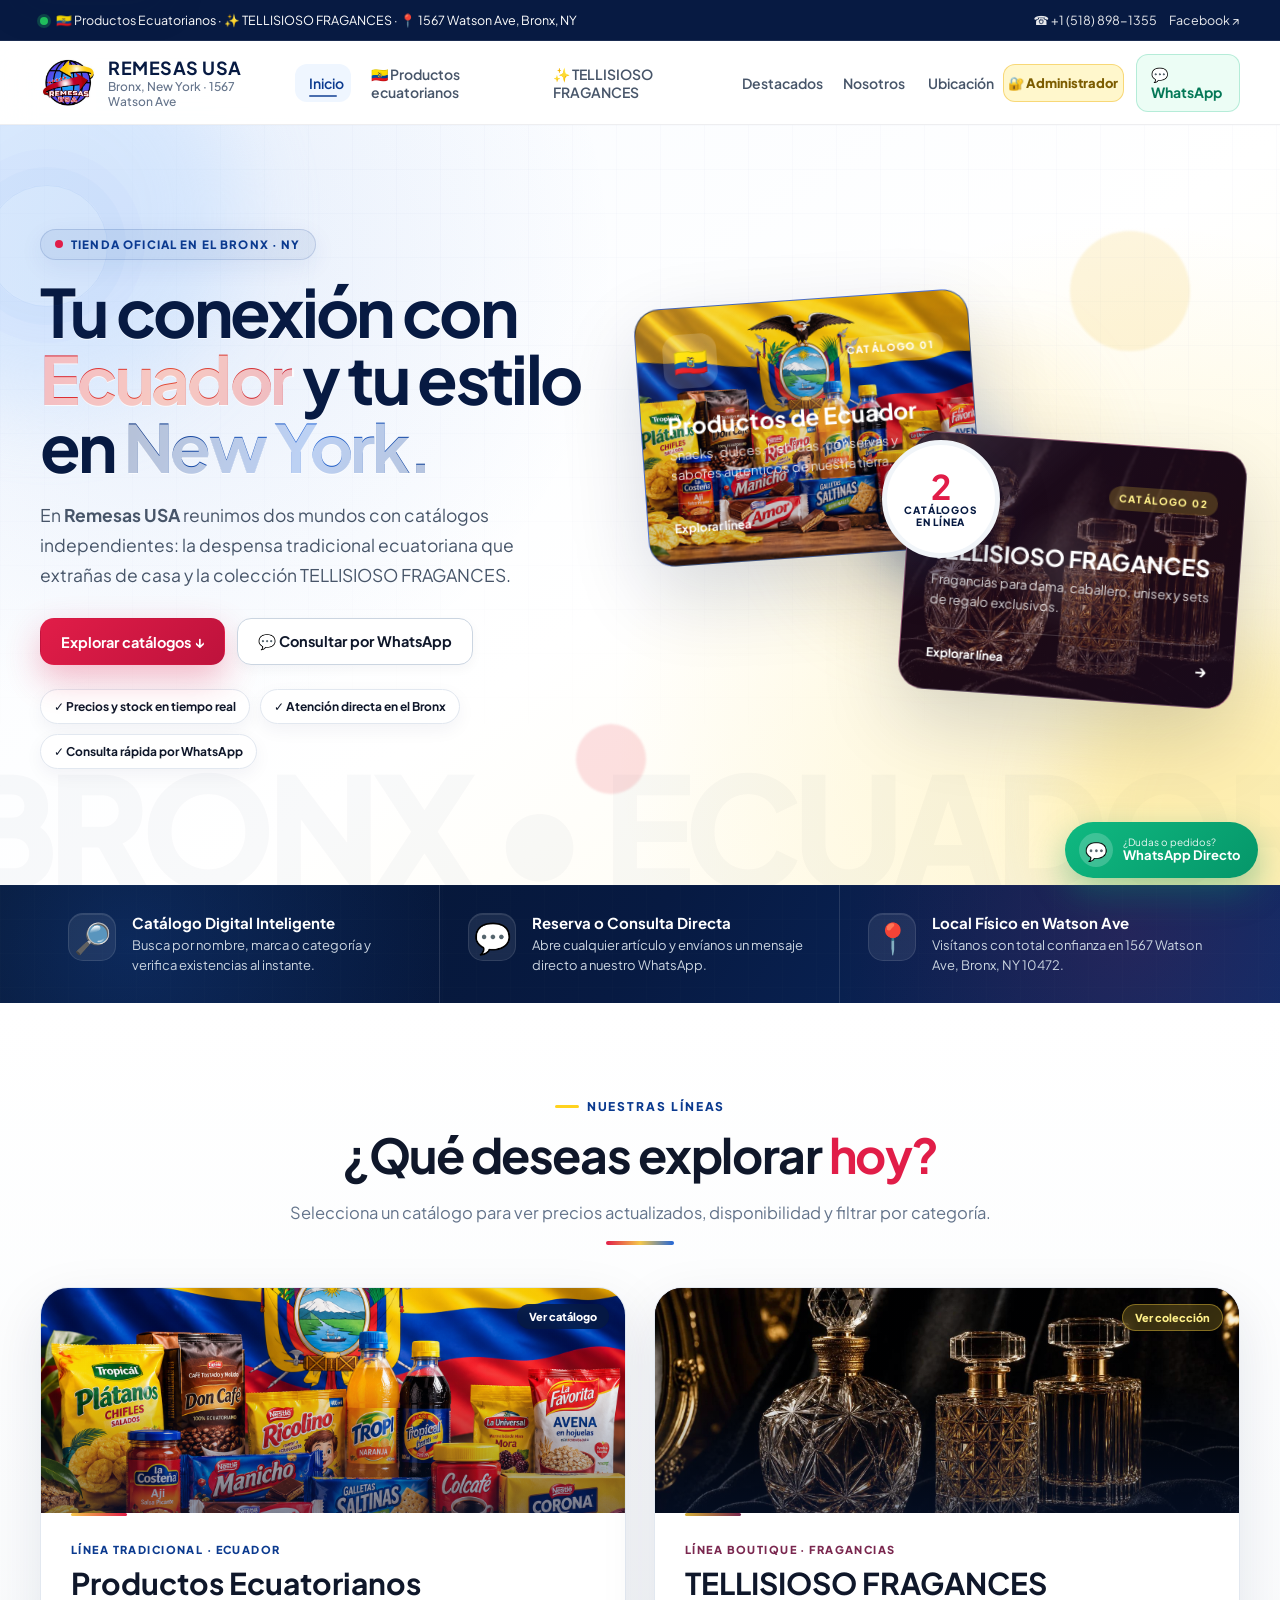
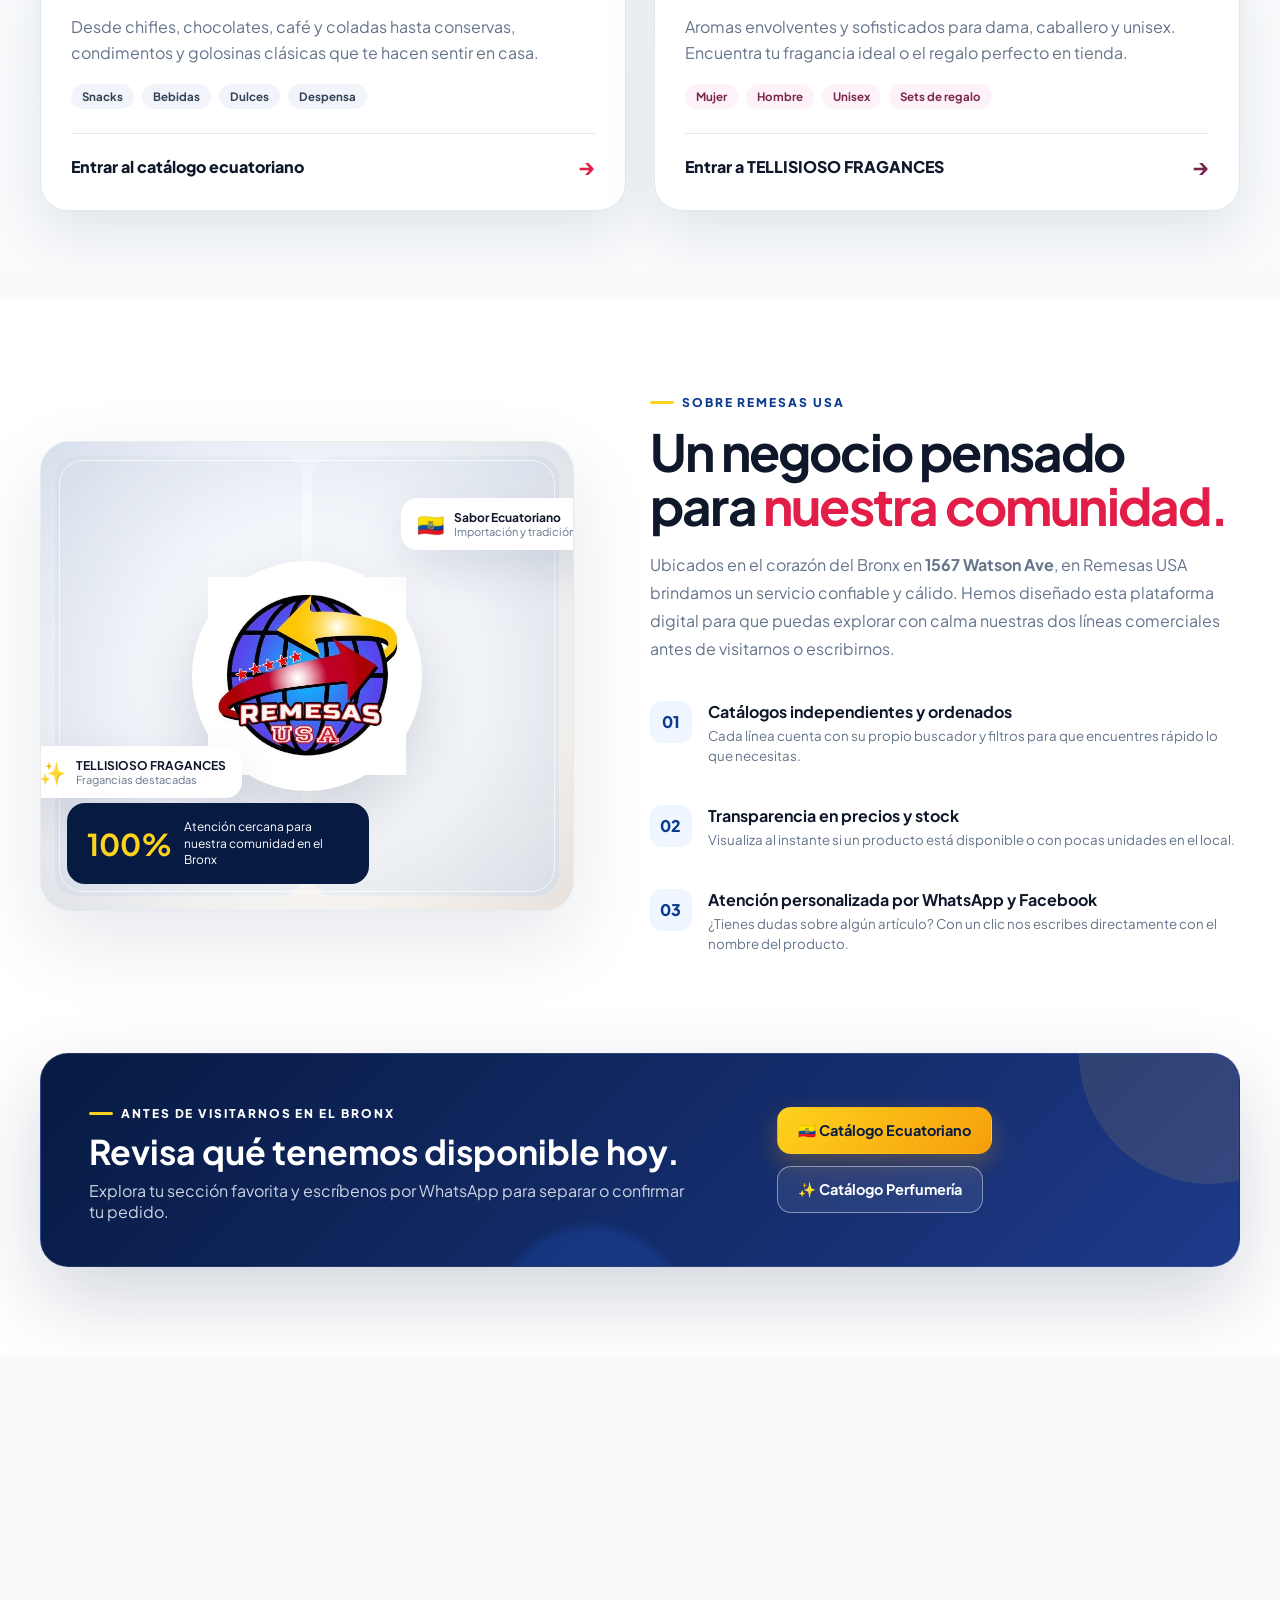
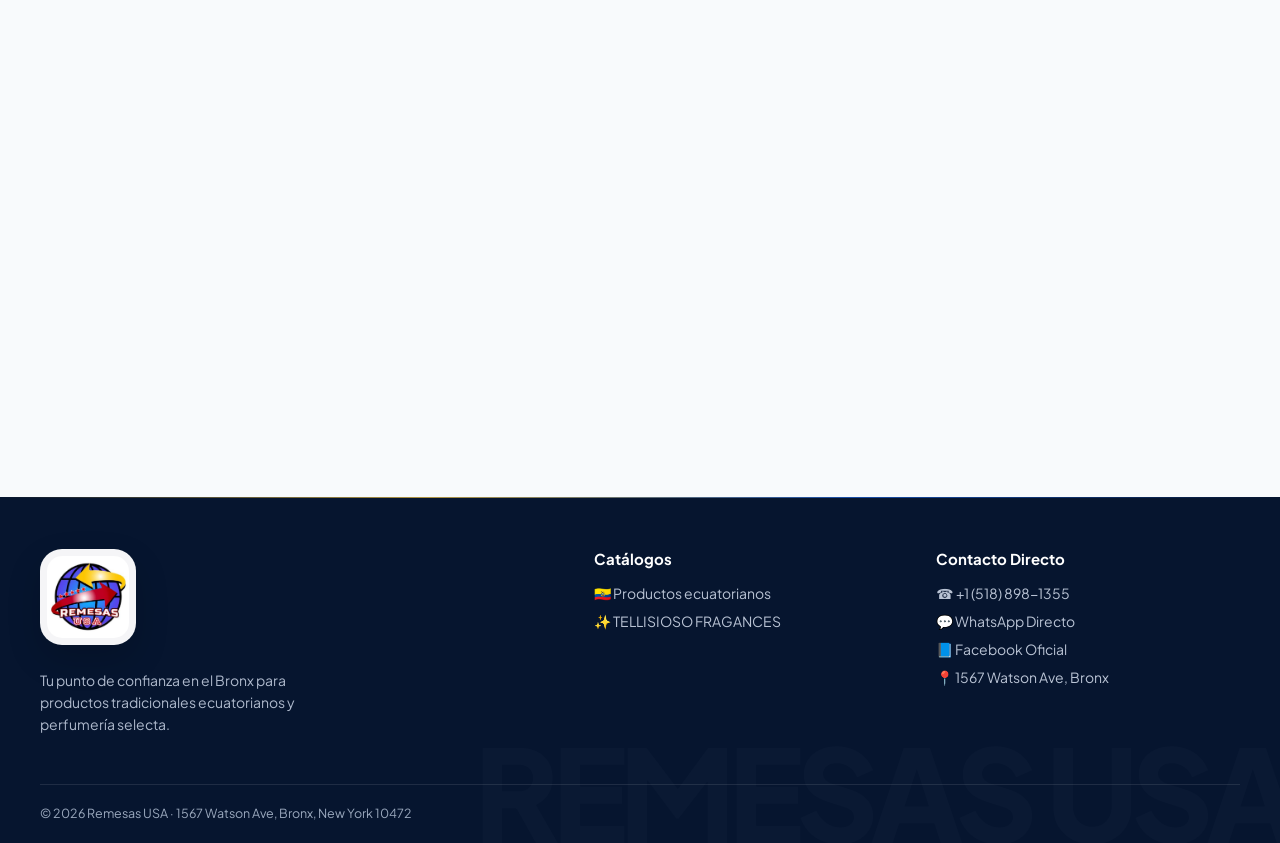
<file: index.html>
﻿<!doctype html>
<html lang="es">
<head>
  <meta charset="utf-8" />
  <meta name="viewport" content="width=device-width, initial-scale=1" />
  <meta name="description" content="Remesas USA en el Bronx (1567 Watson Ave): productos ecuatorianos, envíos y perfumería exclusiva en un solo lugar." />
  <meta name="theme-color" content="#071a42" />
  <meta name="robots" content="index,follow,max-image-preview:large" />
  <meta property="og:type" content="website" />
  <meta property="og:locale" content="es_US" />
  <meta property="og:title" content="Remesas USA | Productos Ecuatorianos y TELLISIOSO FRAGANCES en el Bronx" />
  <meta property="og:description" content="Explora productos ecuatorianos y perfumería, revisa disponibilidad y consulta por WhatsApp antes de visitar 1567 Watson Ave, Bronx." />
  <title>Remesas USA | Productos Ecuatorianos y TELLISIOSO FRAGANCES en el Bronx, NY</title>
  <link rel="preconnect" href="https://fonts.googleapis.com" />
  <link rel="preconnect" href="https://fonts.gstatic.com" crossorigin />
  <link href="https://fonts.googleapis.com/css2?family=Playfair+Display:ital,wght@0,600;0,700;1,600&family=Plus+Jakarta+Sans:wght@400;500;600;700;800&display=swap" rel="stylesheet" />
  <link rel="stylesheet" href="styles.css" />
  <link rel="stylesheet" href="professional.css" data-remesas-professional />
  <script type="application/ld+json">
  {
    "@context": "https://schema.org",
    "@type": "Store",
    "name": "Remesas USA",
    "telephone": "+1-518-898-1355",
    "address": {
      "@type": "PostalAddress",
      "streetAddress": "1567 Watson Ave",
      "addressLocality": "Bronx",
      "addressRegion": "NY",
      "postalCode": "10472",
      "addressCountry": "US"
    },
    "sameAs": ["https://www.facebook.com/RemesasUsa1567/"]
  }
  </script>
</head>
<body class="site-body landing-page">
  <div class="top-strip">
    <div class="shell top-strip-inner">
      <span class="top-strip-Left">
        <span class="live-dot"></span>
        🇪🇨 Productos Ecuatorianos · ✨ TELLISIOSO FRAGANCES · 📍 1567 Watson Ave, Bronx, NY
      </span>
      <div class="top-strip-actions">
        <a href="tel:+15188981355">☎ +1 (518) 898-1355</a>
        <a href="https://www.facebook.com/RemesasUsa1567/?locale=es_LA" target="_blank" rel="noopener">Facebook ↗</a>
      </div>
    </div>
  </div>

  <header class="site-header">
    <div class="shell nav-row">
      <a href="index.html" class="brand" aria-label="Remesas USA inicio">
        <img src="assets/logo.png" alt="Logo Remesas USA" />
        <div>
          <strong>REMESAS USA</strong>
          <span>Bronx, New York · 1567 Watson Ave</span>
        </div>
      </a>
      <button class="mobile-toggle" aria-label="Abrir menú" aria-expanded="false">☰</button>
      <nav class="nav-links">
        <a class="active" href="index.html">Inicio</a>
        <a href="productos.html">🇪🇨 Productos ecuatorianos</a>
        <a href="perfumes.html">✨ TELLISIOSO FRAGANCES</a>
        <a href="#destacados">Destacados</a>
        <a href="#nosotros">Nosotros</a>
        <a href="#ubicacion">Ubicación</a>
        <a
          class="admin-nav-access"
          href="admin-login.html"
        >
          🔐 Administrador
        </a>
        <a class="nav-cta-btn" href="https://wa.me/15188981355?text=Hola%20Remesas%20USA%2C%20quisiera%20hacer%20una%20consulta." target="_blank" rel="noopener">💬 WhatsApp</a>
      </nav>
    </div>
  </header>

  <main>
    <!-- HERO PRINCIPAL -->
    <section class="landing-hero" id="inicio">
      <div class="hero-mesh"></div>
      <div class="hero-glow hero-glow-one"></div>
      <div class="hero-glow hero-glow-two"></div>
      <div class="floating-orb orb-a"></div>
      <div class="floating-orb orb-b"></div>

      <div class="shell landing-hero-grid">
        <div class="landing-copy">
          <div class="hero-pill-badge">
            <span class="pulse-indicator"></span>
            TIENDA OFICIAL EN EL BRONX · NY
          </div>
          <h1>Tu conexión con <em>Ecuador</em> y tu estilo en <em>New York.</em></h1>
          <p>En <strong>Remesas USA</strong> reunimos dos mundos con catálogos independientes: la despensa tradicional ecuatoriana que extrañas de casa y la colección TELLISIOSO FRAGANCES.</p>
          <div class="landing-actions">
            <a class="btn btn-red btn-glow" href="#explorar">Explorar catálogos ↓</a>
            <a class="btn btn-light" href="https://wa.me/15188981355?text=Hola%20Remesas%20USA%2C%20quisiera%20consultar%20disponibilidad." target="_blank" rel="noopener">💬 Consultar por WhatsApp</a>
          </div>
          <div class="landing-trust-row">
            <span>✓ Precios y stock en tiempo real</span>
            <span>✓ Atención directa en el Bronx</span>
            <span>✓ Consulta rápida por WhatsApp</span>
          </div>
        </div>

        <div class="hero-showcase" aria-hidden="true">
          <a href="productos.html" class="showcase-card showcase-ecuador" tabindex="-1">
            <div class="showcase-live-image" aria-hidden="true">
              <img id="heroImageEcuador" alt="" decoding="async" />
            </div>
            <div class="showcase-card-top">
              <span>🇪🇨</span>
              <em class="showcase-tag">CATÁLOGO 01</em>
            </div>
            <b>Productos de Ecuador</b>
            <small>Snacks, dulces, bebidas, conservas y sabores auténticos de nuestra tierra.</small>
            <div class="showcase-card-foot">
              <span id="heroCountEcuador">Explorar línea</span>
              <i>→</i>
            </div>
          </a>

          <a href="perfumes.html" class="showcase-card showcase-perfume" tabindex="-1">
            <div class="showcase-live-image" aria-hidden="true">
              <img id="heroImagePerfume" alt="" decoding="async" />
            </div>
            <div class="showcase-card-top">
              <span>✦</span>
              <em class="showcase-tag gold">CATÁLOGO 02</em>
            </div>
            <b>TELLISIOSO FRAGANCES</b>
            <small>Fragancias para dama, caballero, unisex y sets de regalo exclusivos.</small>
            <div class="showcase-card-foot">
              <span id="heroCountPerfume">Explorar línea</span>
              <i>→</i>
            </div>
          </a>

          <div class="showcase-badge">
            <strong>2</strong>
            <span>Catálogos<br>en línea</span>
          </div>
        </div>
      </div>
    </section>

    <!-- BARRA DE BENEFICIOS -->
    <section class="home-benefits">
      <div class="shell benefit-grid">
        <article>
          <span>🔎</span>
          <div>
            <b>Catálogo Digital Inteligente</b>
            <small>Busca por nombre, marca o categoría y verifica existencias al instante.</small>
          </div>
        </article>
        <article>
          <span>💬</span>
          <div>
            <b>Reserva o Consulta Directa</b>
            <small>Abre cualquier artículo y envíanos un mensaje directo a nuestro WhatsApp.</small>
          </div>
        </article>
        <article>
          <span>📍</span>
          <div>
            <b>Local Físico en Watson Ave</b>
            <small>Visítanos con total confianza en 1567 Watson Ave, Bronx, NY 10472.</small>
          </div>
        </article>
      </div>
    </section>

    <!-- SELECCIÓN DE CATÁLOGOS -->
    <section class="section explore-section" id="explorar">
      <div class="shell">
        <div class="section-heading centered-heading">
          <span class="eyebrow">NUESTRAS LÍNEAS</span>
          <h2>¿Qué deseas explorar <em>hoy?</em></h2>
          <p>Selecciona un catálogo para ver precios actualizados, disponibilidad y filtrar por categoría.</p>
        </div>

        <div class="choice-grid choice-grid-featured">
          <a class="choice-card choice-ecuador" href="productos.html">
            <div class="card-glow"></div>
            <div class="choice-card-art">
              <img id="choiceImageEcuador" class="choice-live-image" alt="Productos ecuatorianos disponibles en Remesas USA" decoding="async" />
              <span class="choice-flag yellow"></span>
              <span class="choice-flag blue"></span>
              <span class="choice-flag red"></span>
              <div class="choice-emoji">🇪🇨</div>
              <span class="choice-live-pill" id="badgeCountEcuador">Ver catálogo</span>
            </div>
            <div class="choice-card-copy">
              <small>LÍNEA TRADICIONAL · ECUADOR</small>
              <h2>Productos Ecuatorianos</h2>
              <p>Desde chifles, chocolates, café y coladas hasta conservas, condimentos y golosinas clásicas que te hacen sentir en casa.</p>
              <div class="choice-tags">
                <span>Snacks</span>
                <span>Bebidas</span>
                <span>Dulces</span>
                <span>Despensa</span>
              </div>
              <span class="choice-link">Entrar al catálogo ecuatoriano <b>→</b></span>
            </div>
          </a>

          <a class="choice-card choice-perfume" href="perfumes.html">
            <div class="card-glow"></div>
            <div class="choice-card-art perfume-art">
              <img id="choiceImagePerfume" class="choice-live-image" alt="Perfumería disponible en Remesas USA" decoding="async" />
              <div class="perfume-bottle"><span></span></div>
              <div class="sparkle s1">✦</div>
              <div class="sparkle s2">✦</div>
              <div class="sparkle s3">✧</div>
              <span class="choice-live-pill gold" id="badgeCountPerfume">Ver colección</span>
            </div>
            <div class="choice-card-copy">
              <small>LÍNEA BOUTIQUE · FRAGANCIAS</small>
              <h2>TELLISIOSO FRAGANCES</h2>
              <p>Aromas envolventes y sofisticados para dama, caballero y unisex. Encuentra tu fragancia ideal o el regalo perfecto en tienda.</p>
              <div class="choice-tags perfume-tags">
                <span>Mujer</span>
                <span>Hombre</span>
                <span>Unisex</span>
                <span>Sets de regalo</span>
              </div>
              <span class="choice-link">Entrar a TELLISIOSO FRAGANCES <b>→</b></span>
            </div>
          </a>
        </div>
      </div>
    </section>

    <!-- VITRINA DINÁMICA DE DESTACADOS EN VIVO -->
    <section class="section featured-live-section" id="destacados" hidden>
      <div class="shell">
        <div class="featured-live-head">
          <div>
            <span class="eyebrow">VITRINA EN TIEMPO REAL</span>
            <h2>Artículos <em>destacados</em> en tienda</h2>
            <p>Una vista rápida de lo que nuestros clientes más buscan hoy en Remesas USA.</p>
          </div>
          <div class="featured-tabs" role="tablist">
            <button class="featured-tab active" data-tab="all" role="tab">Todos</button>
            <button class="featured-tab" data-tab="ecuador" role="tab">🇪🇨 Ecuador</button>
            <button class="featured-tab" data-tab="perfume" role="tab">✨ TELLISIOSO</button>
          </div>
        </div>
        <div id="landingFeaturedGrid" class="product-grid"></div>
      </div>
    </section>

    <!-- SOBRE NOSOTROS -->
    <section class="section about-home" id="nosotros">
      <div class="shell about-grid">
        <div class="about-card-visual modern-about-visual">
          <div class="about-live-collage" aria-hidden="true">
            <figure><img id="aboutImageOne" alt="" decoding="async" /></figure>
            <figure><img id="aboutImageTwo" alt="" decoding="async" /></figure>
          </div>
          <div class="about-logo-wrap">
            <img src="assets/logo.png" alt="Remesas USA" />
          </div>
          <div class="about-float-card about-float-one">
            <span>🇪🇨</span>
            <div>
              <b>Sabor Ecuatoriano</b>
              <small>Importación y tradición</small>
            </div>
          </div>
          <div class="about-float-card about-float-two">
            <span>✨</span>
            <div>
              <b>TELLISIOSO FRAGANCES</b>
              <small>Fragancias destacadas</small>
            </div>
          </div>
          <div class="about-stat">
            <b>100%</b>
            <span>Atención cercana para nuestra comunidad en el Bronx</span>
          </div>
        </div>

        <div class="about-copy">
          <span class="eyebrow">SOBRE REMESAS USA</span>
          <h2>Un negocio pensado para <em>nuestra comunidad.</em></h2>
          <p>Ubicados en el corazón del Bronx en <strong>1567 Watson Ave</strong>, en Remesas USA brindamos un servicio confiable y cálido. Hemos diseñado esta plataforma digital para que puedas explorar con calma nuestras dos líneas comerciales antes de visitarnos o escribirnos.</p>
          <div class="about-list">
            <div>
              <span>01</span>
              <p>
                <b>Catálogos independientes y ordenados</b>
                <small>Cada línea cuenta con su propio buscador y filtros para que encuentres rápido lo que necesitas.</small>
              </p>
            </div>
            <div>
              <span>02</span>
              <p>
                <b>Transparencia en precios y stock</b>
                <small>Visualiza al instante si un producto está disponible o con pocas unidades en el local.</small>
              </p>
            </div>
            <div>
              <span>03</span>
              <p>
                <b>Atención personalizada por WhatsApp y Facebook</b>
                <small>¿Tienes dudas sobre algún artículo? Con un clic nos escribes directamente con el nombre del producto.</small>
              </p>
            </div>
          </div>
        </div>
      </div>
    </section>

    <!-- BANNER CTA RÁPIDO -->
    <section class="section quick-access-section">
      <div class="shell quick-access-card premium-cta">
        <div>
          <span class="eyebrow light-eyebrow">ANTES DE VISITARNOS EN EL BRONX</span>
          <h2>Revisa qué tenemos disponible hoy.</h2>
          <p>Explora tu sección favorita y escríbenos por WhatsApp para separar o confirmar tu pedido.</p>
        </div>
        <div class="quick-buttons">
          <a class="btn btn-yellow" href="productos.html">🇪🇨 Catálogo Ecuatoriano</a>
          <a class="btn btn-outline-light" href="perfumes.html">✨ Catálogo Perfumería</a>
        </div>
      </div>
    </section>

    <!-- UBICACIÓN Y CONTACTO -->
    <section class="section location-section" id="ubicacion">
      <div class="shell location-grid">
        <div class="location-copy">
          <span class="eyebrow">VISÍTANOS EN NEW YORK</span>
          <h2>Encuéntranos en <em>el Bronx.</em></h2>
          <p>Te esperamos en nuestro local sobre Watson Ave. Puedes revisar el catálogo desde tu celular y pasar por la tienda o consultarnos antes de salir.</p>
          <div class="location-details">
            <div>
              <span>📍</span>
              <p>
                <small>Dirección del local</small>
                <b>1567 Watson Ave, Bronx, NY 10472</b>
              </p>
            </div>
            <div>
              <span>☎</span>
              <p>
                <small>Teléfono y WhatsApp</small>
                <b><a href="tel:+15188981355">+1 (518) 898-1355</a></b>
              </p>
            </div>
            <div>
              <span>f</span>
              <p>
                <small>Red social oficial</small>
                <b><a href="https://www.facebook.com/RemesasUsa1567/?locale=es_LA" target="_blank" rel="noopener">facebook.com/RemesasUsa1567</a></b>
              </p>
            </div>
          </div>
          <div class="location-actions">
            <a class="btn btn-red btn-glow" href="https://www.google.com/maps/search/?api=1&query=1567+Watson+Ave+Bronx+NY+10472" target="_blank" rel="noopener">Abrir en Google Maps ↗</a>
            <a class="btn btn-light" href="https://www.facebook.com/RemesasUsa1567/?locale=es_LA" target="_blank" rel="noopener">Visitar Facebook ↗</a>
          </div>
        </div>

        <div class="map-card modern-map-card" aria-label="Mapa interactivo de 1567 Watson Ave, Bronx, NY">
          <iframe
            class="map-iframe"
            title="Ubicación de Remesas USA en 1567 Watson Ave, Bronx, NY"
            src="https://www.google.com/maps?q=1567+Watson+Ave,+Bronx,+NY+10472&output=embed"
            loading="lazy"
            referrerpolicy="no-referrer-when-downgrade">
          </iframe>
          <div class="map-label">
            <small>REMESAS USA</small>
            <b>1567 Watson Ave</b>
            <span>Bronx, NY 10472 · Estados Unidos</span>
          </div>
        </div>
      </div>
    </section>
  </main>

  <!-- FOOTER -->
  <footer class="site-footer">
    <div class="shell footer-grid">
      <div class="footer-brand">
        <img src="assets/logo.png" alt="Remesas USA" width="395" height="395" loading="lazy" decoding="async" />
        <p>Tu punto de confianza en el Bronx para productos tradicionales ecuatorianos y perfumería selecta.</p>
      </div>
      <div>
        <b>Catálogos</b>
        <a href="productos.html">🇪🇨 Productos ecuatorianos</a>
        <a href="perfumes.html">✨ TELLISIOSO FRAGANCES</a>
      </div>
      <div>
        <b>Contacto Directo</b>
        <a href="tel:+15188981355">☎ +1 (518) 898-1355</a>
        <a href="https://wa.me/15188981355" target="_blank" rel="noopener">💬 WhatsApp Directo</a>
        <a href="https://www.facebook.com/RemesasUsa1567/?locale=es_LA" target="_blank" rel="noopener">📘 Facebook Oficial</a>
        <a href="#ubicacion">📍 1567 Watson Ave, Bronx</a>
      </div>
    </div>
    <div class="shell footer-bottom">
      © <span id="year"></span> Remesas USA · 1567 Watson Ave, Bronx, New York 10472
    </div>
  </footer>

  <script src="config.js"></script>
  <script src="api.js"></script>
  <script src="ui.js"></script>
  <script src="landing.js"></script>
</body>
</html>
</file>
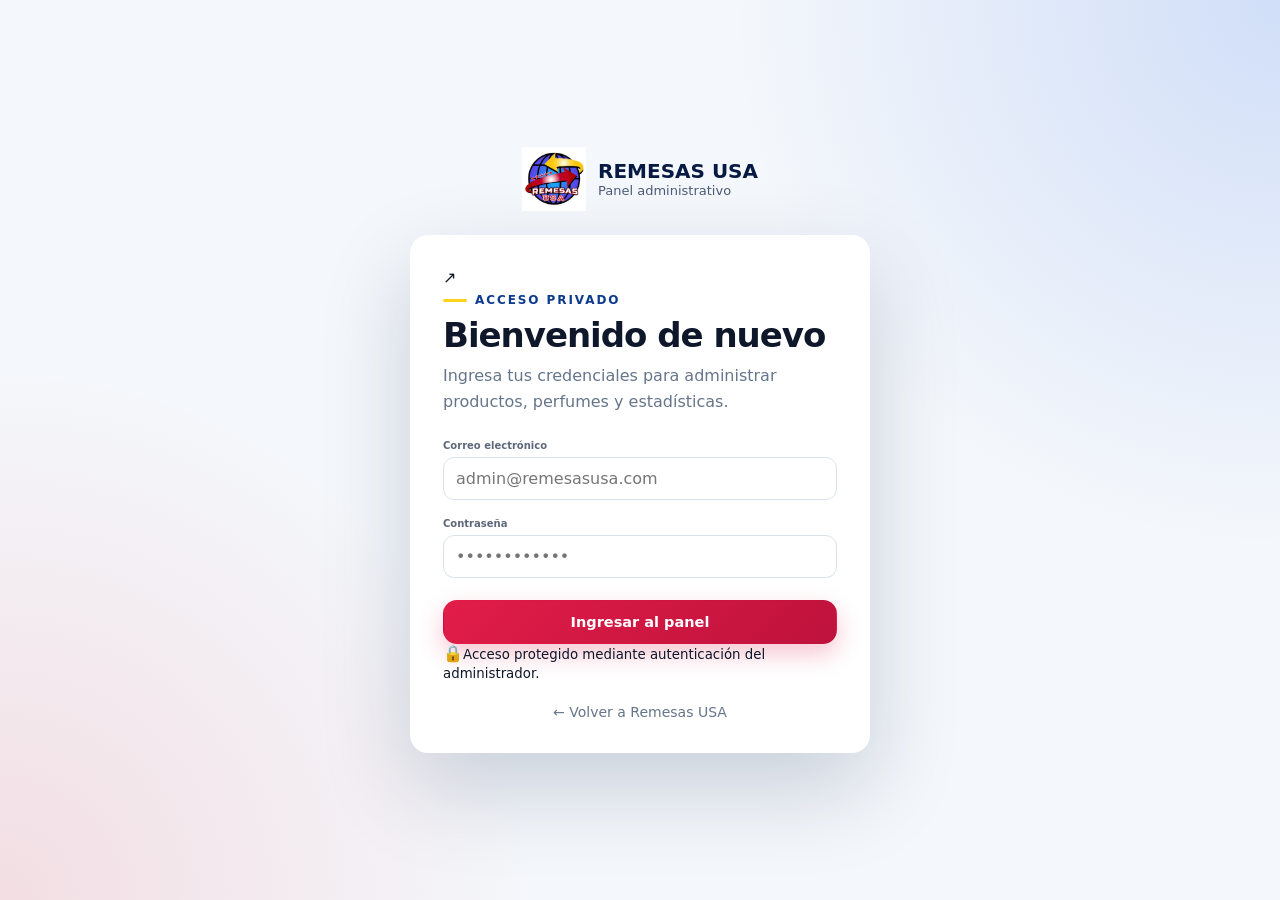
<file: admin-estadisticas.html>
<!doctype html>
<html lang="es">
<head><meta charset="utf-8" /><meta name="viewport" content="width=device-width, initial-scale=1" /><meta name="theme-color" content="#071a42" /><title>Estadísticas | Remesas USA</title><link rel="stylesheet" href="styles.css" /></head> <link
  rel="stylesheet"
  href="admin-professional.css"
/>
<body class="admin-body" data-admin-page="analytics">
  <aside class="admin-sidebar" id="adminSidebar"><a class="admin-brand" href="index.html"><img src="assets/logo.png" alt="Remesas USA" /><div><strong>REMESAS USA</strong><span>Panel administrativo</span></div></a><nav class="admin-nav"><a class="admin-nav-item" href="admin.html"><span>▦</span><div><b>Resumen</b><small>Vista general</small></div></a><a class="admin-nav-item" href="admin-productos.html"><span>🇪🇨</span><div><b>Productos</b><small>Catálogo Ecuador</small></div></a><a class="admin-nav-item" href="admin-perfumes.html"><span>✨</span><div><b>TELLISIOSO</b><small>FRAGANCES</small></div></a><a class="admin-nav-item active" href="admin-estadisticas.html"><span>↗</span><div><b>Estadísticas</b><small>Rendimiento</small></div></a></nav><div class="sidebar-bottom"><div class="demo-notice"><b>Analítica real</b><p>Las métricas provienen de eventos registrados por los visitantes del sitio.</p></div><a href="index.html" class="sidebar-link">← Ver sitio público</a></div></aside>

  <div class="admin-main"><header class="admin-topbar"><div class="admin-title-wrap"><button class="sidebar-toggle" id="sidebarToggle" aria-label="Abrir menú">☰</button><div><span class="breadcrumb">ADMIN / ESTADÍSTICAS</span><h1>Estadísticas</h1></div></div><div class="admin-user"><div class="admin-user-copy"><b>Administrador</b><span>Cargando...</span></div><div class="avatar">RU</div></div></header>
    <main class="admin-content">
      <section class="admin-section-head analytics-head"><div><span class="eyebrow">ANALÍTICA</span><h2>¿Qué está interesando más a los clientes?</h2><p>Compara catálogos, productos más vistos, consultas y búsquedas reales.</p></div><div class="period-switcher" aria-label="Periodo"><button data-period="7">7 días</button><button data-period="30" class="active">30 días</button><button data-period="90">90 días</button></div></section>
      <div class="stat-grid" id="analyticsStats"></div>
      <section class="analytics-grid line-overview-grid"><article class="panel-card"><div class="panel-card-head"><div><small>LÍNEAS DE NEGOCIO</small><h3>Interés por sección</h3></div></div><div id="linePerformance" class="line-performance"></div></article><article class="panel-card"><div class="panel-card-head"><div><small>INVENTARIO</small><h3>Estado del catálogo</h3></div></div><div id="lineInventory" class="line-inventory"></div></article></section>
      <section class="analytics-grid"><article class="panel-card analytics-ranking-card"><div class="panel-card-head"><div><small>RANKING GENERAL</small><h3>Artículos más vistos</h3></div></div><div id="topProductsFull" class="analytics-ranking"></div></article><article class="panel-card"><div class="panel-card-head"><div><small>CONTACTO</small><h3>Consultas por artículo</h3></div></div><div id="inquiryRanking" class="rank-list detailed-ranks"></div></article></section>
      <section class="analytics-grid analytics-grid-second"><article class="panel-card"><div class="panel-card-head"><div><small>BÚSQUEDAS</small><h3>Búsquedas más realizadas</h3></div></div><div id="categoryBars" class="category-bars"></div></article><article class="panel-card analytics-insight-card"><span class="insight-icon">💡</span><small>LECTURA RÁPIDA</small><h3 id="insightHeadline">Las estadísticas comenzarán a crecer con las visitas.</h3><p id="insightText">Los datos ayudan a decidir qué productos destacar y qué artículos generan más interés.</p><div class="insight-note">Una consulta por WhatsApp indica interés; no necesariamente representa una venta completada.</div></article></section>
    </main>
  </div>
  <script src="config.js"></script><script src="api.js"></script><script src="admin-session.js"></script><script src="ui.js"></script><script src="admin-ui.js"></script><script src="admin-analytics.js"></script>
</body>
</html>
</file>
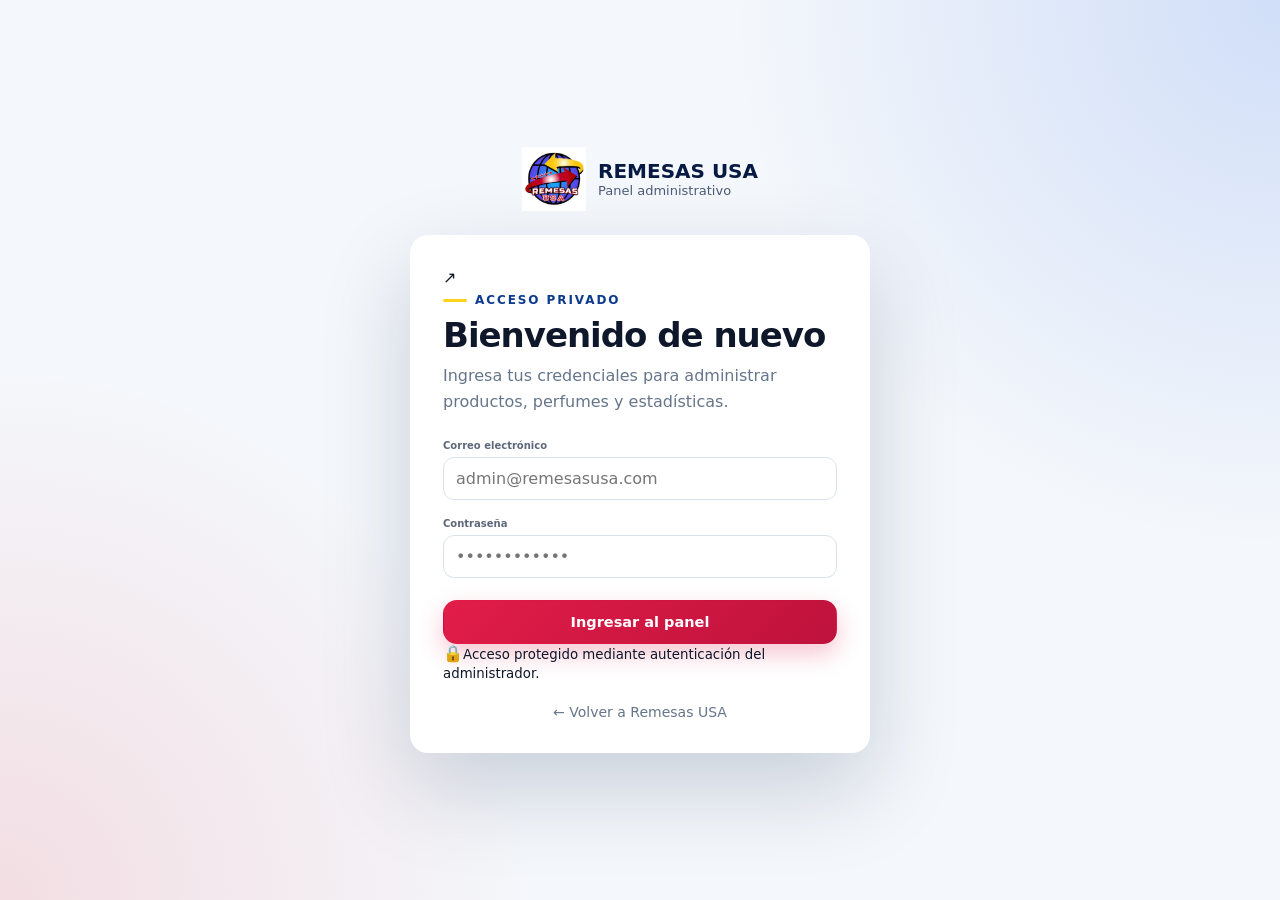
<file: admin-login.html>
<!doctype html>
<html lang="es">
<head>
  <meta charset="utf-8" />
  <meta name="viewport" content="width=device-width, initial-scale=1" />
  <meta name="theme-color" content="#071a42" />
  <title>Administrador | Remesas USA</title>
  <link rel="stylesheet" href="styles.css" />
</head>
<body class="admin-login-body">
  <div class="login-orb login-orb-a"></div><div class="login-orb login-orb-b"></div>
  <main class="admin-login-shell">
    <a class="login-brand" href="index.html"><img src="assets/logo.png" alt="Remesas USA" /><div><strong>REMESAS USA</strong><span>Panel administrativo</span></div></a>
    <section class="panel-card login-card">
      <div class="login-icon">↗</div>
      <span class="eyebrow">ACCESO PRIVADO</span>
      <h1>Bienvenido de nuevo</h1>
      <p>Ingresa tus credenciales para administrar productos, perfumes y estadísticas.</p>
      <form id="loginForm">
        <label class="form-field"><span>Correo electrónico</span><input id="loginEmail" type="email" autocomplete="username" required placeholder="admin@remesasusa.com" /></label>
        <label class="form-field"><span>Contraseña</span><input id="loginPassword" type="password" autocomplete="current-password" required placeholder="••••••••••••" /></label>
        <p id="loginError" class="login-error" hidden></p>
        <button id="loginButton" class="btn btn-red login-button" type="submit">Ingresar al panel</button>
      </form>
      <div class="login-security"><span>🔒</span><small>Acceso protegido mediante autenticación del administrador.</small></div>
      <a href="index.html" class="login-back">← Volver a Remesas USA</a>
    </section>
  </main>
  <script src="config.js"></script><script src="api.js"></script><script src="admin-login.js"></script>
</body>
</html>
</file>
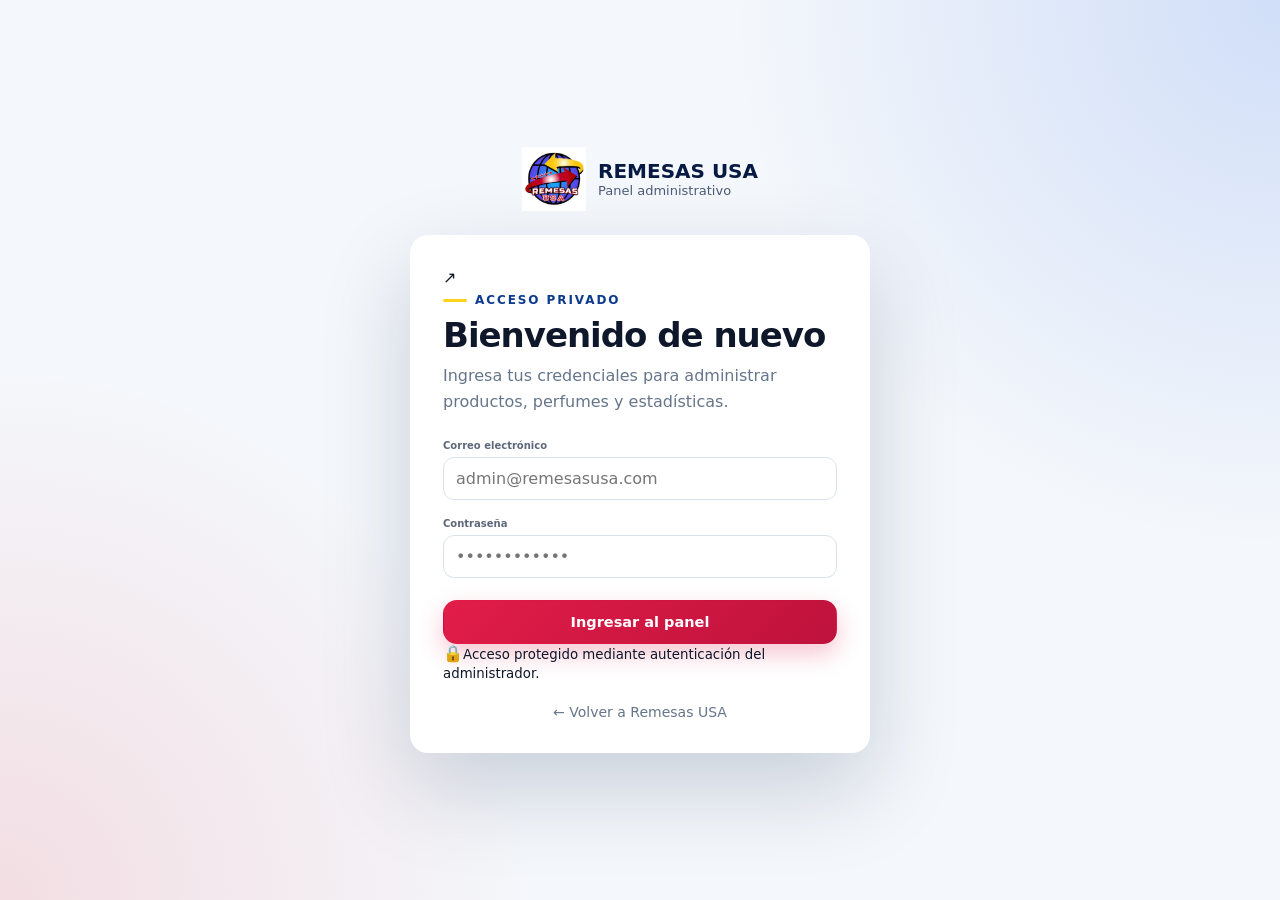
<file: admin-perfumes.html>
<!doctype html>
<html lang="es">
<head>
  <meta charset="utf-8" /><meta name="viewport" content="width=device-width, initial-scale=1" /><meta name="theme-color" content="#180d18" />
  <title>TELLISIOSO FRAGANCES | Administración Remesas USA</title><link rel="stylesheet" href="styles.css" /> <link
  rel="stylesheet"
  href="admin-professional.css"
/>
</head>
<body class="admin-body perfume-admin-body" data-admin-page="catalog" data-admin-line="perfumes">
  <aside class="admin-sidebar" id="adminSidebar">
    <a class="admin-brand" href="index.html"><img src="assets/logo.png" alt="Remesas USA" /><div><strong>REMESAS USA</strong><span>Panel administrativo</span></div></a>
    <nav class="admin-nav"><a class="admin-nav-item" href="admin.html"><span>▦</span><div><b>Resumen</b><small>Vista general</small></div></a><a class="admin-nav-item " href="admin-productos.html"><span>🇪🇨</span><div><b>Productos</b><small>Catálogo Ecuador</small></div></a><a class="admin-nav-item active" href="admin-perfumes.html"><span>✨</span><div><b>TELLISIOSO</b><small>FRAGANCES</small></div></a><a class="admin-nav-item" href="admin-estadisticas.html"><span>↗</span><div><b>Estadísticas</b><small>Rendimiento</small></div></a></nav>
    <div class="sidebar-bottom"><div class="demo-notice perfume-demo"><b>TELLISIOSO FRAGANCES</b><p>Esta vista administra únicamente fragancias y sets.</p></div><a href="perfumes.html" class="sidebar-link">← Ver catálogo público</a></div>
  </aside>

  <div class="admin-main">
    <header class="admin-topbar"><div class="admin-title-wrap"><button class="sidebar-toggle" id="sidebarToggle" aria-label="Abrir menú">☰</button><div><span class="breadcrumb">ADMIN / TELLISIOSO FRAGANCES</span><h1>TELLISIOSO FRAGANCES</h1></div></div><div class="admin-user"><div class="admin-user-copy"><b>Administrador</b><span>Cargando...</span></div><div class="avatar perfume-avatar">RU</div></div></header>
    <main class="admin-content">
      <section class="admin-section-head separated-head"><div><span class="eyebrow perfume-eyebrow">✨ TELLISIOSO FRAGANCES</span><h2>Administrar TELLISIOSO FRAGANCES</h2><p>Gestiona fragancias, marcas, categorías, imágenes y artículos archivados.</p></div><div class="admin-head-actions"><button id="manageCategoriesBtn" class="btn btn-light">⚙ Categorías</button><button id="addItemBtn" class="btn btn-perfume">+ Agregar perfume</button></div></section>

      <div class="catalog-admin-stats" id="catalogAdminStats"></div>

      <article class="panel-card table-panel perfume-table-panel">
        <div class="product-table-toolbar catalog-toolbar-admin">
          <label class="admin-search"><span>⌕</span><input id="adminSearch" type="search" placeholder="Buscar perfume o marca..." /></label>
          <select id="adminStatusFilter" class="admin-filter-select"><option value="">Todos los estados</option><option value="active">Activos</option><option value="archived">Archivados</option><option value="featured">Destacados</option><option value="available">Disponibles</option><option value="low_stock">Pocas unidades</option><option value="out_of_stock">Agotados</option></select>
          <select id="adminCategoryFilter" class="admin-filter-select"><option value="">Todas las categorías</option></select>
          <div class="toolbar-actions"><span id="adminCount" class="small-muted"></span><a href="perfumes.html" class="btn btn-light btn-small">Ver catálogo ↗</a></div>
        </div>
        <div class="table-wrap"><table class="product-table"><thead><tr><th>Perfume</th><th>Categoría</th><th>Precio</th><th>Estado</th><th>Vistas</th><th>Consultas</th><th>Acciones</th></tr></thead><tbody id="itemTableBody"></tbody></table></div>
      </article>
    </main>
  </div>

  <div id="itemEditorModal" class="modal admin-modal" aria-hidden="true"><div class="modal-backdrop" data-close-editor></div><article class="modal-card editor-card perfume-editor-card" role="dialog" aria-modal="true" aria-labelledby="editorTitle"><div class="editor-head"><div><small>TELLISIOSO FRAGANCES</small><h2 id="editorTitle">Agregar perfume</h2></div><button class="modal-close static-close" data-close-editor>×</button></div><form id="itemForm" class="product-form"><input type="hidden" id="itemId" /><div class="form-grid">
    <label class="form-field form-span-2"><span>Nombre del perfume</span><input id="itemName" required placeholder="Ej. Versace Eros 100 ml" /></label>
    <label class="form-field"><span>Marca</span><input id="itemBrand" placeholder="Ej. Versace" /></label>
    <label class="form-field"><span>Categoría</span><select id="itemCategory" required></select></label>
    <label class="form-field"><span>Precio (USD)</span><input id="itemPrice" type="number" min="0" step="0.01" required placeholder="89.99" /></label>
    <label class="form-field"><span>Disponibilidad</span><select id="itemStock"><option value="available">Disponible</option><option value="low_stock">Pocas unidades</option><option value="out_of_stock">Agotado</option></select></label>
    <label class="form-field form-span-2"><span>Descripción</span><textarea id="itemDescription" rows="3" placeholder="Descripción breve de la fragancia..."></textarea></label>
    <label class="form-field form-span-2 file-field"><span>Fotografía</span><input id="itemImageFile" type="file" accept="image/jpeg,image/png,image/webp" /><small>JPG, PNG o WebP. El backend optimiza la imagen y la guarda en Supabase Storage.</small></label>
    <label class="check-field form-span-2"><input id="itemFeatured" type="checkbox" /><span><b>Perfume destacado</b><small>Se mostrará primero y con una etiqueta especial.</small></span></label>
  </div><div class="editor-actions"><button type="button" class="btn btn-light" data-close-editor>Cancelar</button><button type="submit" class="btn btn-perfume">Guardar perfume</button></div></form></article></div>

  <div id="categoryModal" class="modal admin-modal" aria-hidden="true"><div class="modal-backdrop" data-close-categories></div><article class="modal-card category-card"><div class="editor-head"><div><small>TELLISIOSO FRAGANCES</small><h2>Gestionar categorías</h2></div><button class="modal-close static-close" data-close-categories>×</button></div><form id="categoryForm" class="category-create-form"><label class="form-field"><span>Nombre de categoría</span><input id="categoryNameInput" required placeholder="Ej. Hombre" /></label><button id="categorySubmitBtn" class="btn btn-perfume" type="submit">Agregar categoría</button></form><div id="categoryManagerList" class="category-manager-list"></div></article></div>

  <div id="confirmModal" class="modal" aria-hidden="true"><div class="modal-backdrop" data-close-confirm></div><article class="confirm-card"><div class="confirm-icon">!</div><h3 id="confirmTitle">¿Archivar?</h3><p id="confirmText"></p><div class="confirm-actions"><button class="btn btn-light" data-close-confirm>Cancelar</button><button id="confirmActionBtn" class="btn btn-red">Archivar</button></div></article></div>
  <div id="toast" class="toast" role="status"></div>
  <script src="config.js"></script><script src="api.js"></script><script src="admin-session.js"></script><script src="ui.js"></script><script src="admin-ui.js"></script><script src="admin-catalog.js"></script>
</body>
</html>
</file>
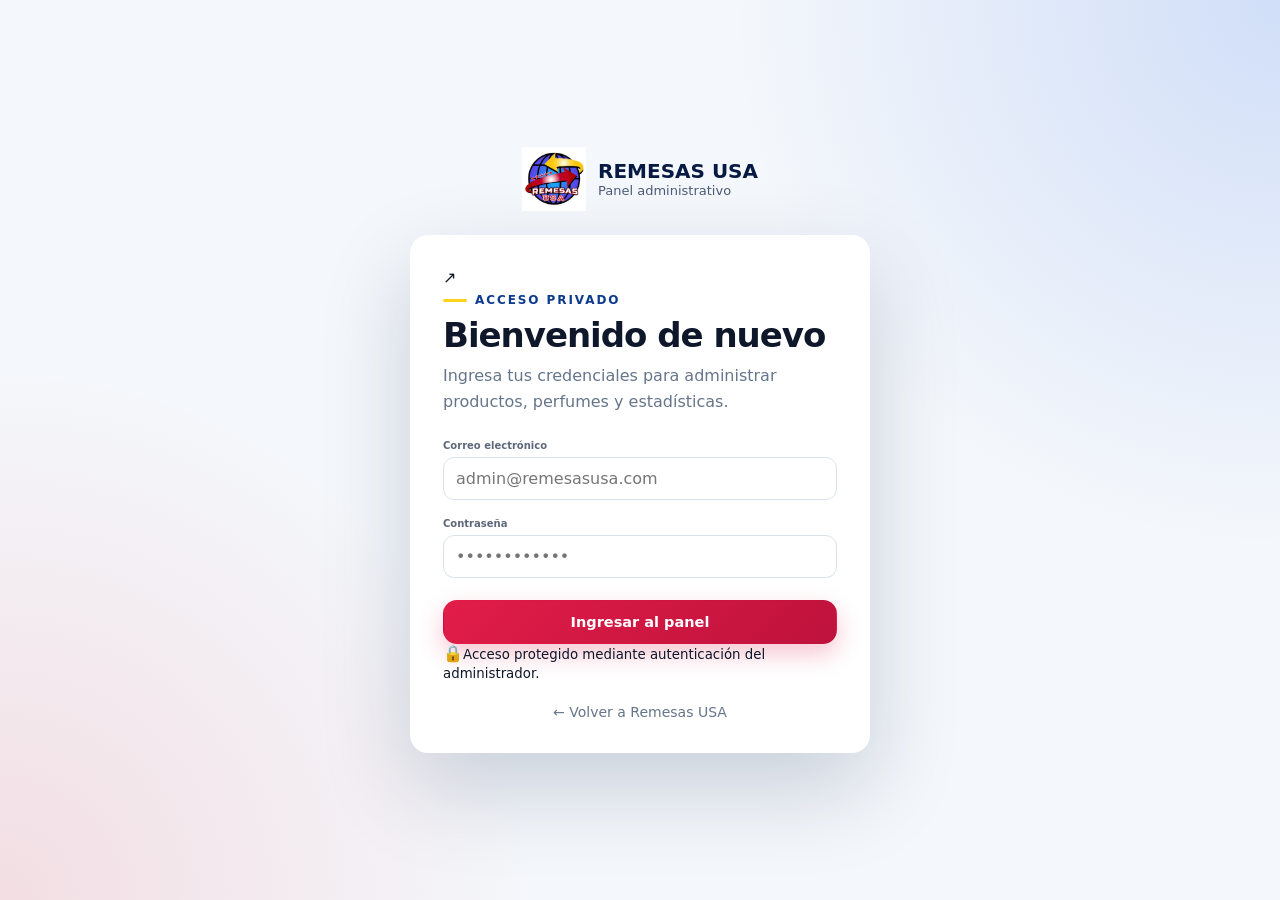
<file: admin-productos.html>
<!doctype html>
<html lang="es">
<head>
  <meta charset="utf-8" /><meta name="viewport" content="width=device-width, initial-scale=1" /><meta name="theme-color" content="#071a42" />
  <title>Administrar productos ecuatorianos | Remesas USA</title><link rel="stylesheet" href="styles.css" /> <link
  rel="stylesheet"
  href="admin-professional.css"
/>
</head>
<body class="admin-body " data-admin-page="catalog" data-admin-line="ecuador">
  <aside class="admin-sidebar" id="adminSidebar">
    <a class="admin-brand" href="index.html"><img src="assets/logo.png" alt="Remesas USA" /><div><strong>REMESAS USA</strong><span>Panel administrativo</span></div></a>
    <nav class="admin-nav"><a class="admin-nav-item" href="admin.html"><span>▦</span><div><b>Resumen</b><small>Vista general</small></div></a><a class="admin-nav-item active" href="admin-productos.html"><span>🇪🇨</span><div><b>Productos</b><small>Catálogo Ecuador</small></div></a><a class="admin-nav-item " href="admin-perfumes.html"><span>✨</span><div><b>TELLISIOSO</b><small>FRAGANCES</small></div></a><a class="admin-nav-item" href="admin-estadisticas.html"><span>↗</span><div><b>Estadísticas</b><small>Rendimiento</small></div></a></nav>
    <div class="sidebar-bottom"><div class="demo-notice "><b>Catálogo Ecuador</b><p>Esta vista administra únicamente productos ecuatorianos.</p></div><a href="productos.html" class="sidebar-link">← Ver catálogo público</a></div>
  </aside>

  <div class="admin-main">
    <header class="admin-topbar"><div class="admin-title-wrap"><button class="sidebar-toggle" id="sidebarToggle" aria-label="Abrir menú">☰</button><div><span class="breadcrumb">ADMIN / CATÁLOGO ECUADOR</span><h1>Productos ecuatorianos</h1></div></div><div class="admin-user"><div class="admin-user-copy"><b>Administrador</b><span>Cargando...</span></div><div class="avatar ">RU</div></div></header>
    <main class="admin-content">
      <section class="admin-section-head separated-head"><div><span class="eyebrow ">🇪🇨 CATÁLOGO ECUADOR</span><h2>Administrar productos ecuatorianos</h2><p>Gestiona productos, imágenes, categorías, disponibilidad y artículos archivados.</p></div><div class="admin-head-actions"><button id="manageCategoriesBtn" class="btn btn-light">⚙ Categorías</button><button id="addItemBtn" class="btn btn-red">+ Agregar producto</button></div></section>

      <div class="catalog-admin-stats" id="catalogAdminStats"></div>

      <article class="panel-card table-panel ">
        <div class="product-table-toolbar catalog-toolbar-admin">
          <label class="admin-search"><span>⌕</span><input id="adminSearch" type="search" placeholder="Buscar producto ecuatoriano..." /></label>
          <select id="adminStatusFilter" class="admin-filter-select"><option value="">Todos los estados</option><option value="active">Activos</option><option value="archived">Archivados</option><option value="featured">Destacados</option><option value="available">Disponibles</option><option value="low_stock">Pocas unidades</option><option value="out_of_stock">Agotados</option></select>
          <select id="adminCategoryFilter" class="admin-filter-select"><option value="">Todas las categorías</option></select>
          <div class="toolbar-actions"><span id="adminCount" class="small-muted"></span><a href="productos.html" class="btn btn-light btn-small">Ver catálogo ↗</a></div>
        </div>
        <div class="table-wrap"><table class="product-table"><thead><tr><th>Producto</th><th>Categoría</th><th>Precio</th><th>Estado</th><th>Vistas</th><th>Consultas</th><th>Acciones</th></tr></thead><tbody id="itemTableBody"></tbody></table></div>
      </article>
    </main>
  </div>

  <div id="itemEditorModal" class="modal admin-modal" aria-hidden="true"><div class="modal-backdrop" data-close-editor></div><article class="modal-card editor-card " role="dialog" aria-modal="true" aria-labelledby="editorTitle"><div class="editor-head"><div><small>PRODUCTOS ECUATORIANOS</small><h2 id="editorTitle">Agregar producto</h2></div><button class="modal-close static-close" data-close-editor>×</button></div><form id="itemForm" class="product-form"><input type="hidden" id="itemId" /><div class="form-grid">
    <label class="form-field form-span-2"><span>Nombre del producto</span><input id="itemName" required placeholder="Ej. Chifles de plátano" /></label>
    <label class="form-field"><span>Marca</span><input id="itemBrand" placeholder="Ej. La Universal" /></label>
    <label class="form-field"><span>Categoría</span><select id="itemCategory" required></select></label>
    <label class="form-field"><span>Precio (USD)</span><input id="itemPrice" type="number" min="0" step="0.01" required placeholder="3.99" /></label>
    <label class="form-field"><span>Disponibilidad</span><select id="itemStock"><option value="available">Disponible</option><option value="low_stock">Pocas unidades</option><option value="out_of_stock">Agotado</option></select></label>
    <label class="form-field form-span-2"><span>Descripción</span><textarea id="itemDescription" rows="3" placeholder="Descripción breve del producto..."></textarea></label>
    <label class="form-field form-span-2 file-field"><span>Fotografía</span><input id="itemImageFile" type="file" accept="image/jpeg,image/png,image/webp" /><small>JPG, PNG o WebP. El backend optimiza la imagen y la guarda en Supabase Storage.</small></label>
    <label class="check-field form-span-2"><input id="itemFeatured" type="checkbox" /><span><b>Producto destacado</b><small>Se mostrará primero y con una etiqueta especial.</small></span></label>
  </div><div class="editor-actions"><button type="button" class="btn btn-light" data-close-editor>Cancelar</button><button type="submit" class="btn btn-red">Guardar producto</button></div></form></article></div>

  <div id="categoryModal" class="modal admin-modal" aria-hidden="true"><div class="modal-backdrop" data-close-categories></div><article class="modal-card category-card"><div class="editor-head"><div><small>PRODUCTOS ECUATORIANOS</small><h2>Gestionar categorías</h2></div><button class="modal-close static-close" data-close-categories>×</button></div><form id="categoryForm" class="category-create-form"><label class="form-field"><span>Nombre de categoría</span><input id="categoryNameInput" required placeholder="Ej. Snacks y dulces" /></label><button id="categorySubmitBtn" class="btn btn-red" type="submit">Agregar categoría</button></form><div id="categoryManagerList" class="category-manager-list"></div></article></div>

  <div id="confirmModal" class="modal" aria-hidden="true"><div class="modal-backdrop" data-close-confirm></div><article class="confirm-card"><div class="confirm-icon">!</div><h3 id="confirmTitle">¿Archivar?</h3><p id="confirmText"></p><div class="confirm-actions"><button class="btn btn-light" data-close-confirm>Cancelar</button><button id="confirmActionBtn" class="btn btn-red">Archivar</button></div></article></div>
  <div id="toast" class="toast" role="status"></div>
  <script src="config.js"></script><script src="api.js"></script><script src="admin-session.js"></script><script src="ui.js"></script><script src="admin-ui.js"></script><script src="admin-catalog.js"></script>
</body>
</html>
</file>
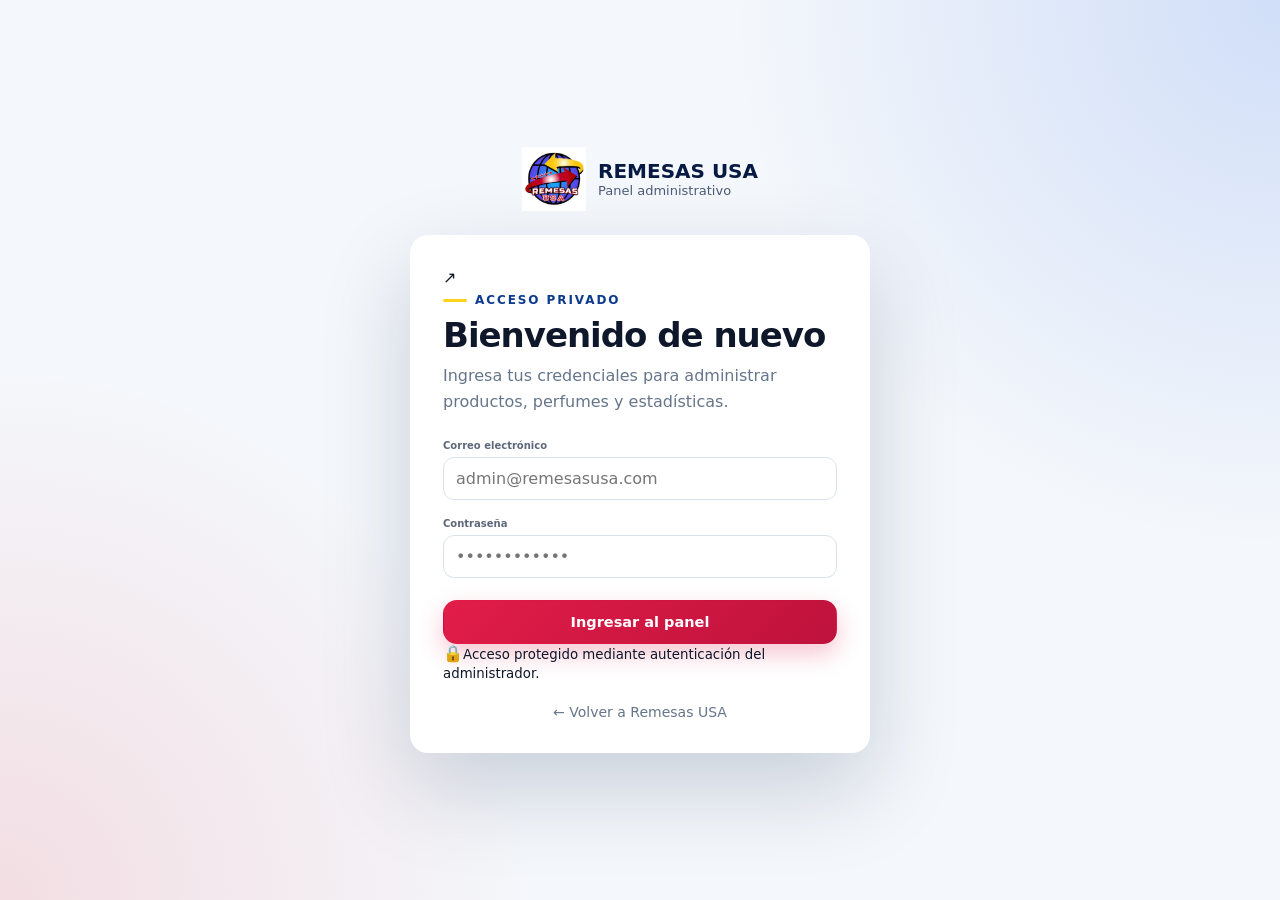
<file: admin.html>
<!doctype html>
<html lang="es">
<head>
  <meta charset="utf-8" /><meta name="viewport" content="width=device-width, initial-scale=1" /><meta name="theme-color" content="#071a42" />
  <title>Resumen administrativo | Remesas USA</title><link rel="stylesheet" href="styles.css" /> <link
  rel="stylesheet"
  href="admin-professional.css"
/>
</head>
<body class="admin-body" data-admin-page="dashboard">
  <aside class="admin-sidebar" id="adminSidebar">
    <a class="admin-brand" href="index.html"><img src="assets/logo.png" alt="Remesas USA" /><div><strong>REMESAS USA</strong><span>Panel administrativo</span></div></a>
    <nav class="admin-nav">
      <a class="admin-nav-item active" href="admin.html"><span>▦</span><div><b>Resumen</b><small>Vista general</small></div></a>
      <a class="admin-nav-item" href="admin-productos.html"><span>🇪🇨</span><div><b>Productos</b><small>Catálogo Ecuador</small></div></a>
      <a class="admin-nav-item" href="admin-perfumes.html"><span>✨</span><div><b>TELLISIOSO</b><small>FRAGANCES</small></div></a>
      <a class="admin-nav-item" href="admin-estadisticas.html"><span>↗</span><div><b>Estadísticas</b><small>Rendimiento</small></div></a>
    </nav>
    <div class="sidebar-bottom">
      <div class="demo-notice live-notice"><b>Backend conectado</b><p>Los datos del panel provienen de FastAPI, PostgreSQL y Supabase.</p></div>
      <a href="index.html" class="sidebar-link">← Ver sitio público</a>
    </div>
  </aside>

  <div class="admin-main">
    <header class="admin-topbar">
      <div class="admin-title-wrap"><button class="sidebar-toggle" id="sidebarToggle" aria-label="Abrir menú">☰</button><div><span class="breadcrumb">REMESAS USA / ADMIN</span><h1>Resumen</h1></div></div>
      <div class="admin-top-actions"><span id="systemStatus" class="system-status"><span class="status-pulse"></span> Conectando...</span><div class="admin-user"><div class="admin-user-copy"><b>Administrador</b><span>Cargando...</span></div><div class="avatar">RU</div></div></div>
    </header>

    <main class="admin-content">
      <section class="welcome-row">
        <div><span class="eyebrow">PANEL ADMINISTRATIVO</span><h2>Todo Remesas USA, en una sola vista.</h2><p>Revisa inventario, interés de clientes y administra los dos catálogos.</p></div>
        <div class="period-chip live-chip"><span class="status-pulse"></span> Últimos 30 días</div>
      </section>

      <div class="stat-grid" id="dashboardStats"></div>

      <section class="admin-choice-grid">
        <a href="admin-productos.html" class="admin-choice-card ecuador-admin-card"><div class="admin-card-shine"></div><div class="admin-choice-icon">🇪🇨</div><div><small>CATÁLOGO 01</small><h3>Productos ecuatorianos</h3><p>Agregar, editar, archivar, precios, imágenes y categorías.</p><span>Administrar productos →</span></div><b id="ecuadorCount" class="admin-choice-count">0</b></a>
        <a href="admin-perfumes.html" class="admin-choice-card perfume-admin-card"><div class="admin-card-shine"></div><div class="admin-choice-icon">✨</div><div><small>CATÁLOGO 02</small><h3>TELLISIOSO FRAGANCES</h3><p>Gestionar fragancias, categorías, imágenes y disponibilidad.</p><span>Administrar fragancias →</span></div><b id="perfumeCount" class="admin-choice-count">0</b></a>
      </section>

      <section class="dashboard-grid">
        <article class="panel-card wide-card"><div class="panel-card-head"><div><small>ACTIVIDAD</small><h3>Interacciones de los últimos 7 días</h3></div><a class="text-link" href="admin-estadisticas.html">Ver estadísticas →</a></div><div id="trafficChart" class="traffic-chart"></div></article>
        <article class="panel-card"><div class="panel-card-head"><div><small>RANKING GENERAL</small><h3>Más vistos</h3></div></div><div id="topProductsMini" class="rank-list"></div></article>
      </section>

      <section class="dashboard-grid dashboard-grid-bottom">
        <article class="panel-card"><div class="panel-card-head"><div><small>COMPARACIÓN</small><h3>Interés por sección</h3></div></div><div id="linePerformance" class="line-performance"></div></article>
        <article class="panel-card wide-card"><div class="panel-card-head"><div><small>INTERÉS</small><h3>Búsquedas frecuentes</h3></div></div><div id="recentActivity" class="activity-list"></div></article>
      </section>
    </main>
  </div>
  <script src="config.js"></script><script src="api.js"></script><script src="admin-session.js"></script><script src="ui.js"></script><script src="admin-ui.js"></script><script src="admin-dashboard.js"></script>
</body>
</html>
</file>
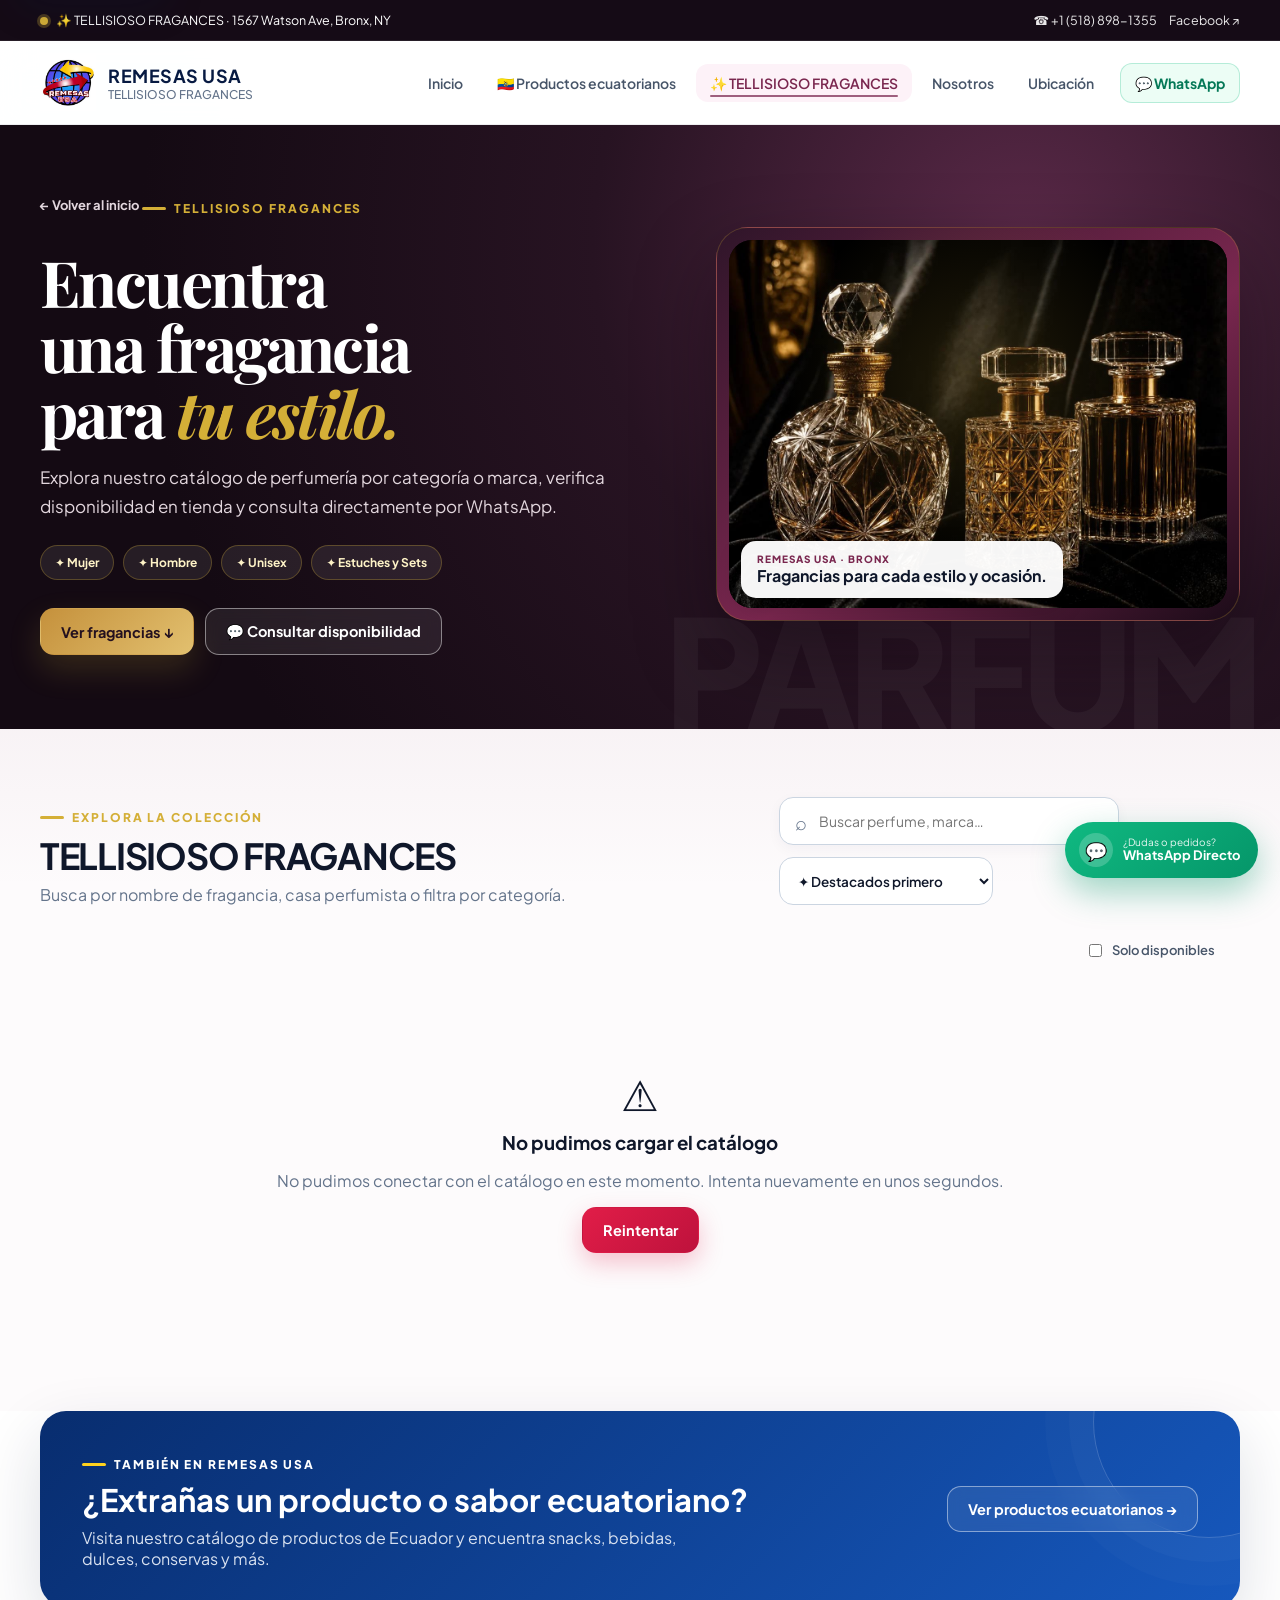
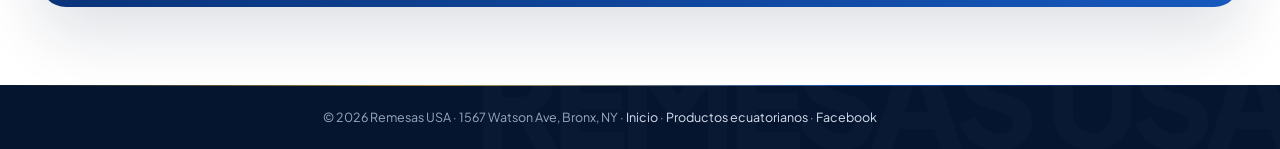
<file: perfumes.html>
<!doctype html>
<html lang="es">
<head>
  <meta charset="utf-8" />
  <meta name="viewport" content="width=device-width, initial-scale=1" />
  <meta name="description" content="Catálogo TELLISIOSO FRAGANCES de Remesas USA en el Bronx (1567 Watson Ave)." />
  <meta name="theme-color" content="#180d18" />
  <meta name="robots" content="index,follow,max-image-preview:large" />
  <meta property="og:type" content="website" />
  <meta property="og:locale" content="es_US" />
  <meta property="og:title" content="TELLISIOSO FRAGANCES | Remesas USA · Bronx, NY" />
  <meta property="og:description" content="Explora perfumes y fragancias, precios y disponibilidad en Remesas USA, 1567 Watson Ave, Bronx." />
  <title>TELLISIOSO FRAGANCES | Remesas USA · Bronx, NY</title>
  <link rel="preconnect" href="https://fonts.googleapis.com" />
  <link rel="preconnect" href="https://fonts.gstatic.com" crossorigin />
  <link href="https://fonts.googleapis.com/css2?family=Playfair+Display:ital,wght@0,600;0,700;1,600&family=Plus+Jakarta+Sans:wght@400;500;600;700;800&display=swap" rel="stylesheet" />
  <link rel="stylesheet" href="styles.css" />
  <link rel="stylesheet" href="professional.css" data-remesas-professional />
</head>
<body class="site-body catalog-page perfume-catalog" data-catalog-line="perfumes">
  <div class="top-strip perfume-top-strip">
    <div class="shell top-strip-inner">
      <span><span class="live-dot gold"></span> ✨ TELLISIOSO FRAGANCES · 1567 Watson Ave, Bronx, NY</span>
      <div class="top-strip-actions">
        <a href="tel:+15188981355">☎ +1 (518) 898-1355</a>
        <a href="https://www.facebook.com/RemesasUsa1567/?locale=es_LA" target="_blank" rel="noopener">Facebook ↗</a>
        <a class="manager-link" href="admin-login.html">Administrador</a>
      </div>
    </div>
  </div>

  <header class="site-header perfume-header">
    <div class="shell nav-row">
      <a href="index.html" class="brand">
        <img src="assets/logo.png" alt="Remesas USA" />
        <div>
          <strong>REMESAS USA</strong>
          <span>TELLISIOSO FRAGANCES</span>
        </div>
      </a>
      <button class="mobile-toggle" aria-label="Abrir menú" aria-expanded="false">☰</button>
      <nav class="nav-links">
        <a href="index.html">Inicio</a>
        <a href="productos.html">🇪🇨 Productos ecuatorianos</a>
        <a class="active" href="perfumes.html">✨ TELLISIOSO FRAGANCES</a>
        <a href="index.html#nosotros">Nosotros</a>
        <a href="index.html#ubicacion">Ubicación</a>
        <a class="nav-cta-btn perfume-cta-btn" href="https://wa.me/15188981355?text=Hola%20Remesas%20USA%2C%20quisiera%20consultar%20por%20un%20perfume." target="_blank" rel="noopener">💬 WhatsApp</a>
      </nav>
    </div>
  </header>

  <main>
    <section class="catalog-hero catalog-hero-perfume">
      <div class="catalog-orb catalog-orb-one"></div>
      <div class="catalog-orb catalog-orb-two"></div>
      <div class="shell catalog-hero-grid">
        <div>
          <a class="back-link light-back" href="index.html">← Volver al inicio</a>
          <span class="eyebrow perfume-eyebrow">TELLISIOSO FRAGANCES</span>
          <h1 class="serif-display">Encuentra una fragancia para <em>tu estilo.</em></h1>
          <p>Explora nuestro catálogo de perfumería por categoría o marca, verifica disponibilidad en tienda y consulta directamente por WhatsApp.</p>
          <div class="catalog-hero-pills perfume-pills">
            <span>✦ Mujer</span>
            <span>✦ Hombre</span>
            <span>✦ Unisex</span>
            <span>✦ Estuches y Sets</span>
          </div>
          <div class="catalog-hero-actions">
            <a class="btn btn-perfume" href="#catalogGrid">Ver fragancias ↓</a>
            <a class="btn btn-outline-light" href="https://wa.me/15188981355?text=Hola%20Remesas%20USA%2C%20quisiera%20consultar%20por%20un%20perfume." target="_blank" rel="noopener">💬 Consultar disponibilidad</a>
          </div>
        </div>

        <div
          class="catalog-photo-showcase perfume-photo-showcase perfume-cover-showcase"
          aria-label="Colección TELLISIOSO FRAGANCES de Remesas USA"
        >
          <div class="catalog-photo-main has-image perfume-cover-main">
            <img
              src="assets/perfumes.jpg"
              alt="Colección TELLISIOSO FRAGANCES de Remesas USA"
              width="1600"
              height="900"
              fetchpriority="high"
              decoding="async"
            />
          </div>

          <div class="hero-card-caption perfume-caption">
            <small>REMESAS USA · BRONX</small>
            <b>Fragancias para cada estilo y ocasión.</b>
          </div>
        </div>
      </div>
    </section>

    <section class="section catalog-content perfume-content">
      <div class="shell">
        <div class="catalog-tools-head">
          <div>
            <span class="eyebrow perfume-eyebrow">EXPLORA LA COLECCIÓN</span>
            <h2>TELLISIOSO FRAGANCES</h2>
            <p class="catalog-subcopy">Busca por nombre de fragancia, casa perfumista o filtra por categoría.</p>
          </div>

          <div class="catalog-controls-right">
            <label class="search-box perfume-search">
              <span>⌕</span>
              <input id="catalogSearch" type="search" placeholder="Buscar perfume, marca..." autocomplete="off" />
            </label>
            <select id="catalogSort" class="catalog-sort-select perfume-sort" aria-label="Ordenar perfumes">
              <option value="featured">✦ Destacados primero</option>
              <option value="price-asc">💲 Precio: menor a mayor</option>
              <option value="price-desc">💲 Precio: mayor a menor</option>
              <option value="name-asc">🔤 Nombre: A - Z</option>
            </select>
          </div>
        </div>

        <div class="catalog-toolbar">
          <div id="catalogFilters" class="filters perfume-filters"></div>
          <div class="catalog-toolbar-meta">
            <label class="stock-check-toggle">
              <input type="checkbox" id="onlyAvailableToggle" />
              <span>Solo disponibles</span>
            </label>
            <span id="catalogCount" class="result-count"></span>
          </div>
        </div>

        <div id="catalogGrid" class="product-grid" aria-live="polite"></div>

        <div id="catalogEmpty" class="empty-state" hidden>
          <div>✨</div>
          <h3>No encontramos esa fragancia</h3>
          <p>Prueba con otra marca o limpia los filtros activos.</p>
          <button id="catalogClear" class="btn btn-light">Ver todas las fragancias</button>
        </div>
      </div>
    </section>

    <section class="catalog-crosslink">
      <div class="shell crosslink-card ecuador-crosslink">
        <div>
          <span class="eyebrow light-eyebrow">TAMBIÉN EN REMESAS USA</span>
          <h2>¿Extrañas un producto o sabor ecuatoriano?</h2>
          <p>Visita nuestro catálogo de productos de Ecuador y encuentra snacks, bebidas, dulces, conservas y más.</p>
        </div>
        <a class="btn btn-outline-light" href="productos.html">Ver productos ecuatorianos →</a>
      </div>
    </section>
  </main>

  <footer class="site-footer compact-footer">
    <div class="shell footer-bottom">
      © <span id="year"></span> Remesas USA · 1567 Watson Ave, Bronx, NY · <a href="index.html">Inicio</a> · <a href="productos.html">Productos ecuatorianos</a> · <a href="https://www.facebook.com/RemesasUsa1567/?locale=es_LA" target="_blank" rel="noopener">Facebook</a>
    </div>
  </footer>

  <!-- MODAL DETALLE DE PERFUME -->
  <div id="productModal" class="modal" aria-hidden="true">
    <div class="modal-backdrop" data-close-modal></div>
    <article class="product-modal-card" role="dialog" aria-modal="true" aria-labelledby="modalTitle">
      <button class="modal-close" data-close-modal aria-label="Cerrar">×</button>
      <div id="modalVisual" class="modal-product-visual"></div>
      <div class="modal-product-copy">
        <div class="modal-badges-row">
          <span id="modalLine" class="line-badge"></span>
          <span id="modalCategory" class="modal-category"></span>
        </div>
        <h2 id="modalTitle"></h2>
        <p id="modalDescription"></p>
        <div class="modal-meta">
          <div>
            <small>Precio en tienda</small>
            <strong id="modalPrice"></strong>
          </div>
          <div>
            <small>Disponibilidad</small>
            <span id="modalStock" class="stock-pill"></span>
          </div>
        </div>
        <div class="modal-cta-row">
          <a id="modalWhatsapp" class="btn btn-green" target="_blank" rel="noopener">💬 Consultar por WhatsApp ↗</a>
          <button id="modalShare" type="button" class="btn btn-light" title="Compartir fragancia">🔗 Compartir</button>
        </div>
      </div>
    </article>
  </div>

  <script src="config.js"></script>
  <script src="api.js"></script>
  <script src="ui.js"></script>
  <script src="catalog.js"></script>
</body>
</html>
</file>
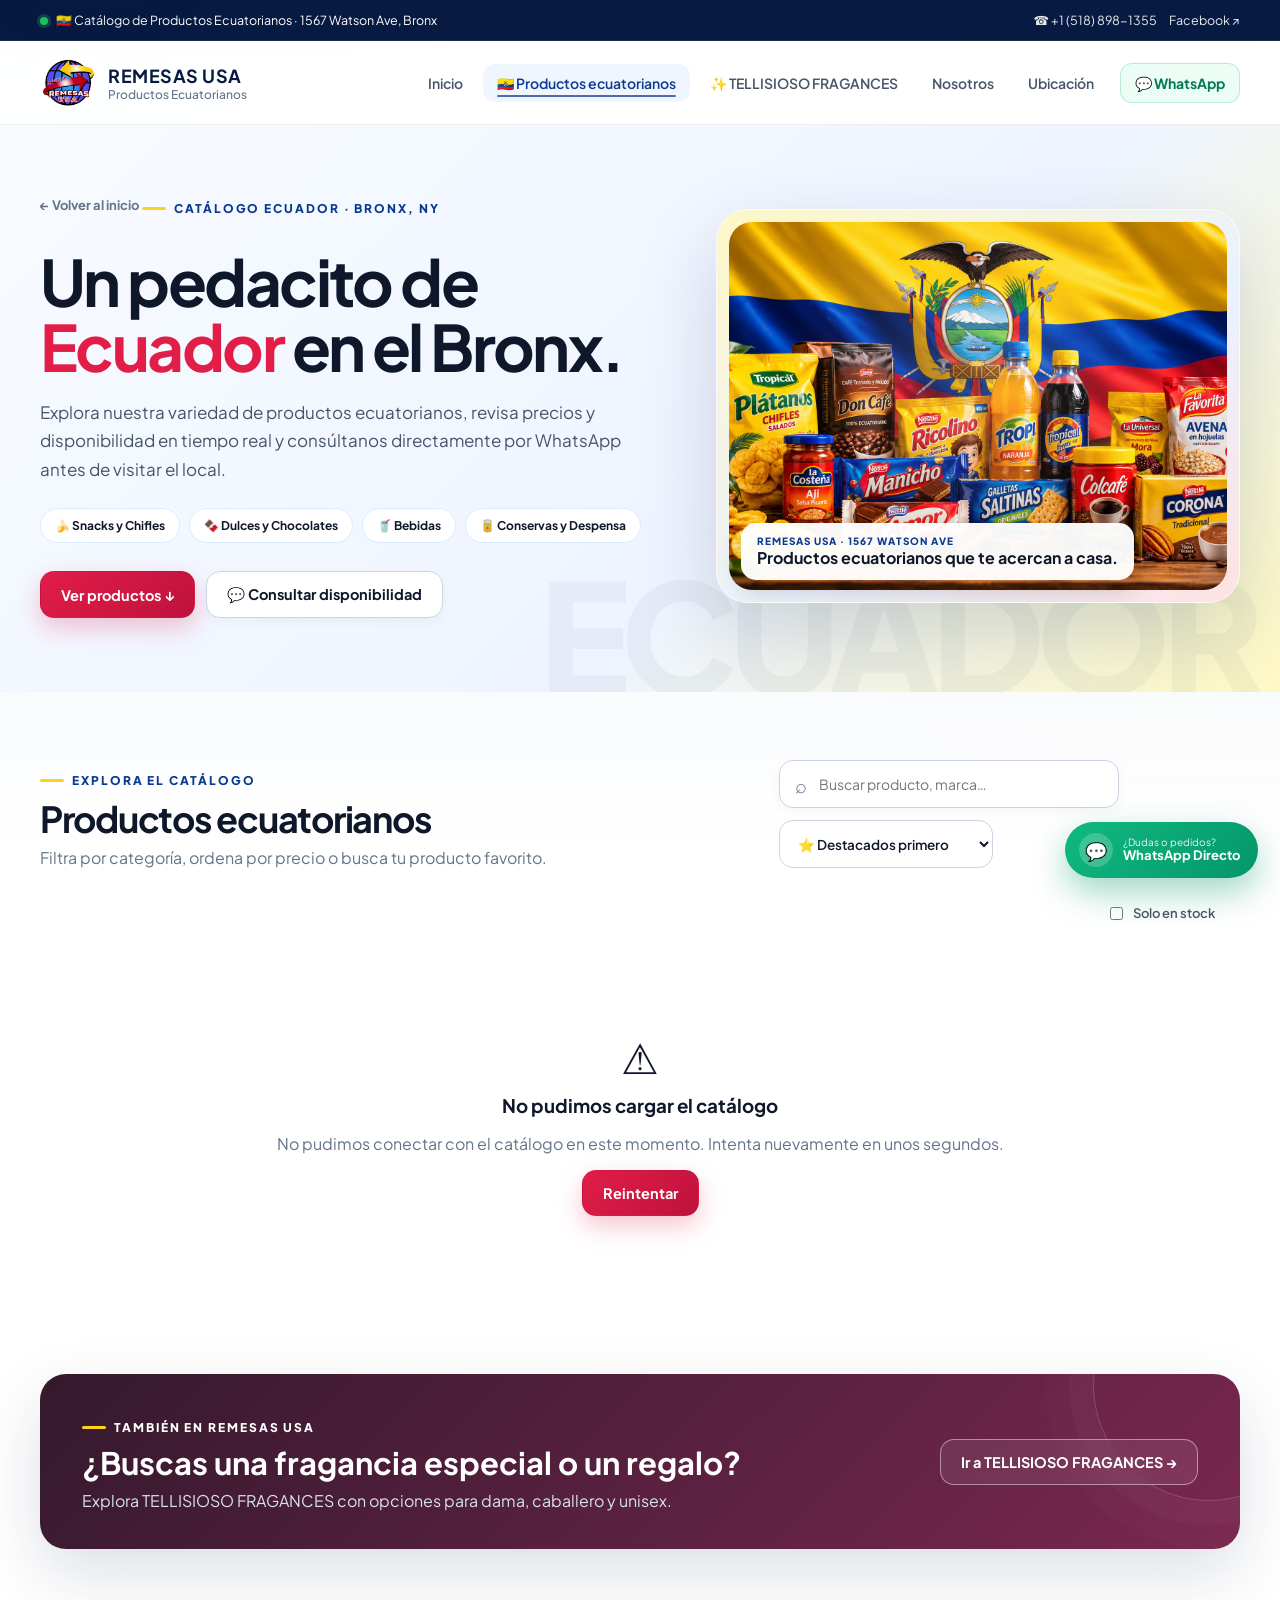
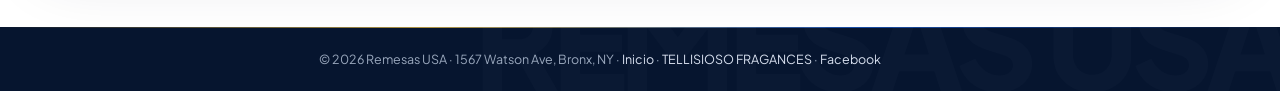
<file: productos.html>
<!doctype html>
<html lang="es">
<head>
  <meta charset="utf-8" />
  <meta name="viewport" content="width=device-width, initial-scale=1" />
  <meta name="description" content="Catálogo de productos ecuatorianos de Remesas USA en el Bronx (1567 Watson Ave)." />
  <meta name="theme-color" content="#0a2e76" />
  <meta name="robots" content="index,follow,max-image-preview:large" />
  <meta property="og:type" content="website" />
  <meta property="og:locale" content="es_US" />
  <meta property="og:title" content="Productos Ecuatorianos | Remesas USA · Bronx, NY" />
  <meta property="og:description" content="Explora productos ecuatorianos, precios y disponibilidad en Remesas USA, 1567 Watson Ave, Bronx." />
  <title>Productos Ecuatorianos | Remesas USA · Bronx, NY</title>
  <link rel="preconnect" href="https://fonts.googleapis.com" />
  <link rel="preconnect" href="https://fonts.gstatic.com" crossorigin />
  <link href="https://fonts.googleapis.com/css2?family=Playfair+Display:ital,wght@0,600;0,700;1,600&family=Plus+Jakarta+Sans:wght@400;500;600;700;800&display=swap" rel="stylesheet" />
  <link rel="stylesheet" href="styles.css" />
  <link rel="stylesheet" href="professional.css" data-remesas-professional />
</head>
<body class="site-body catalog-page ecuador-catalog" data-catalog-line="ecuador">
  <div class="top-strip">
    <div class="shell top-strip-inner">
      <span><span class="live-dot"></span> 🇪🇨 Catálogo de Productos Ecuatorianos · 1567 Watson Ave, Bronx</span>
      <div class="top-strip-actions">
        <a href="tel:+15188981355">☎ +1 (518) 898-1355</a>
        <a href="https://www.facebook.com/RemesasUsa1567/?locale=es_LA" target="_blank" rel="noopener">Facebook ↗</a>
        <a class="manager-link" href="admin-login.html">Administrador</a>
      </div>
    </div>
  </div>

  <header class="site-header">
    <div class="shell nav-row">
      <a href="index.html" class="brand">
        <img src="assets/logo.png" alt="Remesas USA" />
        <div>
          <strong>REMESAS USA</strong>
          <span>Productos Ecuatorianos</span>
        </div>
      </a>
      <button class="mobile-toggle" aria-label="Abrir menú" aria-expanded="false">☰</button>
      <nav class="nav-links">
        <a href="index.html">Inicio</a>
        <a class="active" href="productos.html">🇪🇨 Productos ecuatorianos</a>
        <a href="perfumes.html">✨ TELLISIOSO FRAGANCES</a>
        <a href="index.html#nosotros">Nosotros</a>
        <a href="index.html#ubicacion">Ubicación</a>
        <a class="nav-cta-btn" href="https://wa.me/15188981355?text=Hola%20Remesas%20USA%2C%20busco%20un%20producto%20ecuatoriano." target="_blank" rel="noopener">💬 WhatsApp</a>
      </nav>
    </div>
  </header>

  <main>
    <section class="catalog-hero catalog-hero-ecuador">
      <div class="catalog-orb catalog-orb-one"></div>
      <div class="catalog-orb catalog-orb-two"></div>
      <div class="shell catalog-hero-grid">
        <div>
          <a class="back-link" href="index.html">← Volver al inicio</a>
          <span class="eyebrow">CATÁLOGO ECUADOR · BRONX, NY</span>
          <h1>Un pedacito de <em>Ecuador</em> en el Bronx.</h1>
          <p>Explora nuestra variedad de productos ecuatorianos, revisa precios y disponibilidad en tiempo real y consúltanos directamente por WhatsApp antes de visitar el local.</p>
          <div class="catalog-hero-pills">
            <span>🍌 Snacks y Chifles</span>
            <span>🍫 Dulces y Chocolates</span>
            <span>🥤 Bebidas</span>
            <span>🥫 Conservas y Despensa</span>
          </div>
          <div class="catalog-hero-actions">
            <a class="btn btn-red" href="#catalogGrid">Ver productos ↓</a>
            <a class="btn btn-light" href="https://wa.me/15188981355?text=Hola%20Remesas%20USA%2C%20busco%20un%20producto%20ecuatoriano." target="_blank" rel="noopener">💬 Consultar disponibilidad</a>
          </div>
        </div>

        <div
          class="catalog-photo-showcase ecuador-photo-showcase ecuador-cover-showcase"
          aria-label="Productos ecuatorianos de Remesas USA"
        >
          <div class="catalog-photo-main has-image ecuador-cover-main">
            <img
              src="assets/hero-ecuador-bandera.png"
              alt="Selección de productos ecuatorianos frente a la bandera de Ecuador"
              width="1200"
              height="800"
              fetchpriority="high"
              decoding="async"
            />
          </div>

          <div class="hero-card-caption">
            <small>REMESAS USA · 1567 WATSON AVE</small>
            <b>Productos ecuatorianos que te acercan a casa.</b>
          </div>
        </div>
      </div>
    </section>

    <section class="section catalog-content">
      <div class="shell">
        <div class="catalog-tools-head">
          <div>
            <span class="eyebrow">EXPLORA EL CATÁLOGO</span>
            <h2>Productos ecuatorianos</h2>
            <p class="catalog-subcopy">Filtra por categoría, ordena por precio o busca tu producto favorito.</p>
          </div>

          <div class="catalog-controls-right">
            <label class="search-box">
              <span>⌕</span>
              <input id="catalogSearch" type="search" placeholder="Buscar producto, marca..." autocomplete="off" />
            </label>
            <select id="catalogSort" class="catalog-sort-select" aria-label="Ordenar productos">
              <option value="featured">⭐ Destacados primero</option>
              <option value="price-asc">💲 Precio: menor a mayor</option>
              <option value="price-desc">💲 Precio: mayor a menor</option>
              <option value="name-asc">🔤 Nombre: A - Z</option>
            </select>
          </div>
        </div>

        <div class="catalog-toolbar">
          <div id="catalogFilters" class="filters"></div>
          <div class="catalog-toolbar-meta">
            <label class="stock-check-toggle">
              <input type="checkbox" id="onlyAvailableToggle" />
              <span>Solo en stock</span>
            </label>
            <span id="catalogCount" class="result-count"></span>
          </div>
        </div>

        <div id="catalogGrid" class="product-grid" aria-live="polite"></div>

        <div id="catalogEmpty" class="empty-state" hidden>
          <div>🔎</div>
          <h3>No encontramos resultados</h3>
          <p>Prueba con otro término de búsqueda o selecciona otra categoría.</p>
          <button id="catalogClear" class="btn btn-light">Restablecer filtros</button>
        </div>
      </div>
    </section>

    <section class="catalog-crosslink">
      <div class="shell crosslink-card perfume-crosslink">
        <div>
          <span class="eyebrow light-eyebrow">TAMBIÉN EN REMESAS USA</span>
          <h2>¿Buscas una fragancia especial o un regalo?</h2>
          <p>Explora TELLISIOSO FRAGANCES con opciones para dama, caballero y unisex.</p>
        </div>
        <a class="btn btn-outline-light" href="perfumes.html">Ir a TELLISIOSO FRAGANCES →</a>
      </div>
    </section>
  </main>

  <footer class="site-footer compact-footer">
    <div class="shell footer-bottom">
      © <span id="year"></span> Remesas USA · 1567 Watson Ave, Bronx, NY · <a href="index.html">Inicio</a> · <a href="perfumes.html">TELLISIOSO FRAGANCES</a> · <a href="https://www.facebook.com/RemesasUsa1567/?locale=es_LA" target="_blank" rel="noopener">Facebook</a>
    </div>
  </footer>

  <!-- MODAL DETALLE DE PRODUCTO -->
  <div id="productModal" class="modal" aria-hidden="true">
    <div class="modal-backdrop" data-close-modal></div>
    <article class="product-modal-card" role="dialog" aria-modal="true" aria-labelledby="modalTitle">
      <button class="modal-close" data-close-modal aria-label="Cerrar">×</button>
      <div id="modalVisual" class="modal-product-visual"></div>
      <div class="modal-product-copy">
        <div class="modal-badges-row">
          <span id="modalLine" class="line-badge"></span>
          <span id="modalCategory" class="modal-category"></span>
        </div>
        <h2 id="modalTitle"></h2>
        <p id="modalDescription"></p>
        <div class="modal-meta">
          <div>
            <small>Precio en tienda</small>
            <strong id="modalPrice"></strong>
          </div>
          <div>
            <small>Disponibilidad</small>
            <span id="modalStock" class="stock-pill"></span>
          </div>
        </div>
        <div class="modal-cta-row">
          <a id="modalWhatsapp" class="btn btn-green" target="_blank" rel="noopener">💬 Consultar por WhatsApp ↗</a>
          <button id="modalShare" type="button" class="btn btn-light" title="Compartir enlace">🔗 Compartir</button>
        </div>
      </div>
    </article>
  </div>

  <script src="config.js"></script>
  <script src="api.js"></script>
  <script src="ui.js"></script>
  <script src="catalog.js"></script>
</body>
</html>
</file>
<file: styles.css>
:root {
  --navy: #071a42;
  --blue: #0b3a8f;
  --blue2: #2165d8;
  --red: #cf132b;
  --yellow: #ffd21e;
  --ink: #0f172a;
  --muted: #64748b;
  --line: #e2e8f0;
  --soft: #f8fafc;
  --white: #ffffff;
  --green: #168a56;
  --orange: #d87c13;
  --perfume: #7a274f;
  --perfume2: #d4af37;
  --perfumeDark: #150b16;
  --shadow: 0 20px 55px rgba(7, 26, 66, 0.10);
  --radius: 22px;

  /* Variables V5/V6 Mejoradas */
  --ru-blue: #071a42;
  --ru-blue-2: #0a2e76;
  --ru-red: #e11d48;
  --ru-yellow: #f5c84b;
  --ru-ink: #0f172a;
  --ru-muted: #64748b;
  --ru-surface: #ffffff;
  --ru-bg: #f8fafc;
  --ru-radius-xl: 28px;
  --ru-shadow-xl: 0 30px 80px rgba(7, 26, 66, 0.16);
  --ru-shadow-md: 0 18px 45px rgba(7, 26, 66, 0.10);
  --ru-transition: 300ms cubic-bezier(0.16, 1, 0.3, 1);
}

* {
  box-sizing: border-box;
}

html {
  scroll-behavior: smooth;
}

body {
  margin: 0;
  font-family: "Plus Jakarta Sans", Inter, ui-sans-serif, system-ui, -apple-system, BlinkMacSystemFont, "Segoe UI", sans-serif;
  color: var(--ink);
  background: #fff;
  overflow-x: hidden;
  -webkit-font-smoothing: antialiased;
}

.serif-display {
  font-family: "Playfair Display", Georgia, serif;
}

a {
  color: inherit;
  text-decoration: none;
}

button, input, select, textarea {
  font: inherit;
}

button {
  cursor: pointer;
}

.shell {
  width: min(1200px, calc(100% - 40px));
  margin: auto;
}

.site-body {
  min-height: 100vh;
}

.section {
  padding: 88px 0;
}

.eyebrow {
  display: inline-flex;
  align-items: center;
  gap: 8px;
  font-size: 12px;
  font-weight: 800;
  letter-spacing: 0.16em;
  color: var(--blue);
  text-transform: uppercase;
}

.eyebrow::before {
  content: "";
  width: 24px;
  height: 3px;
  border-radius: 8px;
  background: var(--yellow);
}

.light-eyebrow {
  color: #fff;
}

.light-eyebrow::before {
  background: var(--yellow);
}

.perfume-eyebrow {
  color: var(--perfume2);
}

.perfume-eyebrow::before {
  background: var(--perfume2);
}

em {
  font-style: normal;
  color: var(--ru-red);
}

.catalog-hero-perfume em {
  color: var(--perfume2);
  font-style: italic;
}

/* =========================================================
   TOP STRIP & GLASS NAVBAR
   ========================================================= */
.top-strip {
  background: var(--navy);
  color: #fff;
  font-size: 12.5px;
  border-bottom: 1px solid rgba(255, 255, 255, 0.08);
}

.top-strip-inner {
  min-height: 40px;
  display: flex;
  align-items: center;
  justify-content: space-between;
  gap: 20px;
}

.top-strip-actions {
  display: flex;
  align-items: center;
  gap: 20px;
}

.top-strip a {
  opacity: 0.9;
  transition: opacity 0.2s;
}

.top-strip a:hover {
  opacity: 1;
}

.top-strip .manager-link {
  color: var(--yellow);
  font-weight: 800;
}

.perfume-top-strip {
  background: var(--perfumeDark);
}

.live-dot {
  display: inline-block;
  width: 8px;
  height: 8px;
  border-radius: 50%;
  background: #22c55e;
  margin-right: 6px;
  box-shadow: 0 0 0 3px rgba(34, 197, 94, 0.25);
}

.live-dot.gold {
  background: var(--perfume2);
  box-shadow: 0 0 0 3px rgba(212, 175, 55, 0.28);
}

.site-header {
  height: 84px;
  display: flex;
  align-items: center;
  background: rgba(255, 255, 255, 0.88);
  border-bottom: 1px solid rgba(15, 23, 42, 0.07);
  position: sticky;
  top: 0;
  z-index: 40;
  backdrop-filter: blur(16px);
  -webkit-backdrop-filter: blur(16px);
  transition: background var(--ru-transition), box-shadow var(--ru-transition);
}

body.scrolled .site-header {
  background: rgba(255, 255, 255, 0.96);
  box-shadow: 0 12px 34px rgba(7, 26, 66, 0.08);
}

.nav-row {
  display: flex;
  align-items: center;
  gap: 24px;
}

.brand {
  display: flex;
  align-items: center;
  gap: 12px;
  min-width: 230px;
}

.brand img {
  width: 56px;
  height: 56px;
  object-fit: contain;
  transition: transform 0.3s ease;
}

.brand:hover img {
  transform: scale(1.05);
}

.brand div {
  display: flex;
  flex-direction: column;
}

.brand strong {
  font-size: 18px;
  letter-spacing: 0.03em;
  color: var(--navy);
}

.brand span {
  font-size: 12px;
  color: var(--muted);
  font-weight: 500;
}

.nav-links {
  margin-left: auto;
  display: flex;
  align-items: center;
  gap: 6px;
}

.nav-links a {
  padding: 10px 14px;
  border-radius: 12px;
  color: #475569;
  font-size: 14px;
  font-weight: 600;
  transition: all 0.2s ease;
}

.nav-links a:hover,
.nav-links a.active {
  background: #eff6ff;
  color: var(--blue);
}

.perfume-header .nav-links a:hover,
.perfume-header .nav-links a.active {
  color: var(--perfume);
  background: #fdf2f8;
}

.nav-links a.nav-cta-btn {
  background: #ecfdf5;
  color: #047857;
  border: 1px solid rgba(16, 185, 129, 0.25);
  font-weight: 700;
  margin-left: 6px;
}

.nav-links a.nav-cta-btn:hover {
  background: #10b981;
  color: #fff;
}

.mobile-toggle {
  display: none;
  border: 0;
  background: #f1f5f9;
  border-radius: 10px;
  padding: 8px 12px;
  font-size: 22px;
}

/* =========================================================
   BOTONES
   ========================================================= */
.btn {
  display: inline-flex;
  align-items: center;
  justify-content: center;
  gap: 8px;
  border-radius: 14px;
  padding: 13px 20px;
  font-weight: 700;
  font-size: 14.5px;
  border: 1px solid transparent;
  transition: transform 0.22s ease, box-shadow 0.22s ease, background 0.22s ease;
}

.btn:hover {
  transform: translateY(-2px);
}

.btn:active {
  transform: translateY(0);
}

.btn-red {
  background: linear-gradient(135deg, var(--ru-red), #be123c);
  color: #fff;
  box-shadow: 0 10px 25px rgba(225, 29, 72, 0.25);
}

.btn-light {
  background: #fff;
  border-color: #cbd5e1;
  color: var(--ink);
  box-shadow: 0 4px 12px rgba(15, 23, 42, 0.04);
}

.btn-light:hover {
  border-color: #94a3b8;
  background: #f8fafc;
}

.btn-yellow {
  background: linear-gradient(135deg, #ffd21e, #f59e0b);
  color: var(--navy);
  box-shadow: 0 10px 25px rgba(245, 158, 11, 0.28);
}

.btn-outline-light {
  border-color: rgba(255, 255, 255, 0.45);
  color: #fff;
  background: rgba(255, 255, 255, 0.08);
  backdrop-filter: blur(8px);
}

.btn-outline-light:hover {
  background: rgba(255, 255, 255, 0.18);
}

.btn-green {
  background: linear-gradient(135deg, #10b981, #059669);
  color: #fff;
  box-shadow: 0 10px 24px rgba(16, 185, 129, 0.28);
}

.btn-perfume {
  background: linear-gradient(135deg, var(--perfume), #a2456f);
  color: #fff;
}

.btn-small {
  padding: 9px 13px;
  font-size: 13px;
}

.btn-glow {
  box-shadow: 0 14px 34px rgba(225, 29, 72, 0.3);
}

.btn-glow:hover {
  box-shadow: 0 18px 44px rgba(225, 29, 72, 0.4);
}

/* =========================================================
   LANDING HERO
   ========================================================= */
.landing-hero {
  position: relative;
  isolation: isolate;
  overflow: hidden;
  background:
    radial-gradient(circle at 12% 18%, rgba(33, 101, 216, 0.10), transparent 36%),
    radial-gradient(circle at 88% 80%, rgba(255, 210, 30, 0.18), transparent 40%),
    linear-gradient(145deg, #f8fbff 0%, #ffffff 55%, #fffbeb 100%);
  padding: 84px 0 96px;
}

.hero-mesh {
  position: absolute;
  inset: 0;
  z-index: -3;
  opacity: 0.4;
  background-image:
    linear-gradient(rgba(11, 58, 143, 0.04) 1px, transparent 1px),
    linear-gradient(90deg, rgba(11, 58, 143, 0.04) 1px, transparent 1px);
  background-size: 44px 44px;
  mask-image: linear-gradient(to bottom, #000 30%, transparent 95%);
}

.hero-glow {
  position: absolute;
  border-radius: 50%;
  filter: blur(40px);
  opacity: 0.45;
  pointer-events: none;
}

.hero-glow-one {
  width: 380px;
  height: 380px;
  background: #bfdbfe;
  left: -140px;
  top: -100px;
}

.hero-glow-two {
  width: 340px;
  height: 340px;
  background: #fde68a;
  right: -120px;
  bottom: -100px;
}

.floating-orb, .catalog-orb, .login-orb {
  position: absolute;
  border-radius: 999px;
  filter: blur(1px);
  pointer-events: none;
  animation: ruFloat 8s ease-in-out infinite;
}

.orb-a {
  width: 120px;
  height: 120px;
  right: 7%;
  top: 14%;
  background: rgba(245, 200, 75, 0.18);
}

.orb-b {
  width: 70px;
  height: 70px;
  left: 45%;
  bottom: 12%;
  background: rgba(230, 40, 56, 0.14);
  animation-delay: -3s;
}

@keyframes ruFloat {
  0%, 100% { transform: translate3d(0, 0, 0) rotate(0); }
  50% { transform: translate3d(0, -14px, 0) rotate(5deg); }
}

.landing-hero-grid {
  position: relative;
  z-index: 2;
  display: grid;
  grid-template-columns: 1.05fr 1.15fr;
  gap: 54px;
  align-items: center;
}

.hero-pill-badge {
  display: inline-flex;
  align-items: center;
  gap: 8px;
  padding: 7px 14px;
  border-radius: 999px;
  background: rgba(11, 58, 143, 0.08);
  border: 1px solid rgba(11, 58, 143, 0.15);
  color: var(--blue);
  font-size: 11.5px;
  font-weight: 800;
  letter-spacing: 0.1em;
}

.pulse-indicator {
  width: 8px;
  height: 8px;
  border-radius: 50%;
  background: var(--ru-red);
  box-shadow: 0 0 0 0 rgba(225, 29, 72, 0.5);
  animation: pulseDotRed 1.8s infinite;
}

@keyframes pulseDotRed {
  70% { box-shadow: 0 0 0 8px rgba(225, 29, 72, 0); }
  100% { box-shadow: 0 0 0 0 rgba(225, 29, 72, 0); }
}

.landing-copy h1 {
  font-size: clamp(42px, 5.2vw, 68px);
  line-height: 1.02;
  margin: 18px 0 20px;
  letter-spacing: -0.04em;
  color: var(--navy);
}

.landing-copy p {
  font-size: 17.5px;
  line-height: 1.7;
  color: #475569;
  max-width: 540px;
}

.landing-actions {
  display: flex;
  gap: 12px;
  flex-wrap: wrap;
  margin: 28px 0 22px;
}

.landing-trust-row {
  display: flex;
  flex-wrap: wrap;
  gap: 10px;
  margin-top: 24px;
}

.landing-trust-row span {
  font-size: 12px;
  font-weight: 700;
  background: #fff;
  padding: 9px 13px;
  border: 1px solid #e2e8f0;
  border-radius: 999px;
  box-shadow: 0 6px 18px rgba(8, 29, 70, 0.05);
}

.hero-showcase {
  position: relative;
  min-height: 440px;
  perspective: 1100px;
}

.showcase-card {
  position: absolute;
  width: min(335px, 84%);
  padding: 26px;
  border-radius: 26px;
  color: #fff;
  box-shadow: var(--ru-shadow-xl);
  border: 1px solid rgba(255, 255, 255, 0.22);
  backdrop-filter: blur(14px);
  transition: transform var(--ru-transition), box-shadow var(--ru-transition);
}

.showcase-card-top {
  display: flex;
  align-items: center;
  justify-content: space-between;
  margin-bottom: 22px;
}

.showcase-card-top span {
  display: inline-grid;
  place-items: center;
  width: 54px;
  height: 54px;
  border-radius: 16px;
  background: rgba(255, 255, 255, 0.16);
  font-size: 28px;
}

.showcase-tag {
  font-size: 10px;
  font-weight: 800;
  letter-spacing: 0.14em;
  padding: 6px 10px;
  border-radius: 999px;
  background: rgba(255, 255, 255, 0.15);
  color: #fff;
}

.showcase-tag.gold {
  background: rgba(212, 175, 55, 0.25);
  color: #fef08a;
}

.showcase-card b {
  display: block;
  font-size: 23px;
  margin-bottom: 6px;
}

.showcase-card small {
  display: block;
  color: rgba(255, 255, 255, 0.82);
  line-height: 1.5;
  font-size: 13px;
}

.showcase-card-foot {
  margin-top: 18px;
  padding-top: 14px;
  border-top: 1px solid rgba(255, 255, 255, 0.16);
  display: flex;
  justify-content: space-between;
  align-items: center;
  font-size: 12px;
  font-weight: 700;
}

.showcase-card-foot i {
  font-style: normal;
  font-size: 16px;
}

.showcase-ecuador {
  left: 0;
  top: 20px;
  background: linear-gradient(145deg, #071a42, #1d4ed8);
  transform: rotate(-4deg);
  animation: cardDriftA 7s ease-in-out infinite;
}

.showcase-perfume {
  right: 0;
  bottom: 20px;
  background: linear-gradient(145deg, #1f0d22, #7a274f);
  transform: rotate(4deg);
  animation: cardDriftB 7.5s ease-in-out infinite;
}

.showcase-badge {
  position: absolute;
  left: 50%;
  top: 50%;
  transform: translate(-50%, -50%);
  width: 118px;
  height: 118px;
  border-radius: 50%;
  background: #ffffff;
  color: var(--ru-blue);
  display: flex;
  flex-direction: column;
  align-items: center;
  justify-content: center;
  text-align: center;
  box-shadow: 0 20px 50px rgba(7, 26, 66, 0.25);
  border: 5px solid #f1f5f9;
  z-index: 4;
}

.showcase-badge strong {
  font-size: 34px;
  line-height: 1;
  color: var(--ru-red);
}

.showcase-badge span {
  font-size: 10px;
  font-weight: 800;
  line-height: 1.2;
  text-transform: uppercase;
  letter-spacing: 0.08em;
}

@keyframes cardDriftA {
  0%, 100% { transform: rotate(-4deg) translateY(0); }
  50% { transform: rotate(-2deg) translateY(-10px); }
}

@keyframes cardDriftB {
  0%, 100% { transform: rotate(4deg) translateY(0); }
  50% { transform: rotate(2deg) translateY(10px); }
}

/* =========================================================
   CHOICE CARDS & EXPLORE SECTION
   ========================================================= */
.explore-section {
  background: linear-gradient(180deg, #ffffff 0%, #f8fafc 100%);
}

.centered-heading {
  max-width: 720px;
  margin: 0 auto 42px;
  text-align: center;
}

.centered-heading h2 {
  font-size: clamp(32px, 4vw, 48px);
  margin: 10px 0 12px;
  letter-spacing: -0.03em;
}

.centered-heading p {
  color: var(--ru-muted);
  font-size: 16.5px;
}

.choice-grid {
  display: grid;
  grid-template-columns: 1fr 1fr;
  gap: 28px;
}

.choice-card {
  background: #fff;
  border: 1px solid #e2e8f0;
  border-radius: 28px;
  overflow: hidden;
  box-shadow: var(--shadow);
  min-height: 490px;
  display: flex;
  flex-direction: column;
  transform: perspective(900px) rotateX(var(--tilt-x, 0deg)) rotateY(var(--tilt-y, 0deg));
  transition: transform 260ms ease, box-shadow 260ms ease, border-color 260ms ease;
  position: relative;
  isolation: isolate;
}

.choice-card::after {
  content: "";
  position: absolute;
  inset: 0;
  z-index: -1;
  opacity: 0;
  background: radial-gradient(circle at var(--glow-x, 50%) var(--glow-y, 50%), rgba(59, 130, 246, 0.12), transparent 40%);
  transition: opacity 200ms ease;
}

.choice-card:hover::after {
  opacity: 1;
}

.choice-card:hover {
  box-shadow: var(--ru-shadow-xl);
  border-color: rgba(33, 101, 216, 0.3);
}

.choice-perfume:hover {
  border-color: rgba(212, 175, 55, 0.5);
}

.choice-card-art {
  height: 225px;
  position: relative;
  overflow: hidden;
  background: #eaf2ff;
}

.choice-flag {
  position: absolute;
  left: 0;
  width: 100%;
}

.choice-flag.yellow { top: 0; height: 50%; background: #ffd51f; }
.choice-flag.blue { top: 50%; height: 25%; background: #1955c7; }
.choice-flag.red { bottom: 0; height: 25%; background: #d61d2e; }

.choice-emoji {
  position: absolute;
  inset: 0;
  display: grid;
  place-items: center;
  font-size: 86px;
  filter: drop-shadow(0 12px 18px rgba(0, 0, 0, 0.22));
  transition: transform 0.4s ease;
}

.choice-card:hover .choice-emoji {
  transform: scale(1.08);
}

.choice-live-pill {
  position: absolute;
  right: 16px;
  top: 16px;
  background: rgba(7, 26, 66, 0.85);
  color: #fff;
  padding: 6px 12px;
  border-radius: 999px;
  font-size: 11px;
  font-weight: 800;
  backdrop-filter: blur(6px);
}

.choice-live-pill.gold {
  background: rgba(212, 175, 55, 0.25);
  border: 1px solid rgba(212, 175, 55, 0.5);
  color: #fef08a;
}

.perfume-art {
  background: radial-gradient(circle at 50% 25%, #7b365c 0%, #2c1527 55%, #130a12 100%);
}

.perfume-bottle {
  position: absolute;
  width: 96px;
  height: 126px;
  border: 3px solid #d7b56a;
  border-radius: 20px 20px 28px 28px;
  left: 50%;
  top: 54%;
  transform: translate(-50%, -50%);
  background: linear-gradient(145deg, rgba(255, 255, 255, 0.16), rgba(255, 255, 255, 0.02));
  box-shadow: 0 20px 40px rgba(0, 0, 0, 0.35), inset 0 0 22px rgba(255, 255, 255, 0.08);
  transition: transform 0.4s ease;
}

.choice-card:hover .perfume-bottle {
  transform: translate(-50%, -54%) scale(1.05);
}

.perfume-bottle span {
  position: absolute;
  width: 44px;
  height: 27px;
  left: 23px;
  top: -26px;
  border: 3px solid #d7b56a;
  border-bottom: 0;
  border-radius: 8px 8px 0 0;
}

.sparkle {
  position: absolute;
  color: #f0c878;
}

.s1 { font-size: 30px; left: 18%; top: 25%; }
.s2 { font-size: 20px; right: 18%; top: 20%; }
.s3 { font-size: 26px; right: 22%; bottom: 20%; }

.choice-card-copy {
  padding: 30px;
  display: flex;
  flex-direction: column;
  flex: 1;
}

.choice-card-copy small {
  font-weight: 800;
  letter-spacing: 0.13em;
  color: var(--blue);
  font-size: 11px;
}

.choice-perfume .choice-card-copy small {
  color: var(--perfume);
}

.choice-card-copy h2 {
  font-size: 30px;
  margin: 8px 0 12px;
}

.choice-card-copy p {
  color: var(--muted);
  line-height: 1.65;
  margin: 0 0 18px;
}

.choice-tags {
  display: flex;
  flex-wrap: wrap;
  gap: 8px;
  margin-bottom: 24px;
}

.choice-tags span {
  font-size: 11.5px;
  font-weight: 700;
  padding: 5px 11px;
  border-radius: 999px;
  background: #f1f5f9;
  color: #334155;
}

.perfume-tags span {
  background: #fdf2f8;
  color: var(--perfume);
}

.choice-link {
  margin-top: auto;
  display: flex;
  justify-content: space-between;
  align-items: center;
  padding-top: 18px;
  border-top: 1px solid var(--line);
  font-weight: 800;
}

.choice-link b {
  font-size: 22px;
  color: var(--ru-red);
  transition: transform var(--ru-transition);
}

.choice-perfume .choice-link b {
  color: var(--perfume);
}

.choice-card:hover .choice-link b {
  transform: translateX(6px);
}

/* =========================================================
   VITRINA DE DESTACADOS EN LANDING
   ========================================================= */
.featured-live-section {
  background: #f8fafc;
  border-top: 1px solid #e2e8f0;
  border-bottom: 1px solid #e2e8f0;
}

.featured-live-head {
  display: flex;
  align-items: flex-end;
  justify-content: space-between;
  gap: 24px;
  margin-bottom: 32px;
  flex-wrap: wrap;
}

.featured-live-head h2 {
  font-size: clamp(28px, 3.5vw, 40px);
  margin: 8px 0 6px;
}

.featured-live-head p {
  margin: 0;
  color: var(--muted);
}

.featured-tabs {
  display: inline-flex;
  background: #e2e8f0;
  padding: 4px;
  border-radius: 14px;
  gap: 4px;
}

.featured-tab {
  border: 0;
  background: transparent;
  padding: 9px 16px;
  border-radius: 10px;
  font-size: 13px;
  font-weight: 700;
  color: #475569;
  transition: all 0.2s;
}

.featured-tab.active {
  background: #fff;
  color: var(--navy);
  box-shadow: 0 4px 12px rgba(15, 23, 42, 0.08);
}

/* =========================================================
   BENEFITS, ABOUT & LOCATION
   ========================================================= */
.home-benefits {
  background: var(--navy);
  color: #fff;
}

.benefit-grid {
  display: grid;
  grid-template-columns: repeat(3, 1fr);
}

.benefit-grid article {
  display: flex;
  gap: 16px;
  padding: 28px;
  border-right: 1px solid rgba(255, 255, 255, 0.12);
}

.benefit-grid article:last-child {
  border-right: 0;
}

.benefit-grid article > span {
  font-size: 30px;
}

.benefit-grid div {
  display: flex;
  flex-direction: column;
  gap: 4px;
}

.benefit-grid b {
  font-size: 15px;
}

.benefit-grid small {
  font-size: 13px;
  color: #cbd5e1;
  line-height: 1.5;
}

.about-home {
  background: #fff;
}

.about-grid {
  display: grid;
  grid-template-columns: 0.95fr 1.05fr;
  gap: 76px;
  align-items: center;
}

.about-card-visual {
  min-height: 470px;
  border-radius: 30px;
  background: linear-gradient(145deg, #f1f5f9, #e2e8f0);
  position: relative;
  display: grid;
  place-items: center;
}

.about-logo-wrap {
  width: 270px;
  height: 270px;
  border-radius: 50%;
  background: #fff;
  display: grid;
  place-items: center;
  box-shadow: var(--shadow);
  position: relative;
  z-index: 2;
}

.about-logo-wrap img {
  width: 235px;
}

.about-float-card {
  position: absolute;
  display: flex;
  gap: 10px;
  align-items: center;
  padding: 12px 16px;
  border-radius: 16px;
  background: #fff;
  box-shadow: var(--ru-shadow-md);
  font-size: 12px;
  z-index: 3;
}

.about-float-card span {
  font-size: 22px;
}

.about-float-card div {
  display: flex;
  flex-direction: column;
}

.about-float-card small {
  color: var(--muted);
  font-size: 11px;
}

.about-float-one {
  top: 12%;
  right: -18px;
  animation: ruFloat 7s ease-in-out infinite;
}

.about-float-two {
  bottom: 24%;
  left: -18px;
  animation: ruFloat 7s ease-in-out infinite -2s;
}

.about-stat {
  position: absolute;
  left: 26px;
  bottom: 26px;
  background: var(--navy);
  color: #fff;
  border-radius: 18px;
  padding: 16px 20px;
  display: flex;
  align-items: center;
  gap: 12px;
  z-index: 3;
}

.about-stat b {
  font-size: 30px;
  color: var(--yellow);
}

.about-stat span {
  font-size: 12px;
  max-width: 165px;
  line-height: 1.35;
}

.about-copy h2,
.location-copy h2 {
  font-size: clamp(34px, 4vw, 52px);
  line-height: 1.06;
  letter-spacing: -0.035em;
  margin: 14px 0 18px;
}

.about-copy > p,
.location-copy > p {
  color: var(--muted);
  line-height: 1.75;
  font-size: 16px;
}

.about-list {
  margin-top: 28px;
  display: grid;
  gap: 18px;
}

.about-list > div {
  display: flex;
  gap: 16px;
  align-items: flex-start;
}

.about-list > div > span {
  min-width: 42px;
  height: 42px;
  border-radius: 12px;
  background: #eff6ff;
  display: grid;
  place-items: center;
  font-weight: 800;
  color: var(--blue);
}

.about-list p {
  margin: 0;
  display: flex;
  flex-direction: column;
  gap: 4px;
}

.about-list small {
  color: var(--muted);
  line-height: 1.55;
}

.quick-access-section {
  padding-top: 0;
}

.quick-access-card {
  background: linear-gradient(135deg, var(--navy), #1e3a8a);
  border-radius: 28px;
  color: #fff;
  padding: 44px 48px;
  display: flex;
  justify-content: space-between;
  align-items: center;
  gap: 40px;
  box-shadow: var(--shadow);
  position: relative;
  overflow: hidden;
}

.quick-access-card h2 {
  font-size: 34px;
  margin: 9px 0 7px;
}

.quick-access-card p {
  margin: 0;
  color: #cbd5e1;
}

.quick-buttons {
  display: flex;
  gap: 12px;
  flex-wrap: wrap;
}

.location-section {
  background: var(--soft);
}

.location-grid {
  display: grid;
  grid-template-columns: 1fr 1.05fr;
  gap: 60px;
  align-items: center;
}

.location-details {
  display: grid;
  gap: 14px;
  margin: 26px 0;
}

.location-details > div {
  display: flex;
  gap: 14px;
  align-items: center;
}

.location-details > div > span {
  width: 44px;
  height: 44px;
  border-radius: 13px;
  background: #fff;
  display: grid;
  place-items: center;
  box-shadow: 0 6px 18px rgba(8, 29, 70, 0.06);
  font-weight: 800;
  color: var(--blue);
}

.location-details p {
  margin: 0;
  display: flex;
  flex-direction: column;
}

.location-details small {
  color: var(--muted);
  font-size: 12px;
}

.location-actions {
  display: flex;
  gap: 12px;
  flex-wrap: wrap;
}

.map-card {
  height: 440px;
  border-radius: 28px;
  background: #e2e8f0;
  position: relative;
  overflow: hidden;
  box-shadow: var(--shadow);
  border: 4px solid #fff;
}

.map-iframe {
  width: 100%;
  height: 100%;
  border: 0;
  filter: saturate(1.05) contrast(1.02);
}

.map-label {
  position: absolute;
  right: 20px;
  bottom: 20px;
  background: rgba(255, 255, 255, 0.96);
  backdrop-filter: blur(10px);
  border-radius: 16px;
  padding: 14px 18px;
  display: flex;
  flex-direction: column;
  box-shadow: var(--shadow);
}

.map-label small {
  font-weight: 800;
  color: var(--ru-red);
  letter-spacing: 0.1em;
  font-size: 10px;
}

.map-label span {
  font-size: 12px;
  color: var(--muted);
}

/* =========================================================
   CATALOG PAGES (ECUADOR & PERFUMES)
   ========================================================= */
.catalog-hero {
  position: relative;
  overflow: hidden;
  isolation: isolate;
  padding: 68px 0 74px;
}

.catalog-hero-grid {
  display: grid;
  grid-template-columns: 1.05fr 0.9fr;
  gap: 64px;
  align-items: center;
}

.catalog-hero h1 {
  font-size: clamp(42px, 5vw, 66px);
  line-height: 1.02;
  letter-spacing: -0.04em;
  margin: 14px 0 18px;
}

.catalog-hero p {
  font-size: 17px;
  line-height: 1.7;
  color: #475569;
  max-width: 600px;
}

.back-link {
  display: inline-flex;
  align-items: center;
  gap: 6px;
  font-size: 13px;
  font-weight: 700;
  color: #64748b;
  margin-bottom: 22px;
}

.catalog-hero-pills {
  display: flex;
  gap: 9px;
  flex-wrap: wrap;
  margin-top: 24px;
}

.catalog-hero-pills span {
  padding: 9px 14px;
  border-radius: 999px;
  background: #fff;
  border: 1px solid #dbeafe;
  font-size: 12px;
  font-weight: 700;
}

.catalog-hero-ecuador {
  background: linear-gradient(135deg, #f8fbff, #eef4ff 62%, #fef9c3);
}

.ecuador-hero-card {
  height: 360px;
  border-radius: 30px;
  overflow: hidden;
  position: relative;
  box-shadow: var(--shadow);
}

.flag-layer { position: absolute; left: 0; width: 100%; }
.flag-layer.yellow { height: 50%; top: 0; background: #ffd21e; }
.flag-layer.blue { height: 25%; top: 50%; background: #1757c5; }
.flag-layer.red { height: 25%; bottom: 0; background: #d71a30; }

.hero-product-cloud {
  position: absolute;
  inset: 0;
  display: flex;
  align-items: center;
  justify-content: center;
  gap: 16px;
  flex-wrap: wrap;
  padding: 42px;
}

.hero-product-cloud span {
  width: 82px;
  height: 82px;
  border-radius: 24px;
  background: rgba(255, 255, 255, 0.94);
  display: grid;
  place-items: center;
  font-size: 40px;
  box-shadow: 0 12px 28px rgba(0, 0, 0, 0.16);
  animation: ruFloat 6s ease-in-out infinite;
}

.hero-product-cloud span:nth-child(even) {
  animation-delay: -3s;
}

.hero-card-caption {
  position: absolute;
  left: 24px;
  bottom: 22px;
  background: rgba(255, 255, 255, 0.96);
  border-radius: 15px;
  padding: 12px 16px;
  display: flex;
  flex-direction: column;
  box-shadow: 0 10px 24px rgba(0, 0, 0, 0.18);
}

.hero-card-caption small {
  font-weight: 800;
  color: var(--blue);
  letter-spacing: 0.1em;
  font-size: 10px;
}

.catalog-hero-perfume {
  background: radial-gradient(circle at 80% 20%, #5a2948 0%, #271322 38%, #140a13 78%);
  color: #fff;
}

.catalog-hero-perfume p {
  color: #e2d6dd;
}

.light-back {
  color: #e2d6dd;
}

.perfume-pills span {
  background: rgba(255, 255, 255, 0.08);
  border-color: rgba(212, 175, 55, 0.3);
  color: #fef3c7;
}

.perfume-hero-card {
  height: 380px;
  position: relative;
  border-radius: 30px;
  overflow: hidden;
  background: radial-gradient(circle at 50% 20%, rgba(171, 84, 131, 0.42), rgba(42, 18, 44, 0.78) 48%, rgba(13, 7, 14, 0.96));
  box-shadow: 0 32px 75px rgba(0, 0, 0, 0.35);
  border: 1px solid rgba(230, 197, 124, 0.25);
  display: grid;
  place-items: center;
}

.perfume-halo {
  position: absolute;
  width: 260px;
  height: 260px;
  border-radius: 50%;
  border: 1px solid rgba(230, 197, 124, 0.32);
  box-shadow: 0 0 80px rgba(230, 197, 124, 0.12);
}

.hero-perfume-bottle {
  position: relative;
  width: 128px;
  height: 196px;
  border: 2px solid #d5af68;
  border-radius: 20px 20px 35px 35px;
  background: linear-gradient(145deg, rgba(255, 255, 255, 0.18), rgba(255, 255, 255, 0.03));
  box-shadow: 0 26px 50px rgba(0, 0, 0, 0.4), inset 0 0 34px rgba(255, 255, 255, 0.06);
  z-index: 2;
}

.hero-perfume-bottle::before {
  content: "";
  position: absolute;
  width: 58px;
  height: 34px;
  left: 33px;
  top: -35px;
  border-radius: 7px 7px 2px 2px;
  background: linear-gradient(90deg, #b98a43, #efd391, #ad7d36);
}

.hero-perfume-bottle span {
  position: absolute;
  width: 42px;
  height: 16px;
  left: 41px;
  top: -16px;
  background: #d8b26a;
}

.hero-spark {
  position: absolute;
  color: #e7c57d;
  z-index: 3;
  animation: ruFloat 6s ease-in-out infinite;
}

.hero-spark.a { font-size: 34px; left: 18%; top: 18%; }
.hero-spark.b { font-size: 24px; right: 20%; top: 21%; animation-delay: -2s; }
.hero-spark.c { font-size: 28px; right: 16%; bottom: 22%; animation-delay: -4s; }

.perfume-caption {
  left: 24px;
  right: auto;
  bottom: 22px;
  color: var(--ink);
}

.perfume-caption small {
  color: var(--perfume);
}

/* Herramientas de Catálogo */
.catalog-content {
  padding-top: 68px;
}

.catalog-tools-head {
  display: flex;
  align-items: flex-end;
  justify-content: space-between;
  gap: 24px;
  margin-bottom: 26px;
  flex-wrap: wrap;
}

.catalog-tools-head h2 {
  font-size: 36px;
  margin: 8px 0 0;
}

.catalog-subcopy {
  color: var(--ru-muted);
  margin: 6px 0 0;
}

.catalog-controls-right {
  display: flex;
  align-items: center;
  gap: 12px;
  flex-wrap: wrap;
}

.search-box {
  width: min(340px, 100%);
  height: 48px;
  border: 1px solid #cbd5e1;
  background: #fff;
  border-radius: 14px;
  display: flex;
  align-items: center;
  padding: 0 15px;
  gap: 10px;
  box-shadow: 0 4px 14px rgba(8, 29, 70, 0.04);
  transition: border-color 0.2s, box-shadow 0.2s;
}

.search-box:focus-within {
  border-color: var(--blue2);
  box-shadow: 0 0 0 4px rgba(33, 101, 216, 0.1);
}

.search-box span {
  font-size: 20px;
  color: #64748b;
}

.search-box input {
  border: 0;
  outline: 0;
  width: 100%;
  background: transparent;
  font-size: 14px;
}

.catalog-sort-select {
  height: 48px;
  border: 1px solid #cbd5e1;
  background: #fff;
  border-radius: 14px;
  padding: 0 14px;
  font-size: 13.5px;
  font-weight: 600;
  color: var(--ink);
  outline: none;
  cursor: pointer;
}

.perfume-content {
  background: #fdfbfc;
}

.perfume-catalog .search-box:focus-within {
  border-color: var(--perfume);
  box-shadow: 0 0 0 4px rgba(122, 39, 79, 0.1);
}

.catalog-toolbar {
  display: flex;
  align-items: center;
  justify-content: space-between;
  gap: 20px;
  margin-bottom: 28px;
  flex-wrap: wrap;
}

.catalog-toolbar-meta {
  display: flex;
  align-items: center;
  gap: 16px;
}

.stock-check-toggle {
  display: inline-flex;
  align-items: center;
  gap: 7px;
  font-size: 13px;
  font-weight: 600;
  color: #475569;
  cursor: pointer;
  user-select: none;
}

.filters {
  display: flex;
  flex-wrap: wrap;
  gap: 8px;
}

.filter-btn {
  border: 1px solid #cbd5e1;
  background: #fff;
  border-radius: 999px;
  padding: 9px 15px;
  font-size: 12.5px;
  font-weight: 700;
  color: #475569;
  transition: all 0.2s ease;
}

.filter-btn:hover {
  border-color: #94a3b8;
  transform: translateY(-1px);
}

.filter-btn.active {
  background: var(--blue);
  border-color: var(--blue);
  color: #fff;
  box-shadow: 0 6px 16px rgba(11, 58, 143, 0.22);
}

.perfume-catalog .filter-btn.active {
  background: var(--perfume);
  border-color: var(--perfume);
  box-shadow: 0 6px 16px rgba(122, 39, 79, 0.25);
}

.result-count {
  font-size: 12.5px;
  color: var(--muted);
  font-weight: 700;
}

/* =========================================================
   TARJETAS DE PRODUCTO Y ANIMACIÓN STAGGERED
   ========================================================= */
@keyframes cardEnter {
  from {
    opacity: 0;
    transform: translate3d(0, 22px, 0) scale(0.98);
  }
  to {
    opacity: 1;
    transform: translate3d(0, 0, 0) scale(1);
  }
}

.product-grid {
  display: grid;
  grid-template-columns: repeat(4, 1fr);
  gap: 22px;
}

.product-card {
  background: #fff;
  border: 1px solid #e2e8f0;
  border-radius: 22px;
  overflow: hidden;
  box-shadow: 0 10px 28px rgba(8, 29, 70, 0.05);
  transition: transform var(--ru-transition), box-shadow var(--ru-transition), border-color var(--ru-transition);
  cursor: pointer;
  display: flex;
  flex-direction: column;
  animation: cardEnter 0.5s cubic-bezier(0.16, 1, 0.3, 1) both;
  animation-delay: calc(var(--card-index, 0) * 45ms);
}

.product-card:hover {
  transform: translateY(-7px);
  box-shadow: 0 24px 52px rgba(7, 26, 66, 0.13);
  border-color: rgba(33, 101, 216, 0.3);
}

.perfume-card:hover {
  border-color: rgba(212, 175, 55, 0.55);
  box-shadow: 0 24px 52px rgba(122, 39, 79, 0.14);
}

.product-visual {
  height: 205px;
  background: linear-gradient(145deg, #f8fbff, #eef3fb);
  display: grid;
  place-items: center;
  position: relative;
  overflow: hidden;
}

.perfume-card .product-visual {
  background: radial-gradient(circle at 50% 20%, #fbf5f8, #f1e4ec 70%, #e5d4df);
}

.product-visual img {
  width: 100%;
  height: 100%;
  object-fit: cover;
  transition: transform 0.5s cubic-bezier(0.16, 1, 0.3, 1);
}

.product-card:hover .product-visual img {
  transform: scale(1.06);
}

.fallback-emoji {
  font-size: 68px;
  filter: drop-shadow(0 10px 12px rgba(0, 0, 0, 0.13));
}

.featured-badge {
  position: absolute;
  left: 12px;
  top: 12px;
  background: var(--yellow);
  color: var(--navy);
  font-size: 9.5px;
  font-weight: 800;
  letter-spacing: 0.08em;
  padding: 6px 10px;
  border-radius: 999px;
  box-shadow: 0 4px 12px rgba(0, 0, 0, 0.12);
}

.perfume-card .featured-badge {
  background: linear-gradient(135deg, #e6c57c, #c99738);
  color: #1f0d22;
}

.card-stock-badge {
  position: absolute;
  right: 12px;
  top: 12px;
  display: inline-flex;
  align-items: center;
  gap: 5px;
  padding: 5px 10px;
  border-radius: 999px;
  font-size: 10px;
  font-weight: 800;
  background: rgba(255, 255, 255, 0.92);
  backdrop-filter: blur(6px);
  box-shadow: 0 4px 10px rgba(0, 0, 0, 0.08);
}

.stock-dot-inline {
  width: 7px;
  height: 7px;
  border-radius: 50%;
}

.card-stock-badge.available { color: #0f766e; }
.card-stock-badge.available .stock-dot-inline { background: #10b981; }
.card-stock-badge.low { color: #b45309; }
.card-stock-badge.low .stock-dot-inline { background: #f59e0b; }
.card-stock-badge.unavailable { color: #b91c1c; }
.card-stock-badge.unavailable .stock-dot-inline { background: #ef4444; }

.product-body {
  padding: 20px;
  display: flex;
  flex-direction: column;
  flex: 1;
}

.product-topline {
  display: flex;
  align-items: center;
  justify-content: space-between;
  gap: 10px;
}

.product-category {
  font-size: 10px;
  font-weight: 800;
  letter-spacing: 0.11em;
  text-transform: uppercase;
  color: var(--blue);
}

.perfume-card .product-category {
  color: var(--perfume);
}

.product-brand {
  font-size: 11px;
  font-weight: 600;
  color: var(--ru-muted);
  white-space: nowrap;
  overflow: hidden;
  text-overflow: ellipsis;
  max-width: 48%;
}

.product-body h3 {
  font-size: 17.5px;
  margin: 8px 0;
  line-height: 1.35;
  color: var(--ink);
}

.product-body > p {
  font-size: 13px;
  line-height: 1.55;
  color: var(--muted);
  display: -webkit-box;
  -webkit-line-clamp: 2;
  -webkit-box-orient: vertical;
  overflow: hidden;
  margin: 0 0 16px;
}

.product-meta {
  border-top: 1px solid var(--line);
  margin-top: auto;
  padding-top: 14px;
  display: flex;
  align-items: flex-end;
  justify-content: space-between;
  gap: 10px;
}

.price-wrap {
  display: flex;
  flex-direction: column;
}

.price-wrap small {
  font-size: 10px;
  color: var(--muted);
}

.price-wrap strong {
  font-size: 20px;
  color: var(--navy);
}

.view-product {
  border: 0;
  background: #f1f5f9;
  color: var(--blue);
  font-size: 12px;
  font-weight: 800;
  padding: 8px 12px;
  border-radius: 10px;
  display: inline-flex;
  align-items: center;
  gap: 5px;
  transition: background 0.2s, color 0.2s;
}

.product-card:hover .view-product {
  background: var(--blue);
  color: #fff;
}

.perfume-card .view-product {
  color: var(--perfume);
  background: #fdf2f8;
}

.perfume-card:hover .view-product {
  background: var(--perfume);
  color: #fff;
}

.view-product b {
  transition: transform var(--ru-transition);
}

.product-card:hover .view-product b {
  transform: translateX(3px);
}

/* =========================================================
   MODAL DETALLE DE PRODUCTO
   ========================================================= */
.modal {
  position: fixed;
  inset: 0;
  z-index: 100;
  display: none;
  align-items: center;
  justify-content: center;
  padding: 20px;
}

.modal.open {
  display: flex;
}

.modal-backdrop {
  position: absolute;
  inset: 0;
  background: rgba(7, 16, 38, 0.65);
  backdrop-filter: blur(6px);
  animation: fadeIn 200ms ease;
}

.product-modal-card, .modal-card, .confirm-card {
  position: relative;
  z-index: 2;
  background: #fff;
  border-radius: 26px;
  box-shadow: 0 30px 90px rgba(0, 0, 0, 0.32);
}

.product-modal-card {
  width: min(860px, 96vw);
  display: grid;
  grid-template-columns: 0.95fr 1.05fr;
  overflow: hidden;
  animation: modalIn 260ms cubic-bezier(0.2, 0.8, 0.2, 1);
}

@keyframes modalIn {
  from { opacity: 0; transform: translateY(16px) scale(0.97); }
  to { opacity: 1; transform: none; }
}

@keyframes fadeIn {
  from { opacity: 0; }
  to { opacity: 1; }
}

.modal-product-visual {
  min-height: 430px;
  background: #eef3fb;
  display: grid;
  place-items: center;
}

.modal-product-visual img {
  width: 100%;
  height: 100%;
  object-fit: cover;
}

.modal-product-visual .fallback-emoji {
  font-size: 100px;
}

.perfume-modal-visual {
  background: radial-gradient(circle at 50% 20%, #f5e8ef, #dbc8d2);
}

.modal-product-copy {
  padding: 40px;
  display: flex;
  flex-direction: column;
}

.modal-close {
  position: absolute;
  right: 16px;
  top: 14px;
  width: 40px;
  height: 40px;
  border-radius: 50%;
  border: 0;
  background: #fff;
  box-shadow: 0 7px 18px rgba(0, 0, 0, 0.14);
  font-size: 24px;
  z-index: 3;
}

.modal-badges-row {
  display: flex;
  align-items: center;
  gap: 8px;
  flex-wrap: wrap;
}

.line-badge {
  display: inline-flex;
  padding: 6px 10px;
  border-radius: 999px;
  font-size: 10px;
  font-weight: 800;
  letter-spacing: 0.08em;
  text-transform: uppercase;
}

.ecuador-line { background: #eaf2ff; color: var(--blue); }
.perfume-line { background: #f6e9f0; color: var(--perfume); }

.modal-category {
  font-size: 12px;
  color: var(--muted);
  font-weight: 700;
}

.modal-product-copy h2 {
  font-size: 30px;
  margin: 14px 0 10px;
}

.modal-product-copy > p {
  color: var(--muted);
  line-height: 1.7;
  margin: 0;
}

.modal-meta {
  display: grid;
  grid-template-columns: 1fr 1fr;
  gap: 14px;
  margin: 24px 0;
}

.modal-meta > div {
  border: 1px solid var(--line);
  border-radius: 14px;
  padding: 13px;
  display: flex;
  flex-direction: column;
  gap: 4px;
}

.modal-meta small { color: var(--muted); font-size: 11px; }
.modal-meta strong { font-size: 22px; color: var(--navy); }

.stock-pill {
  display: inline-flex;
  width: max-content;
  padding: 6px 10px;
  border-radius: 999px;
  font-size: 11px;
  font-weight: 800;
}

.stock-pill.available { background: #e5f7ee; color: #13734a; }
.stock-pill.low { background: #fff1dc; color: #a75d08; }
.stock-pill.unavailable { background: #ffe7e7; color: #a92c2c; }

.modal-cta-row {
  margin-top: auto;
  display: flex;
  gap: 10px;
  flex-wrap: wrap;
}

.modal-cta-row .btn-green {
  flex: 1;
}

/* =========================================================
   BOTÓN FLOTANTE DE WHATSAPP
   ========================================================= */
.wa-floating-btn {
  position: fixed;
  right: 22px;
  bottom: 22px;
  z-index: 90;
  display: inline-flex;
  align-items: center;
  gap: 10px;
  background: linear-gradient(135deg, #10b981, #059669);
  color: #fff;
  padding: 11px 18px 11px 14px;
  border-radius: 999px;
  box-shadow: 0 14px 34px rgba(5, 150, 105, 0.38);
  transition: transform 0.25s ease, box-shadow 0.25s ease;
}

.wa-floating-btn:hover {
  transform: translateY(-3px) scale(1.02);
  box-shadow: 0 18px 42px rgba(5, 150, 105, 0.5);
}

.wa-float-icon {
  width: 34px;
  height: 34px;
  border-radius: 50%;
  background: rgba(255, 255, 255, 0.2);
  display: grid;
  place-items: center;
  font-size: 18px;
}

.wa-float-text {
  display: flex;
  flex-direction: column;
  line-height: 1.15;
}

.wa-float-text small {
  font-size: 10px;
  opacity: 0.9;
}

.wa-float-text b {
  font-size: 13px;
}

/* =========================================================
   FOOTER, CROSSLINK & SKELETONS
   ========================================================= */
.empty-state { text-align: center; padding: 70px 20px; }
.empty-state > div { font-size: 42px; }
.empty-state h3 { margin: 10px 0 5px; }
.empty-state p { color: var(--muted); }
.backend-error { grid-column: 1 / -1; }

.skeleton { position: relative; overflow: hidden; background: #e9edf5; border-radius: 10px; }
.skeleton::after { content: ""; position: absolute; inset: 0; transform: translateX(-100%); background: linear-gradient(90deg, transparent, rgba(255,255,255,.75), transparent); animation: skeletonShine 1.25s infinite; }
.skeleton-image { height: 205px; border-radius: 18px 18px 0 0; }
.skeleton-line { height: 14px; margin: 12px 0; }
.skeleton-line.short { width: 36%; }
.skeleton-line.medium { width: 68%; }
.skeleton-line.price { width: 28%; height: 22px; margin-top: 22px; }
@keyframes skeletonShine { 100% { transform: translateX(100%); } }

.catalog-crosslink { padding: 0 0 78px; }
.crosslink-card { border-radius: 26px; padding: 38px 42px; color: #fff; display: flex; justify-content: space-between; align-items: center; gap: 35px; }
.crosslink-card h2 { font-size: 31px; margin: 8px 0; }
.crosslink-card p { color: #d8e1f0; max-width: 650px; margin: 0; }
.perfume-crosslink { background: linear-gradient(135deg, #34192d, #7a274f); }
.ecuador-crosslink { background: linear-gradient(135deg, #082d6f, #1658bd); }

.site-footer { background: #06152f; color: #fff; padding: 52px 0 22px; }
.footer-grid { display: grid; grid-template-columns: 2fr 1fr 1fr 1fr; gap: 38px; }
.footer-grid > div { display: flex; flex-direction: column; gap: 10px; }
.footer-brand img { width: 96px; background: #fff; border-radius: 15px; padding: 6px; }
.footer-brand p { max-width: 280px; color: #aeb9cc; line-height: 1.6; font-size: 14px; }
.footer-grid b { margin-bottom: 6px; font-size: 15px; }
.footer-grid a { color: #b9c3d4; font-size: 14px; transition: color 0.2s; }
.footer-grid a:hover { color: #fff; }
.footer-bottom { border-top: 1px solid rgba(255, 255, 255, 0.1); margin-top: 34px; padding-top: 20px; color: #9aa8bd; font-size: 12.5px; }
.compact-footer { padding: 24px 0; }
.compact-footer .footer-bottom { margin: 0; border: 0; padding: 0; text-align: center; }
.compact-footer a { color: #d8e0ef; }

.scroll-progress {
  position: fixed;
  inset: 0 auto auto 0;
  z-index: 9999;
  width: 0;
  height: 3px;
  background: linear-gradient(90deg, var(--ru-red), var(--ru-yellow), #4e75ff);
  box-shadow: 0 0 14px rgba(230, 40, 56, 0.35);
  pointer-events: none;
}

.reveal-on-scroll {
  opacity: 0;
  transform: translateY(22px);
  transition: opacity 650ms cubic-bezier(0.16, 1, 0.3, 1) var(--reveal-delay, 0ms), transform 650ms cubic-bezier(0.16, 1, 0.3, 1) var(--reveal-delay, 0ms);
}
.reveal-on-scroll.is-visible { opacity: 1; transform: translateY(0); }
.reduce-motion .reveal-on-scroll { opacity: 1; transform: none; transition: none; }

/* =========================================================
   ESTILOS DEL PANEL ADMINISTRATIVO (PRESERVADOS Y PULIDOS)
   ========================================================= */
.admin-body{margin:0;background:#f4f6fa;color:var(--ink);min-height:100vh}.admin-sidebar{position:fixed;left:0;top:0;bottom:0;width:260px;background:#071a42;color:#fff;padding:20px 16px;display:flex;flex-direction:column;z-index:80}.admin-brand{display:flex;align-items:center;gap:10px;padding:2px 5px 22px;border-bottom:1px solid rgba(255,255,255,.1)}.admin-brand img{width:52px;height:52px;object-fit:contain;background:#fff;border-radius:12px}.admin-brand div{display:flex;flex-direction:column}.admin-brand strong{font-size:15px}.admin-brand span{font-size:11px;color:#9eb0cb}.admin-nav{display:grid;gap:6px;padding-top:22px}.admin-nav-item{display:flex;align-items:center;gap:12px;padding:12px;border-radius:13px;color:#c9d4e5}.admin-nav-item>span{width:28px;font-size:18px;text-align:center}.admin-nav-item div{display:flex;flex-direction:column}.admin-nav-item b{font-size:13px}.admin-nav-item small{font-size:10px;color:#8ea0bc;margin-top:2px}.admin-nav-item:hover,.admin-nav-item.active{background:rgba(255,255,255,.1);color:#fff}.admin-nav-item.active small{color:#d8e1f0}.sidebar-bottom{margin-top:auto}.demo-notice{background:rgba(255,255,255,.07);border:1px solid rgba(255,255,255,.08);border-radius:14px;padding:14px}.demo-notice b{font-size:12px;color:var(--yellow)}.demo-notice p{font-size:11px;line-height:1.5;color:#aab9ce;margin:6px 0 0}.perfume-demo b{color:#e8c27c}.sidebar-link{display:block;margin-top:14px;font-size:11px;color:#aab9ce;padding:6px}.admin-main{margin-left:260px;min-height:100vh}.admin-topbar{height:78px;background:#fff;border-bottom:1px solid #e3e7ee;display:flex;align-items:center;justify-content:space-between;padding:0 34px;position:sticky;top:0;z-index:50}.admin-title-wrap{display:flex;align-items:center;gap:12px}.breadcrumb{font-size:9px;font-weight:850;letter-spacing:.12em;color:#8b96a9}.admin-title-wrap h1{margin:2px 0 0;font-size:20px}.sidebar-toggle{display:none;border:0;background:#eef2f8;border-radius:10px;padding:8px 10px}.admin-user{display:flex;align-items:center;gap:12px}.admin-user-copy{display:flex;flex-direction:column;text-align:right}.admin-user-copy b{font-size:12px}.admin-user-copy span{font-size:10px;color:#8d98aa}.avatar{width:38px;height:38px;border-radius:12px;background:#e9f0fe;color:var(--blue);display:grid;place-items:center;font-weight:900;font-size:12px}.perfume-avatar{background:#f7e8f0;color:var(--perfume)}.admin-content{padding:34px;max-width:1500px;margin:auto}.welcome-row,.admin-section-head{display:flex;justify-content:space-between;align-items:flex-end;gap:30px;margin-bottom:24px}.welcome-row h2,.admin-section-head h2{font-size:30px;margin:8px 0 3px}.welcome-row p,.admin-section-head p{margin:0;color:var(--muted)}.period-chip{padding:9px 12px;background:#fff;border:1px solid #e0e5ed;border-radius:999px;font-size:11px;font-weight:750;color:#657187}.stat-grid{display:grid;grid-template-columns:repeat(4,1fr);gap:16px;margin-bottom:20px}.stat-card{background:#fff;border:1px solid #e3e7ee;border-radius:18px;padding:20px;box-shadow:0 8px 24px rgba(8,29,70,.04);position:relative;overflow:hidden;transition:transform var(--ru-transition),box-shadow var(--ru-transition)}.stat-card:hover{transform:translateY(-4px);box-shadow:var(--ru-shadow-md)}.stat-card-top{display:flex;align-items:center;justify-content:space-between}.stat-label{font-size:11px;font-weight:750;color:#7d889b}.stat-icon{width:34px;height:34px;border-radius:11px;background:#edf3ff;display:grid;place-items:center;color:var(--blue)}.stat-value{font-size:31px;font-weight:850;letter-spacing:-.04em;margin:12px 0 8px;color:var(--ru-ink)}.stat-foot{display:flex;gap:5px;font-size:10px;color:#929bad}.positive{color:var(--green);font-weight:900}.admin-choice-grid{display:grid;grid-template-columns:1fr 1fr;gap:18px;margin:20px 0}.admin-choice-card{position:relative;background:#fff;border:1px solid #e3e7ee;border-radius:20px;padding:24px;display:flex;gap:18px;align-items:flex-start;box-shadow:0 8px 24px rgba(8,29,70,.04);transition:.2s;transform:perspective(900px) rotateX(var(--tilt-x,0deg)) rotateY(var(--tilt-y,0deg));overflow:hidden;isolation:isolate}.admin-choice-card:hover{transform:translateY(-3px);box-shadow:0 14px 32px rgba(8,29,70,.09)}.admin-choice-icon{width:55px;height:55px;border-radius:16px;background:#eef4ff;display:grid;place-items:center;font-size:27px}.perfume-admin-card .admin-choice-icon{background:#f8edf3}.admin-choice-card small{font-size:9px;font-weight:850;letter-spacing:.13em;color:#7d889b}.admin-choice-card h3{margin:5px 0 8px;font-size:22px}.admin-choice-card p{margin:0 0 12px;color:var(--muted);font-size:13px}.admin-choice-card span{font-size:12px;font-weight:850;color:var(--blue)}.perfume-admin-card span{color:var(--perfume)}.admin-choice-count{position:absolute;right:20px;top:18px;font-size:24px;color:#a8b1c0}.dashboard-grid{display:grid;grid-template-columns:1.55fr .8fr;gap:18px;margin-top:18px}.dashboard-grid-bottom{grid-template-columns:.75fr 1.45fr}.panel-card{background:#fff;border:1px solid #e3e7ee;border-radius:18px;padding:20px;box-shadow:0 8px 24px rgba(8,29,70,.04)}.panel-card-head{display:flex;align-items:center;justify-content:space-between;gap:15px;margin-bottom:18px}.panel-card-head small{font-size:9px;font-weight:850;letter-spacing:.12em;color:#8b96a9}.panel-card-head h3{font-size:18px;margin:4px 0 0}.text-link{font-size:11px;font-weight:800;color:var(--blue)}.traffic-chart{height:250px;display:flex;align-items:end;gap:12px;padding-top:22px}.traffic-col{flex:1;height:100%;display:flex;flex-direction:column;align-items:center;justify-content:flex-end;gap:7px}.traffic-bar-wrap{height:185px;width:100%;display:flex;align-items:flex-end;justify-content:center}.traffic-bar{width:min(34px,70%);background:linear-gradient(180deg,#4f83e9,#2165d8);border-radius:9px 9px 3px 3px;min-height:7px}.traffic-value{font-size:9px;color:#7e8899}.traffic-col>span{font-size:10px;color:#8e98a8}.rank-list{display:grid}.rank-item{display:flex;align-items:center;gap:10px;padding:11px 0;border-bottom:1px solid #edf0f4}.rank-item:last-child{border:0}.rank-number{width:24px;height:24px;border-radius:8px;background:#eff3f9;display:grid;place-items:center;font-size:9px;font-weight:850}.rank-copy{display:flex;flex-direction:column;min-width:0;flex:1}.rank-copy b{font-size:11px;white-space:nowrap;overflow:hidden;text-overflow:ellipsis}.rank-copy small{font-size:9px;color:#939dad;margin-top:2px}.rank-value{font-size:11px;font-weight:850}.line-performance{display:grid;gap:12px}.line-stat-row{display:flex;align-items:center;justify-content:space-between;gap:10px;font-size:11px}.line-stat-row>div{display:flex;align-items:center;gap:8px}.line-dot{width:10px;height:10px;border-radius:50%}.line-dot.ecuador{background:var(--blue2)}.line-dot.perfume{background:var(--perfume)}.line-track{height:9px;border-radius:999px;background:#eef1f5;overflow:hidden}.line-fill{display:block;height:100%;border-radius:999px}.line-fill.ecuador{background:var(--blue2)}.line-fill.perfume{background:linear-gradient(90deg,var(--perfume),var(--perfume2))}.activity-list{display:grid}.activity-item{display:grid;grid-template-columns:34px 1fr auto;gap:10px;align-items:center;padding:10px 0;border-bottom:1px solid #edf0f4}.activity-item:last-child{border:0}.activity-icon{width:32px;height:32px;border-radius:10px;background:#eef4ff;display:grid;place-items:center;font-size:12px}.activity-icon.inquiry{background:#e9f8f0}.activity-icon.search{background:#fff6dd}.activity-item>div{display:flex;flex-direction:column}.activity-item b{font-size:11px}.activity-item small{font-size:9px;color:#8e98a8}.activity-time{font-size:9px;color:#9aa3b2}.settings-inline{margin-top:18px;display:flex;align-items:center;justify-content:space-between;gap:20px}.settings-inline>div{display:flex;align-items:center;gap:12px}.settings-inline>div>div{display:flex;flex-direction:column}.settings-inline small{color:var(--muted);margin-top:3px}.setting-icon{width:38px;height:38px;border-radius:12px;background:#eef3fb;display:grid;place-items:center}
.separated-head{align-items:center}.catalog-admin-stats{display:grid;grid-template-columns:repeat(4,1fr);gap:14px;margin-bottom:18px}.mini-stat-card{background:#fff;border:1px solid #e3e7ee;border-radius:16px;padding:16px;display:flex;align-items:center;gap:12px}.mini-stat-card>span{width:40px;height:40px;border-radius:12px;background:#eef4ff;display:grid;place-items:center}.perfume-mini-stat>span{background:#f8edf3}.mini-stat-card div{display:flex;flex-direction:column}.mini-stat-card small{font-size:10px;color:#8b95a6}.mini-stat-card b{font-size:20px}.table-panel{padding:0;overflow:hidden}.product-table-toolbar{padding:17px 18px;border-bottom:1px solid #e7eaf0;display:flex;justify-content:space-between;align-items:center;gap:18px}.admin-search{height:42px;width:min(410px,100%);border:1px solid #dfe4ec;border-radius:12px;background:#fff;display:flex;align-items:center;gap:8px;padding:0 12px}.admin-search input{border:0;outline:0;width:100%;background:transparent}.toolbar-actions{display:flex;align-items:center;gap:12px}.small-muted{font-size:10px;color:#8b95a6}.table-wrap{overflow:auto}.product-table{width:100%;border-collapse:collapse;min-width:900px}.product-table th{font-size:9px;letter-spacing:.08em;color:#8792a4;text-align:left;padding:13px 15px;background:#fafbfc;border-bottom:1px solid #e7eaf0}.product-table td{padding:13px 15px;border-bottom:1px solid #edf0f4;font-size:11px;vertical-align:middle}.product-table tbody tr:hover{background:#fbfcfe}.table-product{display:flex;align-items:center;gap:10px;max-width:350px}.table-thumb{width:44px;height:44px;border-radius:12px;background:#eef4ff;display:grid;place-items:center;font-size:20px;overflow:hidden;flex:0 0 auto}.table-thumb.perfume{background:#f8edf3}.table-thumb img{width:100%;height:100%;object-fit:cover}.table-product>div:last-child{min-width:0;display:flex;flex-direction:column}.table-product b{font-size:11px}.table-product small{font-size:9px;color:#929cac;white-space:nowrap;overflow:hidden;text-overflow:ellipsis}.status-chip{display:inline-flex;padding:6px 8px;border-radius:999px;font-size:9px;font-weight:850}.status-chip.green{background:#e7f7ef;color:#15734a}.status-chip.orange{background:#fff1dc;color:#a9610d}.status-chip.red{background:#ffe8e8;color:#ad3030}.table-actions{display:flex;gap:6px}.icon-btn{width:31px;height:31px;border-radius:9px;border:1px solid #dfe4ec;background:#fff}.icon-btn:hover{background:#eef4ff}.icon-btn.delete:hover{background:#fff0f0;color:var(--red)}.icon-btn.restore{color:#277a4b}
.admin-modal{align-items:flex-start;overflow:auto;padding:40px 20px}.editor-card{width:min(760px,96vw);margin:auto}.editor-head{padding:22px 24px 16px;border-bottom:1px solid #e7eaf0;display:flex;justify-content:space-between}.editor-head small{font-size:9px;font-weight:850;letter-spacing:.1em;color:#8b95a6}.editor-head h2{margin:4px 0 0;font-size:22px}.static-close{position:static;box-shadow:none;background:#f2f4f8}.product-form{padding:22px 24px}.form-grid{grid-template-columns:1fr 1fr;display:grid;gap:15px}.form-span-2{grid-column:1/-1}.form-field{display:flex;flex-direction:column;gap:6px}.form-field>span{font-size:10px;font-weight:800;color:#5e687a}.form-field input,.form-field select,.form-field textarea{border:1px solid #dce2ea;border-radius:11px;padding:11px 12px;outline:0;background:#fff}.form-field input:focus,.form-field select:focus,.form-field textarea:focus{border-color:#8caee9;box-shadow:0 0 0 3px #edf3ff}.file-field small{font-size:9px;color:#8d97a8}.check-field{display:flex;gap:10px;align-items:flex-start;padding:12px;border:1px solid #e1e5ec;border-radius:12px}.check-field span{display:flex;flex-direction:column}.check-field b{font-size:11px}.check-field small{font-size:9px;color:#8a94a5;margin-top:3px}.editor-actions{display:flex;justify-content:flex-end;gap:10px;padding-top:20px}.confirm-card{width:min(420px,92vw);padding:28px;text-align:center}.confirm-icon{margin:auto;width:50px;height:50px;border-radius:16px;background:#fff0f0;color:var(--red);display:grid;place-items:center;font-size:24px;font-weight:900}.confirm-card h3{margin:14px 0 8px}.confirm-card p{color:var(--muted);font-size:13px}.confirm-actions{display:flex;justify-content:center;gap:9px;margin-top:18px}.toast{position:fixed;right:24px;bottom:24px;background:#10203d;color:#fff;padding:12px 16px;border-radius:12px;font-size:12px;opacity:0;transform:translateY(12px);pointer-events:none;transition:.2s;z-index:150;box-shadow:0 14px 36px rgba(0,0,0,.2)}.toast.show{opacity:1;transform:translateY(0)}.toast[data-type="success"]{background:#176a45}.toast[data-type="error"]{background:#a71d2b}
.analytics-grid{display:grid;grid-template-columns:1.45fr .75fr;gap:18px;margin-top:18px}.line-overview-grid{grid-template-columns:1fr 1fr}.analytics-grid-second{grid-template-columns:1.25fr .95fr}.line-inventory{display:grid;gap:13px}.inventory-line{display:flex;gap:12px;align-items:center;padding:12px;border-radius:13px;background:#f6f8fb}.inventory-icon{width:42px;height:42px;border-radius:12px;background:#fff;display:grid;place-items:center;font-size:20px}.inventory-line div{display:flex;flex-direction:column}.inventory-line small{font-size:9px;font-weight:850;color:#8792a5}.inventory-line b{font-size:13px;margin:2px 0}.inventory-line span:last-child{font-size:9px;color:#8f99a9}.analytics-ranking{display:grid}.analytics-row{display:grid;grid-template-columns:28px minmax(180px,1fr) minmax(100px,1.2fr) 44px;gap:10px;align-items:center;padding:10px 0;border-bottom:1px solid #edf0f4}.analytics-row:last-child{border:0}.analytics-rank{width:24px;height:24px;border-radius:8px;background:#eff3f9;display:grid;place-items:center;font-size:9px;font-weight:850}.analytics-product{display:flex;flex-direction:column;min-width:0}.analytics-product b{font-size:10px;white-space:nowrap;overflow:hidden;text-overflow:ellipsis}.analytics-product small{font-size:8px;color:#909aaa}.analytics-bar-track{height:7px;border-radius:99px;background:#eef1f5;overflow:hidden}.analytics-bar{height:100%;background:var(--blue2);border-radius:99px}.analytics-bar.perfume-bar{background:var(--perfume)}.analytics-number{font-size:10px;font-weight:850;text-align:right}.category-bars{display:grid;gap:12px}.category-bar-row{display:grid;grid-template-columns:125px 1fr 45px;gap:10px;align-items:center}.category-bar-row>span{font-size:10px}.category-bar-track{height:8px;background:#eff2f5;border-radius:99px;overflow:hidden}.category-bar-fill{height:100%;border-radius:99px}.category-bar-row b{font-size:10px;text-align:right}.analytics-insight-card{background:linear-gradient(145deg,#0a285d,#0b3b8f);color:#fff}.analytics-insight-card>small{font-size:9px;font-weight:850;letter-spacing:.12em;color:#9fb7df}.analytics-insight-card h3{font-size:24px;margin:10px 0}.analytics-insight-card p{color:#cbd7ea;line-height:1.65;font-size:12px}.insight-icon{width:44px;height:44px;border-radius:14px;background:rgba(255,255,255,.1);display:grid;place-items:center;font-size:22px;margin-bottom:18px}.insight-note{margin-top:18px;border-top:1px solid rgba(255,255,255,.15);padding-top:14px;color:#9fb1ce;font-size:9px;line-height:1.5}
.admin-login-body{min-height:100vh;margin:0;background:radial-gradient(circle at top right,rgba(47,111,234,.18),transparent 35%),radial-gradient(circle at bottom left,rgba(230,40,56,.12),transparent 34%),#f4f7fb;display:grid;place-items:center;padding:24px;position:relative;overflow:hidden}.admin-login-shell{width:min(460px,100%);position:relative;z-index:1}.login-brand{display:flex;align-items:center;justify-content:center;gap:12px;margin-bottom:24px;text-decoration:none;color:#071a42}.login-brand img{width:64px;height:64px;object-fit:contain}.login-brand div{display:flex;flex-direction:column}.login-brand strong{font-size:20px}.login-brand span{font-size:13px;opacity:.7}.login-card{padding:32px;box-shadow:0 35px 90px rgba(7,26,66,.18);border:1px solid rgba(255,255,255,.75)}.login-card h1{margin:8px 0;font-size:34px;letter-spacing:-.03em}.login-card>p{margin:0 0 26px;color:#65758b;line-height:1.6}.login-card form{display:grid;gap:18px}.login-button{width:100%;justify-content:center;margin-top:4px}.login-error{margin:0;padding:12px 14px;border-radius:10px;background:#fff0f1;color:#b41325;font-size:14px}.login-back{display:block;margin-top:22px;text-align:center;text-decoration:none;color:#65758b;font-size:14px}.admin-logout-btn{border:0;background:#eef2f8;padding:9px 13px;border-radius:9px;cursor:pointer;font:inherit;font-size:12px;font-weight:750;color:#344054;display:inline-flex;align-items:center;gap:6px}.admin-logout-btn:hover{background:#e2e8f2}
.admin-top-actions{display:flex;align-items:center;gap:14px}.system-status{display:inline-flex;align-items:center;gap:7px;padding:8px 11px;border-radius:999px;background:#eefaf3;color:#277a4b;font-size:12px;font-weight:700}.status-pulse{width:8px;height:8px;border-radius:50%;background:#2fb36f;box-shadow:0 0 0 0 rgba(47,179,111,.35);animation:pulseDot 1.8s infinite}.status-pulse.error{background:#d92d3d;box-shadow:none;animation:none}@keyframes pulseDot{70%{box-shadow:0 0 0 8px rgba(47,179,111,0)}100%{box-shadow:0 0 0 0 rgba(47,179,111,0)}}.live-notice{border-color:rgba(47,179,111,.24)!important;background:rgba(47,179,111,.07)!important}.live-chip{display:inline-flex;align-items:center;gap:8px}.admin-card-shine{position:absolute;inset:0;pointer-events:none;background:radial-gradient(circle at var(--glow-x,50%) var(--glow-y,50%),rgba(255,255,255,.22),transparent 30%);opacity:0;transition:opacity .2s}.admin-choice-card:hover .admin-card-shine{opacity:1}.blue-stat{color:#2256b7}.violet-stat{color:#7a44c4}.green-stat{color:#23805a}.gold-stat{color:#a2720a}.chart-empty{width:100%;min-height:180px;display:grid;place-items:center;color:var(--ru-muted);text-align:center;padding:20px}.admin-head-actions{display:flex;align-items:center;gap:10px;flex-wrap:wrap}.catalog-toolbar-admin{gap:10px;flex-wrap:wrap}.admin-filter-select{min-height:42px;border:1px solid #dfe5ef;background:#fff;border-radius:11px;padding:0 34px 0 12px;color:var(--ru-ink);font:inherit;font-size:13px;outline:none}.archived-row{opacity:.66;background:#fafbfc}.table-empty{min-height:170px;display:grid;place-items:center;gap:4px;color:var(--ru-muted);text-align:center}.table-empty span{font-size:28px}.table-empty b{color:var(--ru-ink)}.category-card{width:min(620px,calc(100vw - 32px));max-height:86vh;overflow:auto}.category-create-form{display:grid;grid-template-columns:1fr auto;align-items:end;gap:12px;padding:0 0 20px;border-bottom:1px solid #edf0f5}.category-manager-list{display:grid;gap:8px;padding-top:18px}.category-manager-row{display:flex;justify-content:space-between;align-items:center;gap:12px;padding:13px 14px;border:1px solid #e7ebf2;border-radius:12px;background:#fff}.category-manager-row>div:first-child{display:flex;flex-direction:column;gap:3px}.category-manager-row small{color:var(--ru-muted)}.category-manager-row.inactive{opacity:.58;background:#f8f9fb}.category-row-actions{display:flex;gap:6px}.period-switcher{display:inline-flex;padding:4px;border-radius:12px;background:#edf1f7;gap:3px}.period-switcher button{border:0;background:transparent;padding:8px 12px;border-radius:9px;cursor:pointer;font:inherit;font-size:12px;font-weight:700;color:var(--ru-muted);transition:.2s}.period-switcher button.active{background:#fff;color:var(--ru-blue);box-shadow:0 4px 12px rgba(7,26,66,.08)}

/* =========================================================
   RESPONSIVE BREAKPOINTS
   ========================================================= */
@media (max-width: 1050px) {
  .nav-links {
    position: absolute;
    right: 20px;
    top: 76px;
    background: #fff;
    border: 1px solid #e2e8f0;
    border-radius: 18px;
    padding: 12px;
    box-shadow: var(--ru-shadow-xl);
    display: none;
    flex-direction: column;
    align-items: stretch;
    width: 260px;
  }
  .nav-links.open { display: flex; }
  .mobile-toggle { display: block; margin-left: auto; }
  .landing-hero-grid, .catalog-hero-grid, .about-grid, .location-grid { grid-template-columns: 1fr; }
  .landing-copy { text-align: center; }
  .landing-copy p { margin-left: auto; margin-right: auto; }
  .landing-actions, .landing-trust-row { justify-content: center; }
  .product-grid { grid-template-columns: repeat(3, 1fr); }
  .footer-grid { grid-template-columns: 2fr 1fr 1fr; }
  .admin-sidebar { transform: translateX(-100%); transition: 0.2s; }
  .admin-sidebar.open { transform: translateX(0); }
  .admin-main { margin-left: 0; }
  .sidebar-toggle { display: inline-block; }
  .stat-grid, .catalog-admin-stats { grid-template-columns: repeat(2, 1fr); }
}

@media (max-width: 760px) {
  .shell { width: min(100% - 28px, 1200px); }
  .top-strip-inner > span { display: none; }
  .top-strip-actions { width: 100%; justify-content: space-between; }
  .choice-grid { grid-template-columns: 1fr; }
  .choice-card { min-height: 0; }
  .benefit-grid { grid-template-columns: 1fr; }
  .benefit-grid article { border-right: 0; border-bottom: 1px solid rgba(255, 255, 255, 0.12); }
  .quick-access-card, .crosslink-card { flex-direction: column; align-items: flex-start; padding: 32px; }
  .catalog-tools-head, .catalog-controls-right { align-items: stretch; flex-direction: column; width: 100%; }
  .search-box, .catalog-sort-select { width: 100%; }
  .product-grid { grid-template-columns: repeat(2, 1fr); }
  .product-modal-card { grid-template-columns: 1fr; max-height: 92vh; overflow: auto; }
  .modal-product-visual { min-height: 240px; }
  .modal-product-copy { padding: 26px; }
  .footer-grid { grid-template-columns: 1fr 1fr; }
  .footer-brand { grid-column: 1 / -1; }
  .admin-choice-grid, .dashboard-grid, .dashboard-grid-bottom, .analytics-grid, .line-overview-grid, .analytics-grid-second, .form-grid { grid-template-columns: 1fr; }
}

@media (max-width: 520px) {
  .product-grid { grid-template-columns: 1fr; }
  .footer-grid { grid-template-columns: 1fr; }
  .wa-float-text { display: none; }
  .wa-floating-btn { padding: 12px; border-radius: 50%; }
}
/* =========================================================
   V7 · PULIDO COMERCIAL Y CONTENIDO VISUAL DINÁMICO
   ========================================================= */

/* Accesibilidad y acabado de interacción */
a:focus-visible,
button:focus-visible,
input:focus-visible,
select:focus-visible,
[role="button"]:focus-visible {
  outline: 3px solid rgba(33, 101, 216, 0.28);
  outline-offset: 3px;
}

.perfume-catalog a:focus-visible,
.perfume-catalog button:focus-visible,
.perfume-catalog input:focus-visible,
.perfume-catalog select:focus-visible {
  outline-color: rgba(212, 175, 55, 0.42);
}

/* La zona pública ya no expone accesos administrativos. */
.site-body .manager-link {
  display: none !important;
}

/* Hero de portada alimentado por imágenes reales del catálogo */
.showcase-card {
  isolation: isolate;
  overflow: hidden;
}

.showcase-live-image {
  position: absolute;
  inset: 0;
  z-index: -2;
  opacity: 0;
  transition: opacity 480ms ease, transform 700ms cubic-bezier(0.16, 1, 0.3, 1);
  transform: scale(1.06);
}

.showcase-live-image::after {
  content: "";
  position: absolute;
  inset: 0;
  background: linear-gradient(150deg, rgba(7, 26, 66, 0.82), rgba(7, 26, 66, 0.40) 58%, rgba(7, 26, 66, 0.72));
}

.showcase-perfume .showcase-live-image::after {
  background: linear-gradient(150deg, rgba(31, 13, 34, 0.88), rgba(65, 23, 52, 0.42) 58%, rgba(31, 13, 34, 0.80));
}

.showcase-live-image img {
  width: 100%;
  height: 100%;
  object-fit: cover;
  filter: saturate(0.95) contrast(1.03);
}

.showcase-live-image.has-live-image {
  opacity: 1;
  transform: scale(1);
}

.showcase-card:hover .showcase-live-image.has-live-image {
  transform: scale(1.035);
}

.showcase-card > :not(.showcase-live-image) {
  position: relative;
  z-index: 1;
}

/* Las tarjetas de elección usan fotografías reales cuando existen. */
.choice-live-image {
  position: absolute;
  inset: 0;
  width: 100%;
  height: 100%;
  object-fit: cover;
  opacity: 0;
  transform: scale(1.04);
  transition: opacity 400ms ease, transform 700ms cubic-bezier(0.16, 1, 0.3, 1);
  z-index: 1;
}

.choice-card-art::after {
  content: "";
  position: absolute;
  inset: 0;
  z-index: 2;
  pointer-events: none;
  opacity: 0;
  transition: opacity 400ms ease;
  background: linear-gradient(to top, rgba(7, 26, 66, 0.48), rgba(7, 26, 66, 0.02) 58%);
}

.choice-card-art.has-live-image .choice-live-image {
  opacity: 1;
  transform: scale(1);
}

.choice-card:hover .choice-card-art.has-live-image .choice-live-image {
  transform: scale(1.045);
}

.choice-card-art.has-live-image::after {
  opacity: 1;
}

.choice-card-art.has-live-image .choice-flag,
.choice-card-art.has-live-image .choice-emoji,
.choice-card-art.has-live-image .perfume-bottle,
.choice-card-art.has-live-image .sparkle {
  opacity: 0;
}

.choice-live-pill {
  z-index: 4;
}

/* Sobre nosotros: collage real + marca al centro */
.modern-about-visual {
  overflow: hidden;
  background: linear-gradient(145deg, #eef4ff, #f8fafc 48%, #fff7ed);
}

.about-live-collage {
  position: absolute;
  inset: 0;
  display: grid;
  grid-template-columns: 1fr 1fr;
  gap: 10px;
  padding: 14px;
  opacity: 0.78;
}

.about-live-collage::after {
  content: "";
  position: absolute;
  inset: 0;
  background: radial-gradient(circle at center, rgba(255,255,255,.94) 0 20%, rgba(255,255,255,.30) 48%, rgba(7,26,66,.13));
  pointer-events: none;
}

.about-live-collage figure {
  margin: 0;
  min-width: 0;
  overflow: hidden;
  border-radius: 22px;
  background: #e8eef6;
}

.about-live-collage img {
  width: 100%;
  height: 100%;
  object-fit: cover;
  opacity: 0;
  transform: scale(1.05);
  transition: opacity 450ms ease, transform 650ms ease;
}

.about-live-collage figure.has-live-image img {
  opacity: 1;
  transform: scale(1);
}

.about-logo-wrap {
  width: 230px;
  height: 230px;
  border: 1px solid rgba(255,255,255,.9);
  box-shadow: 0 24px 65px rgba(7,26,66,.18);
}

.about-logo-wrap img {
  width: 198px;
}

/* Héroes de catálogo con fotografías reales */
.catalog-hero-actions {
  display: flex;
  flex-wrap: wrap;
  gap: 11px;
  margin-top: 28px;
}

.catalog-photo-showcase {
  min-height: 390px;
  display: grid;
  grid-template-columns: minmax(0, 1.5fr) minmax(120px, .72fr);
  gap: 12px;
  position: relative;
  padding: 12px;
  border-radius: 32px;
  overflow: hidden;
  box-shadow: var(--ru-shadow-xl);
  border: 1px solid rgba(255,255,255,.64);
}

.ecuador-photo-showcase {
  background: linear-gradient(145deg, #fff7c7, #eaf2ff 58%, #fee2e2);
}

.perfume-photo-showcase {
  background: linear-gradient(145deg, #2f1529, #7a274f 56%, #1b0b18);
  border-color: rgba(212,175,55,.24);
  box-shadow: 0 34px 80px rgba(10, 3, 10, .38);
}

.catalog-photo-main,
.catalog-photo-side figure {
  position: relative;
  overflow: hidden;
  border-radius: 23px;
  margin: 0;
  background: rgba(255,255,255,.52);
}

.catalog-photo-main {
  min-height: 364px;
}

.catalog-photo-side {
  display: grid;
  grid-template-rows: 1fr 1fr;
  gap: 12px;
  min-width: 0;
}

.catalog-photo-main img,
.catalog-photo-side img {
  width: 100%;
  height: 100%;
  object-fit: cover;
  opacity: 0;
  transform: scale(1.045);
  transition: opacity 420ms ease, transform 750ms cubic-bezier(0.16, 1, 0.3, 1);
}

.catalog-photo-main.has-image img,
.catalog-photo-side figure.has-image img {
  opacity: 1;
  transform: scale(1);
}

.catalog-photo-showcase:hover .catalog-photo-main.has-image img,
.catalog-photo-showcase:hover .catalog-photo-side figure.has-image img {
  transform: scale(1.03);
}

.catalog-photo-side figure:not(.has-image) {
  display: none;
}

.catalog-photo-fallback {
  position: absolute;
  inset: 0;
  display: grid;
  place-items: center;
  align-content: center;
  gap: 9px;
  text-align: center;
  color: var(--navy);
  background:
    radial-gradient(circle at 30% 20%, rgba(255,210,30,.55), transparent 34%),
    radial-gradient(circle at 72% 78%, rgba(33,101,216,.22), transparent 37%),
    #f8fbff;
}

.catalog-photo-fallback span {
  font-size: 70px;
  filter: drop-shadow(0 12px 20px rgba(7,26,66,.18));
}

.catalog-photo-fallback b {
  font-size: 20px;
}

.catalog-photo-main.has-image .catalog-photo-fallback {
  opacity: 0;
  pointer-events: none;
}

.perfume-fallback {
  color: #f6e6bd;
  background: radial-gradient(circle at 50% 20%, #74405e, #24111f 58%, #120810);
}

.catalog-photo-showcase .hero-card-caption {
  z-index: 5;
  max-width: calc(100% - 48px);
}

/* Producto tipo ecommerce: no recortar botellas, empaques ni etiquetas */
.product-visual {
  background:
    radial-gradient(circle at 50% 35%, #fff 0, #f8fafc 60%, #eef2f7 100%);
}

.product-visual img {
  object-fit: contain;
  padding: 14px;
  background: transparent;
}

.product-card:hover .product-visual img {
  transform: scale(1.045);
}

.modal-product-visual {
  background: radial-gradient(circle at 50% 30%, #fff, #f1f5f9 74%);
}

.modal-product-visual img {
  object-fit: contain;
  padding: 28px;
}

.product-card[role="button"]:focus-visible {
  border-color: rgba(33,101,216,.54);
  box-shadow: 0 0 0 4px rgba(33,101,216,.10), 0 24px 52px rgba(7,26,66,.13);
}

/* Mejor contraste del CTA principal en catálogos */
.catalog-hero-perfume .btn-perfume {
  background: linear-gradient(135deg, #c5913c, #e2c06f);
  color: #24111f;
  box-shadow: 0 14px 32px rgba(212,175,55,.18);
}

.catalog-hero-perfume .btn-perfume:hover {
  box-shadow: 0 18px 40px rgba(212,175,55,.27);
}

/* Footer público más limpio */
.footer-grid {
  grid-template-columns: 1.7fr 1fr 1fr;
}

/* Rendimiento visual en bloques largos */
.featured-live-section,
.about-home,
.location-section,
.catalog-content {
  content-visibility: auto;
  contain-intrinsic-size: 800px;
}

@media (max-width: 1050px) {
  .catalog-photo-showcase {
    max-width: 760px;
    width: 100%;
    margin: 0 auto;
  }
}

@media (max-width: 760px) {
  .catalog-hero-actions {
    justify-content: center;
  }

  .catalog-hero-actions .btn {
    flex: 1 1 210px;
  }

  .catalog-photo-showcase {
    min-height: 330px;
    grid-template-columns: 1.35fr .65fr;
    border-radius: 25px;
    padding: 9px;
    gap: 9px;
  }

  .catalog-photo-main {
    min-height: 312px;
  }

  .catalog-photo-side {
    gap: 9px;
  }

  .catalog-photo-main,
  .catalog-photo-side figure {
    border-radius: 18px;
  }

  .about-live-collage {
    opacity: .58;
  }

  .footer-grid {
    grid-template-columns: 1fr 1fr;
  }
}

@media (max-width: 520px) {
  .landing-hero {
    padding-top: 60px;
  }

  .landing-copy h1 {
    font-size: clamp(38px, 12vw, 50px);
  }

  .landing-actions .btn,
  .catalog-hero-actions .btn {
    width: 100%;
    flex-basis: 100%;
  }

  .hero-showcase {
    min-height: 390px;
  }

  .showcase-card {
    width: min(300px, 88%);
  }

  .catalog-photo-showcase {
    grid-template-columns: 1fr;
    min-height: 330px;
  }

  .catalog-photo-main {
    min-height: 330px;
  }

  .catalog-photo-side {
    display: none;
  }

  .catalog-photo-showcase .hero-card-caption {
    left: 18px;
    right: 18px;
    bottom: 18px;
    max-width: none;
  }

  .footer-grid {
    grid-template-columns: 1fr;
  }
}

@media (prefers-reduced-motion: reduce) {
  html {
    scroll-behavior: auto;
  }

  *,
  *::before,
  *::after {
    animation-duration: 0.01ms !important;
    animation-iteration-count: 1 !important;
    scroll-behavior: auto !important;
    transition-duration: 0.01ms !important;
  }

  .reveal-on-scroll {
    opacity: 1 !important;
    transform: none !important;
  }
}
/* =========================================================
   PORTADA EXCLUSIVA DE PERFUMES.HTML
   ========================================================= */

.perfume-cover-showcase {
  grid-template-columns: 1fr;
  min-height: 390px;
  padding: 12px;
}

.perfume-cover-main {
  width: 100%;
  min-height: 364px;
  background: #080808;
}

.perfume-cover-main img {
  width: 100%;
  height: 100%;
  min-height: 364px;
  object-fit: cover;
  object-position: center;
  padding: 0;
  filter: none;
}

/* Zoom muy suave */
.perfume-cover-showcase:hover .perfume-cover-main img {
  transform: scale(1.025);
}

@media (max-width: 760px) {
  .perfume-cover-showcase {
    min-height: 300px;
  }

  .perfume-cover-main,
  .perfume-cover-main img {
    min-height: 290px;
  }
}

.top-strip .manager-link {
  display: inline-flex;
  align-items: center;
  justify-content: center;
  gap: 6px;
  padding: 6px 12px;
  border-radius: 999px;
  color: var(--navy);
  background: linear-gradient(
    135deg,
    var(--yellow),
    #f5c84b
  );
  border: 1px solid rgba(
    255,
    255,
    255,
    0.20
  );
  font-weight: 800;
  opacity: 1;
  box-shadow: 0 5px 16px rgba(
    0,
    0,
    0,
    0.14
  );
  transition:
    transform 180ms ease,
    box-shadow 180ms ease,
    background 180ms ease;
}

.top-strip .manager-link:hover {
  color: var(--navy);
  background: #ffe45f;
  opacity: 1;
  transform: translateY(-1px);
  box-shadow: 0 7px 20px rgba(
    0,
    0,
    0,
    0.18
  );
}

/* REMESAS ADMIN ACCESS FIX */

.top-strip-actions {
  flex-wrap: wrap;
  gap: 12px;
}

@media (max-width: 760px) {
  .top-strip-actions {
    justify-content: center;
    gap: 8px 12px;
  }

  .top-strip .manager-link {
    padding: 6px 10px;
    font-size: 11.5px;
  }
}

.nav-links .admin-nav-access {
  display: inline-flex;
  align-items: center;
  justify-content: center;

  padding: 10px 14px;

  border-radius: 12px;

  background: #fff7cc;
  color: #7c5c00;

  border: 1px solid rgba(245, 200, 75, 0.65);

  font-size: 13px;
  font-weight: 800;

  white-space: nowrap;

  transition:
    transform 180ms ease,
    background 180ms ease,
    box-shadow 180ms ease;
}

.nav-links .admin-nav-access:hover {
  background: #ffd21e;
  color: #071a42;

  transform: translateY(-1px);

  box-shadow:
    0 8px 20px
    rgba(245, 200, 75, 0.24);
}
</file>
<file: professional.css>
/* =========================================================
   REMESAS USA · PROFESSIONAL EXPERIENCE LAYER
   Diseño refinado, microinteracciones y accesibilidad
   ========================================================= */

:root {
  --pro-ease: cubic-bezier(0.16, 1, 0.3, 1);
  --pro-ease-soft: cubic-bezier(0.22, 1, 0.36, 1);
  --pro-ring: 0 0 0 4px rgba(33, 101, 216, 0.18);
  --pro-glass: rgba(255, 255, 255, 0.78);
  --pro-glass-dark: rgba(7, 26, 66, 0.78);
  --pro-line: rgba(148, 163, 184, 0.22);
}

html {
  scroll-padding-top: 96px;
}

.site-body {
  background:
    radial-gradient(circle at 8% 8%, rgba(33, 101, 216, 0.045), transparent 28%),
    radial-gradient(circle at 92% 18%, rgba(245, 200, 75, 0.055), transparent 28%),
    #ffffff;
}

.site-body ::selection {
  background: rgba(33, 101, 216, 0.18);
  color: var(--navy);
}

.site-body a,
.site-body button,
.site-body input,
.site-body select,
.site-body [role="button"] {
  touch-action: manipulation;
  -webkit-tap-highlight-color: rgba(33, 101, 216, 0.08);
}

.site-body :is(a, button, input, select, textarea, [role="button"]):focus-visible {
  outline: 3px solid rgba(33, 101, 216, 0.48);
  outline-offset: 3px;
}

.perfume-catalog :is(a, button, input, select, textarea, [role="button"]):focus-visible {
  outline-color: rgba(212, 175, 55, 0.72);
}

.site-body h1,
.site-body h2,
.site-body h3 {
  text-wrap: balance;
}

.site-body p,
.site-body small {
  text-wrap: pretty;
}

.site-body [id] {
  scroll-margin-top: 104px;
}

/* Skip link injected from ui.js */
.skip-to-content {
  position: fixed;
  left: 18px;
  top: 12px;
  z-index: 10050;
  padding: 11px 16px;
  border-radius: 12px;
  background: #ffffff;
  color: var(--navy);
  font-weight: 800;
  font-size: 13px;
  box-shadow: 0 16px 38px rgba(7, 26, 66, 0.22);
  transform: translateY(-160%);
  transition: transform 180ms ease;
}

.skip-to-content:focus-visible {
  transform: translateY(0);
}

/* ---------------------------------------------------------
   Correcciones de interacción según Web Interface Guidelines
   --------------------------------------------------------- */
.site-body .nav-links a {
  transition:
    background-color 200ms ease,
    color 200ms ease,
    border-color 200ms ease,
    box-shadow 200ms ease,
    transform 200ms ease;
}

.site-body .featured-tab,
.site-body .filter-btn {
  transition:
    background-color 200ms ease,
    color 200ms ease,
    border-color 200ms ease,
    box-shadow 200ms ease,
    transform 200ms ease;
}

/* ---------------------------------------------------------
   Header & navegación
   --------------------------------------------------------- */
.site-header {
  transition:
    height 260ms var(--pro-ease),
    background-color 260ms ease,
    border-color 260ms ease,
    box-shadow 260ms ease;
}

body.scrolled .site-header {
  height: 74px;
  border-bottom-color: rgba(148, 163, 184, 0.18);
}

.site-header::after {
  content: "";
  position: absolute;
  inset: auto 0 -1px;
  height: 1px;
  pointer-events: none;
  background: linear-gradient(90deg, transparent, rgba(33, 101, 216, 0.26), transparent);
  opacity: 0;
  transition: opacity 260ms ease;
}

body.scrolled .site-header::after {
  opacity: 1;
}

.nav-links > a:not(.nav-cta-btn) {
  position: relative;
  overflow: hidden;
}

.nav-links > a:not(.nav-cta-btn)::after {
  content: "";
  position: absolute;
  left: 14px;
  right: 14px;
  bottom: 5px;
  height: 2px;
  border-radius: 999px;
  background: currentColor;
  transform: scaleX(0);
  transform-origin: left center;
  opacity: 0.72;
  transition: transform 240ms var(--pro-ease);
}

.nav-links > a:not(.nav-cta-btn):hover::after,
.nav-links > a:not(.nav-cta-btn).active::after,
.nav-links > a:not(.nav-cta-btn).section-active::after {
  transform: scaleX(1);
}

.landing-page .nav-links > a.section-active {
  background: #eff6ff;
  color: var(--blue);
}

.nav-cta-btn {
  position: relative;
  isolation: isolate;
  overflow: hidden;
}

.nav-cta-btn::before {
  content: "";
  position: absolute;
  inset: 0;
  z-index: -1;
  background: linear-gradient(115deg, transparent 20%, rgba(255, 255, 255, 0.38) 48%, transparent 76%);
  transform: translateX(-125%);
  transition: transform 560ms var(--pro-ease);
}

.nav-cta-btn:hover::before {
  transform: translateX(125%);
}

/* ---------------------------------------------------------
   Botones premium: microinteracciones sin JS pesado
   --------------------------------------------------------- */
.btn {
  position: relative;
  isolation: isolate;
  overflow: hidden;
  will-change: transform;
}

.btn::after {
  content: "";
  position: absolute;
  inset: -2px;
  z-index: -1;
  opacity: 0;
  background: radial-gradient(
    circle at var(--pointer-x, 50%) var(--pointer-y, 50%),
    rgba(255, 255, 255, 0.34),
    transparent 38%
  );
  transition: opacity 180ms ease;
}

.btn:hover::after {
  opacity: 1;
}

.btn:active {
  transform: translateY(1px) scale(0.985);
}

/* ---------------------------------------------------------
   Landing hero: profundidad, identidad & movimiento controlado
   --------------------------------------------------------- */
.landing-hero {
  min-height: min(760px, calc(100vh - 124px));
  display: flex;
  align-items: center;
}

.landing-hero::before {
  content: "BRONX  •  ECUADOR";
  position: absolute;
  right: -3vw;
  bottom: -0.12em;
  z-index: -2;
  font-size: clamp(72px, 12vw, 180px);
  line-height: 1;
  letter-spacing: -0.06em;
  font-weight: 900;
  color: rgba(7, 26, 66, 0.027);
  white-space: nowrap;
  pointer-events: none;
  user-select: none;
}

.landing-copy {
  position: relative;
}

.landing-copy::before {
  content: "";
  position: absolute;
  width: 120px;
  height: 120px;
  left: -54px;
  top: -44px;
  border-radius: 50%;
  border: 1px solid rgba(33, 101, 216, 0.08);
  box-shadow:
    0 0 0 18px rgba(33, 101, 216, 0.025),
    0 0 0 36px rgba(33, 101, 216, 0.016);
  pointer-events: none;
}

.landing-copy h1 {
  text-shadow: 0 1px 0 rgba(255, 255, 255, 0.7);
}

.landing-copy h1 em:first-of-type {
  background: linear-gradient(110deg, #d91f32 0%, #e24b35 52%, #c71930 100%);
  -webkit-background-clip: text;
  background-clip: text;
  color: transparent;
}

.landing-copy h1 em:last-of-type {
  background: linear-gradient(110deg, #0a2e76, #2165d8 58%, #0b3a8f);
  -webkit-background-clip: text;
  background-clip: text;
  color: transparent;
}

.hero-pill-badge {
  box-shadow: 0 7px 24px rgba(11, 58, 143, 0.07);
}

.landing-trust-row span {
  transition:
    transform 220ms var(--pro-ease),
    border-color 220ms ease,
    box-shadow 220ms ease;
}

.landing-trust-row span:hover {
  transform: translateY(-2px);
  border-color: rgba(33, 101, 216, 0.2);
  box-shadow: 0 10px 26px rgba(7, 26, 66, 0.08);
}

.hero-showcase {
  transform-style: preserve-3d;
  transform:
    perspective(1200px)
    rotateX(var(--hero-tilt-x, 0deg))
    rotateY(var(--hero-tilt-y, 0deg));
  transition: transform 280ms var(--pro-ease);
}

.hero-showcase::after {
  content: "";
  position: absolute;
  inset: 8% 4%;
  z-index: -1;
  border-radius: 40px;
  background: radial-gradient(
    circle at var(--hero-glow-x, 50%) var(--hero-glow-y, 45%),
    rgba(33, 101, 216, 0.18),
    rgba(245, 200, 75, 0.09) 34%,
    transparent 62%
  );
  filter: blur(18px);
  pointer-events: none;
}

.showcase-card {
  isolation: isolate;
}

.showcase-card::before {
  content: "";
  position: absolute;
  inset: 0;
  z-index: 5;
  border-radius: inherit;
  pointer-events: none;
  background:
    linear-gradient(135deg, rgba(255,255,255,.18), transparent 33%),
    radial-gradient(circle at var(--spot-x, 50%) var(--spot-y, 50%), rgba(255,255,255,.18), transparent 34%);
  opacity: 0.72;
}

.showcase-live-image::after {
  content: "";
  position: absolute;
  inset: 0;
  background: linear-gradient(180deg, rgba(7,26,66,.02), rgba(7,26,66,.22));
  pointer-events: none;
}

.showcase-badge {
  transition:
    transform 280ms var(--pro-ease),
    box-shadow 280ms ease;
}

.hero-showcase:hover .showcase-badge {
  transform: translate(-50%, -50%) scale(1.045);
  box-shadow: 0 28px 62px rgba(7, 26, 66, 0.28);
}

/* Detenemos movimiento continuo después de una breve presentación */
.floating-orb,
.catalog-orb,
.showcase-ecuador,
.showcase-perfume,
.hero-product-cloud span,
.hero-spark,
.about-float-card {
  animation-iteration-count: 2 !important;
}

/* ---------------------------------------------------------
   Benefits: más carácter y lectura más rápida
   --------------------------------------------------------- */
.home-benefits {
  position: relative;
  overflow: hidden;
  background:
    radial-gradient(circle at 10% 50%, rgba(33, 101, 216, 0.24), transparent 28%),
    radial-gradient(circle at 88% 40%, rgba(225, 29, 72, 0.12), transparent 26%),
    linear-gradient(120deg, #06152f, #071a42 50%, #0b2c68);
}

.home-benefits::before {
  content: "";
  position: absolute;
  inset: 0;
  opacity: 0.18;
  background-image:
    linear-gradient(rgba(255,255,255,.05) 1px, transparent 1px),
    linear-gradient(90deg, rgba(255,255,255,.05) 1px, transparent 1px);
  background-size: 34px 34px;
  pointer-events: none;
}

.benefit-grid {
  position: relative;
  z-index: 1;
}

.benefit-grid article {
  position: relative;
  transition:
    transform 240ms var(--pro-ease),
    background-color 240ms ease;
}

.benefit-grid article:hover {
  transform: translateY(-3px);
  background: rgba(255, 255, 255, 0.035);
}

.benefit-grid article > span {
  width: 48px;
  height: 48px;
  flex: 0 0 48px;
  display: grid;
  place-items: center;
  border-radius: 15px;
  background: rgba(255,255,255,.08);
  border: 1px solid rgba(255,255,255,.10);
  box-shadow: inset 0 1px 0 rgba(255,255,255,.10);
}

/* ---------------------------------------------------------
   Choice cards: spotlight & acentos de marca
   --------------------------------------------------------- */
.choice-card {
  transform:
    perspective(950px)
    rotateX(var(--tilt-x, 0deg))
    rotateY(var(--tilt-y, 0deg))
    translateY(var(--lift-y, 0px));
}

.choice-card::before {
  content: "";
  position: absolute;
  inset: 0;
  z-index: 5;
  pointer-events: none;
  border-radius: inherit;
  opacity: 0;
  background: radial-gradient(
    420px circle at var(--glow-x, 50%) var(--glow-y, 50%),
    rgba(255, 255, 255, 0.22),
    transparent 38%
  );
  transition: opacity 220ms ease;
}

.choice-card:hover::before {
  opacity: 1;
}

.choice-card:hover {
  --lift-y: -6px;
}

.choice-card-copy {
  position: relative;
}

.choice-card-copy::before {
  content: "";
  position: absolute;
  left: 30px;
  top: 0;
  width: 56px;
  height: 3px;
  border-radius: 99px;
  background: linear-gradient(90deg, var(--ru-yellow), var(--ru-red));
}

.choice-perfume .choice-card-copy::before {
  background: linear-gradient(90deg, var(--perfume2), var(--perfume));
}

.choice-tags span {
  transition:
    transform 180ms ease,
    background-color 180ms ease,
    color 180ms ease;
}

.choice-tags span:hover {
  transform: translateY(-2px);
}

/* ---------------------------------------------------------
   Section headings & destacados
   --------------------------------------------------------- */
.centered-heading,
.featured-live-head > div:first-child {
  position: relative;
}

.centered-heading::after {
  content: "";
  display: block;
  width: 68px;
  height: 4px;
  margin: 18px auto 0;
  border-radius: 999px;
  background: linear-gradient(90deg, var(--ru-red), var(--ru-yellow), var(--blue2));
}

.featured-live-section {
  position: relative;
  overflow: clip;
  background:
    radial-gradient(circle at 10% 0%, rgba(33, 101, 216, 0.065), transparent 30%),
    radial-gradient(circle at 90% 90%, rgba(225, 29, 72, 0.045), transparent 26%),
    #f8fafc;
}

.featured-tabs {
  border: 1px solid rgba(148, 163, 184, 0.18);
  box-shadow: inset 0 1px 0 rgba(255,255,255,.7);
}

/* ---------------------------------------------------------
   Product cards: ecommerce premium con brillo localizado
   --------------------------------------------------------- */
.product-card {
  position: relative;
  isolation: isolate;
  overflow: hidden;
  transform:
    perspective(900px)
    translateY(var(--product-lift, 0px));
}

.product-card::before {
  content: "";
  position: absolute;
  inset: 0;
  z-index: 8;
  pointer-events: none;
  opacity: 0;
  border-radius: inherit;
  background: radial-gradient(
    360px circle at var(--card-glow-x, 50%) var(--card-glow-y, 20%),
    rgba(33, 101, 216, 0.09),
    transparent 44%
  );
  transition: opacity 220ms ease;
}

.perfume-card::before {
  background: radial-gradient(
    360px circle at var(--card-glow-x, 50%) var(--card-glow-y, 20%),
    rgba(212, 175, 55, 0.14),
    transparent 44%
  );
}

.product-card:hover::before {
  opacity: 1;
}

.product-card:hover {
  --product-lift: -7px;
}

.product-visual::after {
  content: "";
  position: absolute;
  inset: 0;
  z-index: 4;
  pointer-events: none;
  background: linear-gradient(110deg, transparent 25%, rgba(255,255,255,.68) 48%, transparent 70%);
  transform: translateX(-140%);
  transition: transform 720ms var(--pro-ease);
}

.product-card:hover .product-visual::after {
  transform: translateX(140%);
}

.product-body h3 {
  transition: color 180ms ease;
}

.product-card:hover .product-body h3 {
  color: var(--blue);
}

.perfume-card:hover .product-body h3 {
  color: var(--perfume);
}

.view-product {
  min-height: 38px;
}

/* ---------------------------------------------------------
   About: collage más editorial
   --------------------------------------------------------- */
.modern-about-visual {
  isolation: isolate;
  box-shadow: 0 30px 80px rgba(7, 26, 66, 0.10);
  border: 1px solid rgba(148, 163, 184, 0.16);
}

.modern-about-visual::before {
  content: "";
  position: absolute;
  inset: 18px;
  z-index: 1;
  border-radius: 24px;
  border: 1px solid rgba(255,255,255,.66);
  pointer-events: none;
}

.about-logo-wrap {
  transition:
    transform 320ms var(--pro-ease),
    box-shadow 320ms ease;
}

.modern-about-visual:hover .about-logo-wrap {
  transform: scale(1.035);
  box-shadow: 0 32px 75px rgba(7,26,66,.22);
}

.about-list > div {
  padding: 10px 0;
  border-radius: 16px;
  transition:
    transform 220ms var(--pro-ease),
    background-color 220ms ease;
}

.about-list > div:hover {
  transform: translateX(5px);
  background: linear-gradient(90deg, rgba(33, 101, 216, 0.045), transparent);
}

/* ---------------------------------------------------------
   CTA principal
   --------------------------------------------------------- */
.quick-access-card {
  isolation: isolate;
  border: 1px solid rgba(255,255,255,.10);
  box-shadow: 0 32px 80px rgba(7,26,66,.18);
}

.quick-access-card::before,
.quick-access-card::after {
  content: "";
  position: absolute;
  border-radius: 50%;
  pointer-events: none;
}

.quick-access-card::before {
  width: 260px;
  height: 260px;
  right: -100px;
  top: -130px;
  background: rgba(245, 200, 75, 0.11);
}

.quick-access-card::after {
  width: 190px;
  height: 190px;
  left: 38%;
  bottom: -150px;
  background: rgba(33, 101, 216, 0.22);
  filter: blur(4px);
}

.quick-access-card > * {
  position: relative;
  z-index: 2;
}

/* ---------------------------------------------------------
   Ubicación
   --------------------------------------------------------- */
.location-details > div {
  padding: 10px;
  border-radius: 15px;
  transition:
    transform 200ms var(--pro-ease),
    background-color 200ms ease;
}

.location-details > div:hover {
  transform: translateX(4px);
  background: rgba(255,255,255,.72);
}

.map-card {
  transition:
    transform 320ms var(--pro-ease),
    box-shadow 320ms ease;
}

.map-card:hover {
  transform: translateY(-5px);
  box-shadow: 0 32px 80px rgba(7, 26, 66, 0.15);
}

.map-label {
  border: 1px solid rgba(148,163,184,.16);
}

/* ---------------------------------------------------------
   Catálogos: identidad diferenciada
   --------------------------------------------------------- */
.catalog-hero {
  position: relative;
}

.catalog-hero::after {
  position: absolute;
  right: 2vw;
  bottom: -0.12em;
  z-index: -1;
  pointer-events: none;
  user-select: none;
  font-weight: 900;
  letter-spacing: -0.06em;
  line-height: 1;
  font-size: clamp(72px, 12vw, 170px);
  opacity: 0.035;
  white-space: nowrap;
}

.catalog-hero-ecuador::after {
  content: "ECUADOR";
  color: var(--navy);
}

.catalog-hero-perfume::after {
  content: "PARFUM";
  color: #ffffff;
  opacity: 0.04;
}

.catalog-hero-grid > div:first-child {
  position: relative;
  z-index: 2;
}

.catalog-hero-pills span {
  transition:
    transform 180ms var(--pro-ease),
    box-shadow 180ms ease,
    border-color 180ms ease;
}

.catalog-hero-pills span:hover {
  transform: translateY(-2px);
  box-shadow: 0 8px 22px rgba(7,26,66,.08);
}

.perfume-pills span:hover {
  box-shadow: 0 8px 24px rgba(0,0,0,.22);
  border-color: rgba(212,175,55,.52);
}

.catalog-photo-showcase {
  transform:
    perspective(1100px)
    rotateX(var(--catalog-tilt-x, 0deg))
    rotateY(var(--catalog-tilt-y, 0deg));
  transform-style: preserve-3d;
  transition:
    transform 320ms var(--pro-ease),
    box-shadow 320ms ease;
}

.catalog-photo-showcase::before {
  content: "";
  position: absolute;
  inset: 0;
  z-index: 4;
  pointer-events: none;
  border-radius: inherit;
  background: radial-gradient(
    430px circle at var(--catalog-glow-x, 50%) var(--catalog-glow-y, 40%),
    rgba(255,255,255,.16),
    transparent 45%
  );
}

.perfume-photo-showcase::before {
  background: radial-gradient(
    430px circle at var(--catalog-glow-x, 50%) var(--catalog-glow-y, 40%),
    rgba(212,175,55,.16),
    transparent 45%
  );
}

.catalog-content {
  position: relative;
}

.catalog-content::before {
  content: "";
  position: absolute;
  inset: 0 0 auto;
  height: 160px;
  z-index: -1;
  background: linear-gradient(180deg, rgba(33,101,216,.025), transparent);
  pointer-events: none;
}

.perfume-content::before {
  background: linear-gradient(180deg, rgba(122,39,79,.04), transparent);
}

.catalog-tools-head h2 {
  letter-spacing: -0.035em;
}

.search-box,
.catalog-sort-select {
  transition:
    border-color 180ms ease,
    box-shadow 180ms ease,
    transform 180ms var(--pro-ease);
}

.search-box:hover,
.catalog-sort-select:hover {
  transform: translateY(-1px);
  border-color: #94a3b8;
}

.filter-btn {
  min-height: 38px;
}

.filter-btn:active {
  transform: translateY(1px) scale(0.985);
}

.stock-check-toggle {
  min-height: 38px;
  padding: 5px 9px;
  border-radius: 10px;
  transition: background-color 180ms ease;
}

.stock-check-toggle:hover {
  background: rgba(148,163,184,.10);
}

.catalog-crosslink {
  position: relative;
}

.crosslink-card {
  position: relative;
  isolation: isolate;
  overflow: hidden;
  box-shadow: 0 24px 64px rgba(7, 26, 66, 0.14);
}

.crosslink-card::after {
  content: "";
  position: absolute;
  width: 230px;
  height: 230px;
  right: -85px;
  top: -105px;
  z-index: -1;
  border-radius: 50%;
  border: 1px solid rgba(255,255,255,.18);
  box-shadow:
    0 0 0 24px rgba(255,255,255,.025),
    0 0 0 48px rgba(255,255,255,.015);
}

/* ---------------------------------------------------------
   Modal
   --------------------------------------------------------- */
.modal.open .product-modal-card {
  box-shadow: 0 40px 110px rgba(0,0,0,.38);
}

.modal-close {
  transition:
    transform 180ms ease,
    background-color 180ms ease,
    box-shadow 180ms ease;
}

.modal-close:hover {
  transform: rotate(6deg) scale(1.06);
  background: #f8fafc;
}

/* ---------------------------------------------------------
   WhatsApp & scroll-to-top
   --------------------------------------------------------- */
.wa-floating-btn {
  isolation: isolate;
}

.wa-floating-btn::before {
  content: "";
  position: absolute;
  inset: -5px;
  z-index: -1;
  border-radius: inherit;
  border: 1px solid rgba(16,185,129,.26);
  opacity: 0;
  transform: scale(.96);
  transition:
    opacity 200ms ease,
    transform 200ms ease;
}

.wa-floating-btn:hover::before {
  opacity: 1;
  transform: scale(1);
}

.scroll-top-btn {
  position: fixed;
  right: 24px;
  bottom: 88px;
  z-index: 89;
  width: 44px;
  height: 44px;
  border: 1px solid rgba(148,163,184,.22);
  border-radius: 50%;
  background: rgba(255,255,255,.92);
  color: var(--navy);
  display: grid;
  place-items: center;
  font-size: 18px;
  box-shadow: 0 12px 30px rgba(7,26,66,.14);
  backdrop-filter: blur(12px);
  -webkit-backdrop-filter: blur(12px);
  opacity: 0;
  visibility: hidden;
  transform: translateY(10px);
  transition:
    opacity 180ms ease,
    visibility 180ms ease,
    transform 180ms var(--pro-ease),
    box-shadow 180ms ease;
}

.scroll-top-btn.visible {
  opacity: 1;
  visibility: visible;
  transform: translateY(0);
}

.scroll-top-btn:hover {
  transform: translateY(-3px);
  box-shadow: 0 16px 38px rgba(7,26,66,.18);
}

/* ---------------------------------------------------------
   Footer
   --------------------------------------------------------- */
.site-footer {
  position: relative;
  overflow: hidden;
}

.site-footer::before {
  content: "";
  position: absolute;
  inset: 0 0 auto;
  height: 1px;
  background: linear-gradient(90deg, transparent, rgba(245,200,75,.7), rgba(33,101,216,.7), transparent);
}

.site-footer::after {
  content: "REMESAS USA";
  position: absolute;
  right: -12px;
  bottom: -0.22em;
  font-size: clamp(64px, 10vw, 130px);
  font-weight: 900;
  letter-spacing: -0.06em;
  color: rgba(255,255,255,.018);
  pointer-events: none;
  user-select: none;
}

.footer-grid,
.footer-bottom {
  position: relative;
  z-index: 1;
}

/* ---------------------------------------------------------
   Reveal refinado
   --------------------------------------------------------- */
.reveal-on-scroll {
  opacity: 0;
  transform: translateY(24px) scale(0.995);
  transition:
    opacity 620ms var(--pro-ease) var(--reveal-delay, 0ms),
    transform 620ms var(--pro-ease) var(--reveal-delay, 0ms);
}

.reveal-on-scroll.reveal-left {
  transform: translateX(-26px);
}

.reveal-on-scroll.reveal-right {
  transform: translateX(26px);
}

.reveal-on-scroll.is-visible {
  opacity: 1;
  transform: none;
}

/* ---------------------------------------------------------
   Responsive
   --------------------------------------------------------- */
@media (max-width: 1050px) {
  .landing-hero {
    min-height: auto;
  }

  .landing-hero::before,
  .catalog-hero::after {
    opacity: 0.025;
  }

  .hero-showcase {
    transform: none !important;
  }
}

@media (max-width: 760px) {
  body.scrolled .site-header {
    height: 74px;
  }

  .nav-links {
    transform-origin: top right;
  }

  .nav-links.open {
    animation: proMenuIn 220ms var(--pro-ease) both;
  }

  @keyframes proMenuIn {
    from {
      opacity: 0;
      transform: translateY(-8px) scale(.98);
    }
    to {
      opacity: 1;
      transform: none;
    }
  }

  .landing-copy::before {
    display: none;
  }

  .landing-hero::before {
    right: -26vw;
    bottom: 0;
  }

  .choice-card:hover,
  .product-card:hover,
  .map-card:hover {
    transform: none;
  }

  .scroll-top-btn {
    right: 18px;
    bottom: 82px;
  }
}

@media (max-width: 520px) {
  .scroll-top-btn {
    width: 42px;
    height: 42px;
    right: 17px;
    bottom: 78px;
  }

  .landing-trust-row span {
    width: 100%;
    text-align: left;
  }

  .catalog-hero::after,
  .site-footer::after {
    display: none;
  }
}

/* ---------------------------------------------------------
   Reduced motion: accesible y rápido
   --------------------------------------------------------- */
@media (prefers-reduced-motion: reduce) {
  .hero-showcase,
  .catalog-photo-showcase,
  .choice-card,
  .product-card,
  .showcase-badge,
  .map-card,
  .about-logo-wrap,
  .btn,
  .scroll-top-btn {
    transform: none !important;
  }

  .product-visual::after,
  .nav-cta-btn::before {
    display: none;
  }
}


/* =========================================================
   V10 · HERO ECUADOR, FOOTER CORREGIDO & VIEW TRANSITIONS
   ========================================================= */

/* La portada de productos usa la misma proporción visual de Perfumería. */
.ecuador-cover-showcase {
  grid-template-columns: 1fr;
  min-height: 390px;
  padding: 12px;
}

.ecuador-cover-main {
  width: 100%;
  min-height: 364px;
  background: #f8fafc;
}

.ecuador-cover-main img {
  width: 100%;
  height: 100%;
  min-height: 364px;
  object-fit: cover;
  object-position: center;
  padding: 0;
  filter: none;
}

.ecuador-cover-showcase:hover .ecuador-cover-main img {
  transform: scale(1.025);
}

/* El logo del footer conserva su proporción cuadrada real. */
.footer-brand img {
  width: 96px !important;
  height: 96px !important;
  aspect-ratio: 1 / 1;
  object-fit: contain;
  display: block;
  padding: 7px;
  border-radius: 22px;
  background: rgba(255, 255, 255, 0.96);
  box-shadow: 0 14px 34px rgba(0, 0, 0, 0.16);
}

/* Evita que el header tape una sección al navegar con anclas. */
section[id],
[id].section {
  scroll-margin-top: 112px;
}

/* ---------------------------------------------------------
   Transiciones nativas entre páginas
   Sin librerías: el navegador compone transform + opacity.
   --------------------------------------------------------- */

/* Microtransición de entrada de secciones: solo compositor. */
.reveal-on-scroll {
  will-change: opacity, transform;
}

.reveal-on-scroll.is-visible {
  will-change: auto;
}

@media (max-width: 760px) {
  .ecuador-cover-showcase {
    min-height: 300px;
  }

  .ecuador-cover-main,
  .ecuador-cover-main img {
    min-height: 290px;
  }

  .footer-brand img {
    width: 82px !important;
    height: 82px !important;
  }
}

@media (prefers-reduced-motion: reduce) {
  .reveal-on-scroll {
    will-change: auto;
  }
}
/* =========================================================
   V11 · HERO MÓVIL SIN TARJETAS SUPERPUESTAS
   ========================================================= */

@media (max-width: 760px) {

  .landing-hero {
    padding-bottom: 58px;
  }


  .hero-showcase {
    min-height:
      0 !important;

    display: flex;

    flex-direction:
      column;

    align-items:
      stretch;

    gap: 16px;

    width: 100%;

    max-width: 560px;

    margin:
      18px auto 0;

    perspective:
      none;
  }


  .hero-showcase::after {
    inset:
      4% -4%;

    border-radius:
      28px;

    filter:
      blur(28px);

    opacity: .72;
  }


  /*
    Dejamos de usar absolute
    exclusivamente en móvil.
  */
  .showcase-card {
    position:
      relative !important;

    inset:
      auto !important;

    width:
      100% !important;

    max-width:
      none !important;

    min-height:
      260px;

    margin:
      0 !important;

    padding:
      22px;

    border-radius:
      24px;

    transform:
      none !important;

    animation:
      none !important;
  }


  .showcase-ecuador,
  .showcase-perfume {
    left:
      auto !important;

    right:
      auto !important;

    top:
      auto !important;

    bottom:
      auto !important;
  }


  /*
    El círculo central se convierte
    en una insignia compacta.
  */
  .showcase-badge {
    position:
      relative;

    left:
      auto;

    top:
      auto;

    order:
      -1;

    width:
      fit-content;

    min-width:
      162px;

    height:
      auto;

    min-height:
      58px;

    margin:
      0 auto 2px;

    padding:
      9px 18px;

    flex-direction:
      row;

    gap:
      10px;

    border-width:
      3px;

    border-radius:
      999px;

    transform:
      none !important;

    box-shadow:
      0 14px 34px
      rgba(
        7,
        26,
        66,
        .16
      );
  }


  .showcase-badge strong {
    font-size:
      25px;
  }


  .showcase-badge span {
    text-align:
      left;

    font-size:
      9px;
  }


  .showcase-card-top {
    margin-bottom:
      34px;
  }


  .showcase-card b {
    font-size:
      clamp(
        22px,
        6vw,
        28px
      );
  }


  .showcase-card small {
    max-width:
      92%;

    font-size:
      13px;
  }


  .showcase-card-foot {
    margin-top:
      22px;
  }

}


@media (max-width: 420px) {

  .hero-showcase {
    gap:
      14px;
  }


  .showcase-card {
    min-height:
      240px;

    padding:
      19px;

    border-radius:
      21px;
  }


  .showcase-card-top {
    margin-bottom:
      28px;
  }

}
</file>
<file: admin-professional.css>
/* =========================================================
   REMESAS USA · ADMIN PROFESSIONAL UI
   Capa visual exclusiva del panel administrativo
   ========================================================= */

:root {
  --admin-navy: #071a42;
  --admin-navy-2: #0b2f6f;
  --admin-blue: #2165d8;
  --admin-blue-soft: #eaf2ff;
  --admin-red: #e11d48;
  --admin-gold: #d4af37;
  --admin-perfume: #7a274f;
  --admin-green: #178455;

  --admin-bg: #f4f7fb;
  --admin-surface: rgba(255, 255, 255, 0.94);
  --admin-line: #e3e9f2;
  --admin-text: #0b1731;
  --admin-muted: #68758a;

  --admin-radius-sm: 12px;
  --admin-radius: 18px;
  --admin-radius-lg: 24px;

  --admin-shadow-sm: 0 8px 24px rgba(7, 26, 66, 0.055);
  --admin-shadow: 0 18px 48px rgba(7, 26, 66, 0.09);
  --admin-shadow-lg: 0 32px 80px rgba(7, 26, 66, 0.16);

  --admin-ease: cubic-bezier(.2, .8, .2, 1);
}

/* =========================================================
   BASE
   ========================================================= */

.admin-body {
  min-width: 0;
  overflow-x: hidden;
  color: var(--admin-text);

  background:
    radial-gradient(
      circle at 82% -10%,
      rgba(33, 101, 216, .10),
      transparent 28rem
    ),
    radial-gradient(
      circle at 28% 108%,
      rgba(225, 29, 72, .055),
      transparent 30rem
    ),
    var(--admin-bg);
}

.admin-body,
.admin-body button,
.admin-body input,
.admin-body select,
.admin-body textarea {
  -webkit-tap-highlight-color:
    rgba(33, 101, 216, .10);
}

.admin-body button,
.admin-body a,
.admin-body input,
.admin-body select,
.admin-body textarea {
  touch-action: manipulation;
}

.admin-body :is(
  a,
  button,
  input,
  select,
  textarea
):focus-visible {
  outline:
    3px solid
    rgba(33, 101, 216, .24);

  outline-offset: 3px;
}

/* =========================================================
   SIDEBAR
   ========================================================= */

.admin-sidebar {
  position: fixed;
  inset: 0 auto 0 0;

  z-index: 80;

  width: 276px;

  padding:
    22px
    16px
    18px;

  overflow-y: auto;

  overscroll-behavior:
    contain;

  background:
    radial-gradient(
      circle at 20% 0%,
      rgba(51, 112, 226, .28),
      transparent 18rem
    ),
    linear-gradient(
      180deg,
      #071a42 0%,
      #061631 62%,
      #050f22 100%
    );

  box-shadow:
    16px 0 42px
    rgba(7, 26, 66, .12);

  scrollbar-width:
    thin;

  scrollbar-color:
    rgba(255, 255, 255, .16)
    transparent;
}

.admin-sidebar::before {
  content: "";

  position: absolute;

  inset: 0;

  pointer-events: none;

  background:
    linear-gradient(
      rgba(255, 255, 255, .018) 1px,
      transparent 1px
    ),
    linear-gradient(
      90deg,
      rgba(255, 255, 255, .018) 1px,
      transparent 1px
    );

  background-size:
    34px 34px;

  mask-image:
    linear-gradient(
      to bottom,
      #000,
      transparent 85%
    );
}

.admin-brand,
.admin-nav,
.sidebar-bottom {
  position: relative;
  z-index: 1;
}

.admin-brand {
  min-height: 70px;

  padding:
    4px
    8px
    20px;

  gap: 12px;
}

.admin-brand img {
  width: 54px;
  height: 54px;

  flex:
    0 0 54px;

  padding: 4px;

  object-fit: contain;

  border-radius: 16px;

  background:
    rgba(255, 255, 255, .98);

  box-shadow:
    0 12px 30px
    rgba(0, 0, 0, .20);
}

.admin-brand strong {
  font-size: 15px;
  letter-spacing: .02em;
}

.admin-brand span {
  margin-top: 3px;

  color:
    #9fb0ca;
}

.admin-nav {
  gap: 7px;

  padding-top: 20px;
}

.admin-nav-item {
  position: relative;

  min-height: 58px;

  padding:
    11px
    12px;

  border:
    1px solid
    transparent;

  border-radius: 15px;

  transition:
    transform
    180ms
    var(--admin-ease),

    background-color
    180ms
    ease,

    border-color
    180ms
    ease,

    color
    180ms
    ease;
}

.admin-nav-item::after {
  content: "";

  position: absolute;

  left: 0;
  top: 50%;

  width: 3px;
  height: 0;

  border-radius: 99px;

  background:
    linear-gradient(
      180deg,
      #f7cf54,
      #e11d48
    );

  transform:
    translateY(-50%);

  transition:
    height
    180ms
    var(--admin-ease);
}

.admin-nav-item:hover {
  transform:
    translateX(2px);

  background:
    rgba(255, 255, 255, .075);
}

.admin-nav-item.active {
  color: #fff;

  border-color:
    rgba(255, 255, 255, .09);

  background:
    linear-gradient(
      90deg,
      rgba(255, 255, 255, .12),
      rgba(255, 255, 255, .055)
    );

  box-shadow:
    inset
    0 1px 0
    rgba(255, 255, 255, .055);
}

.admin-nav-item.active::after {
  height: 28px;
}

.admin-nav-item > span {
  width: 32px;
  height: 32px;

  display: grid;

  place-items: center;

  border-radius: 10px;

  background:
    rgba(255, 255, 255, .065);
}

.demo-notice {
  border-color:
    rgba(255, 255, 255, .09);

  background:
    linear-gradient(
      145deg,
      rgba(255, 255, 255, .08),
      rgba(255, 255, 255, .04)
    );

  box-shadow:
    inset
    0 1px 0
    rgba(255, 255, 255, .05);
}

.sidebar-link {
  min-height: 42px;

  display: flex;

  align-items: center;

  border-radius: 11px;

  transition:
    background-color
    160ms
    ease,

    color
    160ms
    ease;
}

.sidebar-link:hover {
  color: #fff;

  background:
    rgba(255, 255, 255, .07);
}

/* =========================================================
   LAYOUT PRINCIPAL
   ========================================================= */

.admin-main {
  min-width: 0;

  margin-left: 276px;
}

.admin-topbar {
  height: 82px;

  padding:
    0
    clamp(
      20px,
      3vw,
      42px
    );

  border-bottom:
    1px solid
    rgba(205, 215, 229, .78);

  background:
    rgba(255, 255, 255, .86);

  backdrop-filter:
    blur(18px)
    saturate(145%);

  box-shadow:
    0 8px 28px
    rgba(7, 26, 66, .045);
}

.admin-title-wrap h1 {
  font-size: 21px;

  letter-spacing: -.025em;
}

.breadcrumb {
  color:
    #7a879b;
}

.sidebar-toggle {
  width: 44px;
  height: 44px;

  padding: 0;

  place-items: center;

  font-size: 20px;

  color:
    var(--admin-navy);

  border:
    1px solid
    #dde5f0;

  background:
    #f4f7fb;

  cursor: pointer;
}

.sidebar-toggle:hover {
  background:
    #eaf1fb;
}

.admin-user {
  padding:
    5px
    6px
    5px
    12px;

  border:
    1px solid
    #e4eaf2;

  border-radius: 15px;

  background:
    rgba(255, 255, 255, .72);
}

.avatar {
  box-shadow:
    inset
    0 0 0
    1px
    rgba(33, 101, 216, .08);
}

.system-status {
  border:
    1px solid
    rgba(23, 132, 85, .12);

  box-shadow:
    inset
    0 1px 0
    rgba(255, 255, 255, .9);
}

.admin-content {
  width:
    min(
      100%,
      1540px
    );

  padding:
    clamp(
      22px,
      3vw,
      42px
    );
}

/* =========================================================
   BIENVENIDA
   ========================================================= */

.welcome-row {
  position: relative;

  isolation: isolate;

  overflow: hidden;

  align-items: center;

  padding:
    clamp(
      24px,
      3vw,
      36px
    );

  border:
    1px solid
    rgba(33, 101, 216, .11);

  border-radius: 26px;

  color: #fff;

  background:
    radial-gradient(
      circle at 88% 20%,
      rgba(255, 255, 255, .18),
      transparent 16rem
    ),
    linear-gradient(
      135deg,
      #0a2b63 0%,
      #0b4ca7 58%,
      #1d63cf 100%
    );

  box-shadow:
    0 24px 60px
    rgba(7, 26, 66, .14);
}

.welcome-row::before,
.welcome-row::after {
  content: "";

  position: absolute;

  border-radius: 50%;

  pointer-events: none;

  z-index: -1;
}

.welcome-row::before {
  width: 220px;
  height: 220px;

  right: -72px;
  top: -110px;

  background:
    rgba(245, 200, 75, .16);
}

.welcome-row::after {
  width: 170px;
  height: 170px;

  right: 18%;
  bottom: -135px;

  background:
    rgba(225, 29, 72, .15);
}

.welcome-row .eyebrow,
.welcome-row p {
  color:
    rgba(255, 255, 255, .76);
}

.welcome-row h2 {
  max-width: 760px;

  margin-top: 9px;

  color: #fff;

  font-size:
    clamp(
      28px,
      3vw,
      40px
    );

  text-wrap: balance;
}

.welcome-row p {
  max-width: 720px;

  line-height: 1.6;
}

.welcome-row .period-chip {
  flex:
    0 0 auto;

  color: #fff;

  border-color:
    rgba(255, 255, 255, .18);

  background:
    rgba(255, 255, 255, .11);

  backdrop-filter:
    blur(10px);
}

/* =========================================================
   CABECERAS DE SECCIONES
   ========================================================= */

.admin-section-head {
  align-items: center;
}

.admin-section-head h2 {
  margin-top: 8px;

  color:
    var(--admin-text);

  font-size:
    clamp(
      26px,
      3vw,
      36px
    );

  letter-spacing: -.035em;

  text-wrap: balance;
}

.admin-section-head p {
  max-width: 760px;

  line-height: 1.6;
}

.admin-head-actions .btn {
  min-height: 44px;

  border-radius: 13px;

  box-shadow:
    var(--admin-shadow-sm);
}

/* =========================================================
   TARJETAS
   ========================================================= */

.stat-grid {
  gap: 16px;

  margin-top: 20px;
}

.stat-card,
.mini-stat-card,
.panel-card,
.admin-choice-card {
  border-color:
    rgba(
      213,
      222,
      234,
      .92
    );

  background:
    var(--admin-surface);

  box-shadow:
    var(--admin-shadow-sm);
}

.stat-card {
  position: relative;

  overflow: hidden;

  min-height: 148px;

  padding: 20px;

  border-radius: 20px;
}

.stat-card::after {
  content: "";

  position: absolute;

  left: 0;
  right: 0;
  bottom: 0;

  height: 3px;

  opacity: .65;

  background:
    linear-gradient(
      90deg,
      #2165d8,
      #69a0ff
    );
}

.stat-card:nth-child(2)::after {
  background:
    linear-gradient(
      90deg,
      #7a44c4,
      #aa78ed
    );
}

.stat-card:nth-child(3)::after {
  background:
    linear-gradient(
      90deg,
      #178455,
      #46ba83
    );
}

.stat-card:nth-child(4)::after {
  background:
    linear-gradient(
      90deg,
      #b68817,
      #f1c84f
    );
}

.stat-icon {
  width: 40px;
  height: 40px;

  border-radius: 13px;
}

.stat-value {
  font-variant-numeric:
    tabular-nums;
}

.mini-stat-card {
  min-height: 82px;

  padding: 17px;

  border-radius: 18px;

  transition:
    transform
    180ms
    var(--admin-ease),

    box-shadow
    180ms
    ease;
}

.mini-stat-card:hover {
  transform:
    translateY(-3px);

  box-shadow:
    var(--admin-shadow);
}

.mini-stat-card > span {
  width: 46px;
  height: 46px;

  flex:
    0 0 46px;

  border-radius: 14px;
}

.mini-stat-card b {
  font-variant-numeric:
    tabular-nums;
}

/* =========================================================
   TARJETAS DE CATÁLOGO ADMIN
   ========================================================= */

.admin-choice-grid {
  gap: 18px;

  margin:
    22px 0;
}

.admin-choice-card {
  position: relative;

  isolation: isolate;

  overflow: hidden;

  min-height: 188px;

  padding: 26px;

  gap: 18px;

  border-radius: 22px;

  transition:
    transform
    220ms
    var(--admin-ease),

    box-shadow
    220ms
    ease,

    border-color
    220ms
    ease;
}

.admin-choice-card::after {
  content: "";

  position: absolute;

  width: 190px;
  height: 190px;

  right: -80px;
  bottom: -108px;

  z-index: -1;

  border-radius: 50%;

  background:
    rgba(33, 101, 216, .075);
}

.perfume-admin-card::after {
  background:
    rgba(122, 39, 79, .085);
}

.admin-choice-card:hover {
  transform:
    translateY(-5px);

  border-color:
    rgba(33, 101, 216, .20);

  box-shadow:
    var(--admin-shadow);
}

.perfume-admin-card:hover {
  border-color:
    rgba(122, 39, 79, .24);
}

.admin-choice-icon {
  width: 62px;
  height: 62px;

  flex:
    0 0 62px;

  border-radius: 18px;

  box-shadow:
    inset
    0 0 0
    1px
    rgba(33, 101, 216, .07);
}

.admin-choice-card h3 {
  margin-top: 6px;

  font-size: 23px;

  letter-spacing: -.02em;
}

.admin-choice-card p {
  max-width: 620px;

  line-height: 1.55;
}

.admin-choice-count {
  right: 22px;
  top: 20px;

  color:
    rgba(7, 26, 66, .20);

  font-size: 30px;

  font-variant-numeric:
    tabular-nums;
}

/* =========================================================
   PANEL CARDS
   ========================================================= */

.panel-card {
  padding: 22px;

  border-radius: 22px;

  transition:
    box-shadow
    200ms
    ease,

    border-color
    200ms
    ease;
}

.panel-card:hover {
  border-color:
    rgba(33, 101, 216, .14);

  box-shadow:
    var(--admin-shadow);
}

.panel-card-head h3 {
  letter-spacing: -.02em;
}

/* =========================================================
   GRÁFICAS
   ========================================================= */

.traffic-chart {
  gap:
    clamp(
      7px,
      1.3vw,
      14px
    );
}

.traffic-bar {
  position: relative;

  background:
    linear-gradient(
      180deg,
      #5f96f5 0%,
      #2165d8 70%,
      #174dab 100%
    );

  box-shadow:
    0 7px 16px
    rgba(33, 101, 216, .17);

  transition:
    transform
    180ms
    var(--admin-ease),

    filter
    180ms
    ease;
}

.traffic-col:hover .traffic-bar {
  transform:
    translateY(-3px)
    scaleY(1.02);

  filter:
    saturate(1.16);
}

.line-track,
.analytics-bar-track,
.category-bar-track {
  box-shadow:
    inset
    0 1px 2px
    rgba(7, 26, 66, .05);
}

.analytics-row,
.rank-item,
.activity-item {
  border-color:
    #edf1f6;
}

.analytics-row:hover,
.rank-item:hover,
.activity-item:hover {
  background:
    rgba(
      244,
      247,
      251,
      .78
    );
}

.analytics-insight-card {
  position: relative;

  overflow: hidden;

  background:
    radial-gradient(
      circle at 90% 0%,
      rgba(245, 200, 75, .16),
      transparent 18rem
    ),
    linear-gradient(
      145deg,
      #082355,
      #0b3f93
    );
}

/* =========================================================
   TOOLBAR DE CATÁLOGOS
   ========================================================= */

.table-panel {
  overflow: hidden;

  border-radius: 22px;
}

.product-table-toolbar {
  padding: 16px;

  background:
    linear-gradient(
      180deg,
      rgba(250, 252, 255, .98),
      rgba(247, 250, 253, .90)
    );
}

.admin-search {
  min-width: 240px;

  min-height: 44px;

  border-color:
    #d9e1ec;

  background: #fff;

  transition:
    border-color
    160ms
    ease,

    box-shadow
    160ms
    ease;
}

.admin-search:focus-within {
  border-color:
    #8fb0e9;

  box-shadow:
    0 0 0 4px
    rgba(33, 101, 216, .075);
}

.admin-search input {
  min-width: 0;

  font: inherit;

  color:
    var(--admin-text);
}

.admin-filter-select {
  min-height: 44px;

  border-color:
    #d9e1ec;

  color:
    var(--admin-text);

  background-color:
    #fff;

  cursor: pointer;
}

.toolbar-actions {
  margin-left: auto;
}

.toolbar-actions .btn {
  min-height: 42px;
}

/* =========================================================
   TABLA
   ========================================================= */

.table-wrap {
  scrollbar-width: thin;

  scrollbar-color:
    #c6d0df
    transparent;
}

.product-table {
  font-variant-numeric:
    tabular-nums;
}

.product-table th {
  position: sticky;

  top: 0;

  z-index: 2;

  padding-top: 14px;

  padding-bottom: 14px;

  color:
    #718096;

  background:
    rgba(248, 250, 253, .97);

  backdrop-filter:
    blur(8px);
}

.product-table td {
  padding-top: 14px;

  padding-bottom: 14px;
}

.product-table tbody tr {
  transition:
    background-color
    150ms
    ease;
}

.table-thumb {
  width: 48px;
  height: 48px;

  border-radius: 13px;

  object-fit: cover;
}

.table-product b {
  color:
    var(--admin-text);
}

.status-chip {
  min-height: 28px;

  align-items: center;

  white-space: nowrap;
}

.icon-btn {
  min-width: 38px;

  width: 38px;
  height: 38px;

  cursor: pointer;

  transition:
    transform
    150ms
    var(--admin-ease),

    background-color
    150ms
    ease,

    border-color
    150ms
    ease,

    color
    150ms
    ease;
}

.icon-btn:hover {
  transform:
    translateY(-2px);
}

/* =========================================================
   MODALES Y FORMULARIOS
   ========================================================= */

.admin-modal,
.modal {
  overscroll-behavior:
    contain;
}

.editor-card,
.category-card,
.confirm-card {
  box-shadow:
    var(--admin-shadow-lg);
}

.editor-card,
.category-card {
  border-radius: 24px;
}

.editor-head {
  align-items: center;

  background:
    linear-gradient(
      180deg,
      #fff,
      #fbfcfe
    );
}

.static-close,
.modal-close {
  min-width: 44px;

  min-height: 44px;

  cursor: pointer;
}

.form-field > span {
  font-size: 11px;
}

.form-field input,
.form-field select,
.form-field textarea {
  min-height: 44px;

  font: inherit;

  color:
    var(--admin-text);

  background-color:
    #fff;

  transition:
    border-color
    160ms
    ease,

    box-shadow
    160ms
    ease;
}

.form-field textarea {
  min-height: 110px;

  resize: vertical;
}

.check-field {
  min-height: 54px;

  align-items: center;

  cursor: pointer;
}

.check-field input {
  width: 18px;
  height: 18px;

  flex:
    0 0 auto;

  accent-color:
    var(--admin-blue);
}

.editor-actions {
  gap: 10px;
}

.editor-actions .btn,
.confirm-actions .btn,
.category-create-form .btn {
  min-height: 44px;
}

.category-manager-row {
  min-height: 64px;
}

.toast {
  min-height: 44px;

  display: flex;

  align-items: center;

  border-radius: 14px;
}

/* =========================================================
   GESTIÓN DE CATEGORÍAS
   ========================================================= */

.category-card > .category-create-form,
.category-card > .category-manager-list {
  margin-left: 24px;

  margin-right: 24px;
}

.category-card > .category-create-form {
  padding-top: 20px;
}

.category-card > .category-manager-list {
  padding-bottom: 24px;
}

/* =========================================================
   BACKDROP DEL SIDEBAR
   ========================================================= */

.admin-sidebar-backdrop {
  position: fixed;

  inset: 0;

  z-index: 75;

  padding: 0;

  border: 0;

  opacity: 0;

  visibility: hidden;

  background:
    rgba(3, 12, 30, .52);

  backdrop-filter:
    blur(3px);

  transition:
    opacity
    180ms
    ease,

    visibility
    180ms
    ease;
}

.admin-body.sidebar-open .admin-sidebar-backdrop {
  opacity: 1;

  visibility: visible;
}

/* =========================================================
   TABLET
   ========================================================= */

@media (max-width: 1050px) {

  .admin-main {
    margin-left: 0;
  }

  .admin-sidebar {
    width:
      min(
        320px,
        86vw
      );

    transform:
      translateX(-104%);

    transition:
      transform
      240ms
      var(--admin-ease);

    box-shadow:
      22px 0 60px
      rgba(3, 12, 30, .24);
  }

  .admin-sidebar.open {
    transform:
      translateX(0);
  }

  .sidebar-toggle {
    display: grid;
  }

  .admin-content {
    padding:
      26px
      22px
      38px;
  }

  .dashboard-grid,
  .dashboard-grid-bottom,
  .analytics-grid,
  .line-overview-grid,
  .analytics-grid-second {
    grid-template-columns:
      1fr;
  }

  .stat-grid,
  .catalog-admin-stats {
    grid-template-columns:
      repeat(
        2,
        minmax(0, 1fr)
      );
  }

}

/* =========================================================
   MÓVIL
   ========================================================= */

@media (max-width: 760px) {

  .admin-body {
    background:
      radial-gradient(
        circle at 92% -4%,
        rgba(33, 101, 216, .09),
        transparent 20rem
      ),
      #f5f7fb;
  }

  .admin-topbar {
    height: 68px;

    padding:
      0
      14px;
  }

  .admin-title-wrap {
    min-width: 0;

    gap: 10px;
  }

  .admin-title-wrap > div {
    min-width: 0;
  }

  .breadcrumb {
    display: none;
  }

  .admin-title-wrap h1 {
    max-width: 48vw;

    overflow: hidden;

    text-overflow: ellipsis;

    white-space: nowrap;

    font-size: 17px;
  }

  .admin-top-actions {
    gap: 7px;
  }

  .system-status {
    min-width: 40px;

    width: 40px;
    height: 40px;

    padding: 0;

    justify-content: center;

    overflow: hidden;

    color: transparent;

    font-size: 0;
  }

  .system-status .status-pulse {
    flex:
      0 0 9px;
  }

  .admin-user {
    padding: 0;

    border: 0;

    background:
      transparent;
  }

  .admin-user-copy {
    display: none;
  }

  .avatar {
    width: 40px;
    height: 40px;

    border-radius: 13px;
  }

  .admin-content {
    padding:
      18px
      14px
      calc(
        30px +
        env(
          safe-area-inset-bottom
        )
      );
  }

  .welcome-row,
  .admin-section-head {
    display: grid;

    grid-template-columns:
      1fr;

    align-items: start;

    gap: 16px;

    margin-bottom: 18px;
  }

  .welcome-row {
    padding:
      24px
      20px;

    border-radius: 22px;
  }

  .welcome-row h2,
  .admin-section-head h2 {
    font-size:
      clamp(
        25px,
        7.4vw,
        32px
      );

    line-height: 1.08;
  }

  .welcome-row .period-chip {
    width: fit-content;
  }

  .admin-section-head p,
  .welcome-row p {
    font-size: 13px;
  }

  /* Acciones principales */

  .admin-head-actions {
    display: grid;

    grid-template-columns:
      1fr
      1fr;

    width: 100%;
  }

  .admin-head-actions .btn {
    width: 100%;

    justify-content: center;

    padding-left: 10px;

    padding-right: 10px;
  }

  /* Estadísticas */

  .stat-grid,
  .catalog-admin-stats {
    grid-template-columns:
      repeat(
        2,
        minmax(0, 1fr)
      );

    gap: 10px;
  }

  .stat-card {
    min-height: 126px;

    padding: 15px;

    border-radius: 17px;
  }

  .stat-value {
    margin:
      9px
      0
      6px;

    font-size: 26px;
  }

  .stat-label {
    font-size: 10px;
  }

  .stat-icon {
    width: 34px;
    height: 34px;
  }

  .mini-stat-card {
    min-width: 0;

    min-height: 74px;

    padding: 12px;

    gap: 9px;
  }

  .mini-stat-card > span {
    width: 38px;
    height: 38px;

    flex-basis: 38px;
  }

  .mini-stat-card small {
    font-size: 9px;
  }

  .mini-stat-card b {
    font-size: 18px;
  }

  /* Accesos a catálogos */

  .admin-choice-grid {
    grid-template-columns:
      1fr;

    gap: 12px;
  }

  .admin-choice-card {
    min-height: 0;

    padding:
      20px
      18px;

    border-radius: 19px;
  }

  .admin-choice-icon {
    width: 50px;
    height: 50px;

    flex-basis: 50px;

    font-size: 23px;
  }

  .admin-choice-card h3 {
    padding-right: 36px;

    font-size: 19px;
  }

  .admin-choice-card p {
    font-size: 12px;
  }

  .admin-choice-count {
    right: 16px;
    top: 16px;

    font-size: 24px;
  }

  /* Paneles */

  .panel-card {
    padding: 17px;

    border-radius: 18px;
  }

  .panel-card-head {
    align-items: flex-start;

    margin-bottom: 14px;
  }

  .panel-card-head h3 {
    font-size: 16px;
  }

  /* Gráfica */

  .traffic-chart {
    height: 220px;

    gap: 7px;

    overflow-x: auto;

    overscroll-behavior-x:
      contain;
  }

  .traffic-col {
    min-width: 34px;
  }

  /* Analítica */

  .analytics-row {
    grid-template-columns:
      28px
      minmax(0, 1fr)
      42px;

    gap: 8px;
  }

  .analytics-row .analytics-bar-track {
    grid-column:
      2 / -1;

    width: 100%;
  }

  .category-bar-row {
    grid-template-columns:
      minmax(90px, .8fr)
      1.4fr
      36px;
  }

  .period-switcher {
    width: 100%;
  }

  .period-switcher button {
    flex: 1;

    min-height: 42px;
  }

  /* =====================================================
     TOOLBAR DE PRODUCTOS
     ===================================================== */

  .catalog-toolbar-admin {
    display: grid;

    grid-template-columns:
      1fr
      1fr;

    gap: 10px;

    padding: 14px;
  }

  .admin-search {
    grid-column:
      1 / -1;

    width: 100%;

    min-width: 0;
  }

  .admin-filter-select {
    width: 100%;

    min-width: 0;
  }

  .toolbar-actions {
    grid-column:
      1 / -1;

    width: 100%;

    margin-left: 0;

    justify-content:
      space-between;
  }

  /* =====================================================
     TABLA → TARJETAS EN MÓVIL
     ===================================================== */

  .table-wrap {
    overflow: visible;

    padding: 12px;

    background:
      #f7f9fc;
  }

  .product-table {
    min-width: 0;

    width: 100%;
  }

  .product-table thead {
    position: absolute;

    width: 1px;
    height: 1px;

    overflow: hidden;

    clip:
      rect(
        0 0 0 0
      );

    white-space: nowrap;
  }

  .product-table,
  .product-table tbody,
  .product-table tr,
  .product-table td {
    display: block;
  }

  .product-table tbody {
    display: grid;

    gap: 12px;
  }

  .product-table tbody tr {
    overflow: hidden;

    padding:
      0
      14px
      13px;

    border:
      1px solid
      #e1e8f1;

    border-radius: 18px;

    background: #fff;

    box-shadow:
      0 8px 22px
      rgba(7, 26, 66, .045);
  }

  .product-table tbody tr.archived-row {
    opacity: .72;
  }

  .product-table td {
    min-height: 40px;

    padding:
      9px 0;

    border-bottom:
      1px solid
      #eef2f6;

    font-size: 12px;
  }

  .product-table td:first-child {
    margin:
      0
      -14px
      4px;

    padding: 14px;

    background:
      linear-gradient(
        180deg,
        #fbfcff,
        #f7f9fc
      );
  }

  .product-table td:last-child {
    padding-bottom: 0;

    border-bottom: 0;
  }

  .product-table td:nth-child(n+2):not(:last-child) {
    display: grid;

    grid-template-columns:
      minmax(
        95px,
        .8fr
      )
      minmax(
        0,
        1.2fr
      );

    align-items: center;

    gap: 10px;

    text-align: right;
  }

  .product-table td:nth-child(n+2):not(:last-child)::before {
    justify-self: start;

    color: #7a879a;

    font-size: 10px;

    font-weight: 800;

    letter-spacing: .04em;

    text-transform:
      uppercase;
  }

  .product-table td:nth-child(2)::before {
    content:
      "Categoría";
  }

  .product-table td:nth-child(3)::before {
    content:
      "Precio";
  }

  .product-table td:nth-child(4)::before {
    content:
      "Estado";
  }

  .product-table td:nth-child(5)::before {
    content:
      "Vistas";
  }

  .product-table td:nth-child(6)::before {
    content:
      "Consultas";
  }

  .table-product {
    max-width: none;
  }

  .table-thumb {
    width: 54px;
    height: 54px;
  }

  .table-product b {
    font-size: 13px;
  }

  .table-actions {
    width: 100%;

    justify-content:
      flex-end;

    gap: 9px;
  }

  .icon-btn {
    width: 44px;
    height: 44px;
  }

  /* =====================================================
     MODALES COMO BOTTOM SHEET
     ===================================================== */

  .admin-modal {
    align-items:
      flex-end;

    padding: 0;
  }

  .admin-modal .modal-backdrop {
    backdrop-filter:
      blur(3px);
  }

  .editor-card,
  .category-card {
    width: 100%;

    max-width: none;

    max-height:
      min(
        94dvh,
        920px
      );

    margin:
      auto 0 0;

    overflow: auto;

    border-radius:
      24px
      24px
      0
      0;

    overscroll-behavior:
      contain;

    padding-bottom:
      env(
        safe-area-inset-bottom
      );
  }

  .editor-head {
    position: sticky;

    top: 0;

    z-index: 5;

    padding: 16px;

    background:
      rgba(
        255,
        255,
        255,
        .94
      );

    backdrop-filter:
      blur(14px);
  }

  .product-form {
    padding: 16px;
  }

  .form-grid {
    grid-template-columns:
      1fr;

    gap: 13px;
  }

  .form-span-2 {
    grid-column: auto;
  }

  .editor-actions {
    position: sticky;

    bottom: 0;

    z-index: 4;

    margin:
      16px
      -16px
      -16px;

    padding:
      13px
      16px
      calc(
        13px +
        env(
          safe-area-inset-bottom
        )
      );

    border-top:
      1px solid
      #e6ebf2;

    background:
      rgba(
        255,
        255,
        255,
        .95
      );

    backdrop-filter:
      blur(14px);
  }

  .editor-actions .btn {
    flex: 1;

    justify-content:
      center;
  }

  /* Categorías */

  .category-create-form {
    grid-template-columns:
      1fr;
  }

  .category-create-form .btn {
    width: 100%;

    justify-content:
      center;
  }

  .category-manager-row {
    align-items:
      flex-start;

    flex-wrap:
      wrap;
  }

  .category-row-actions {
    margin-left: auto;
  }

  .category-card > .category-create-form,
  .category-card > .category-manager-list {
    margin-left: 16px;

    margin-right: 16px;
  }

  .category-card > .category-create-form {
    padding-top: 16px;
  }

  .category-card > .category-manager-list {
    padding-bottom:
      calc(
        18px +
        env(
          safe-area-inset-bottom
        )
      );
  }

  /* Confirmación */

  .confirm-card {
    width:
      min(
        92vw,
        430px
      );

    border-radius: 22px;
  }

  /* Toasts */

  .toast {
    left: 14px;

    right: 14px;

    bottom:
      calc(
        14px +
        env(
          safe-area-inset-bottom
        )
      );

    justify-content:
      center;

    text-align:
      center;
  }

}

/* =========================================================
   CELULARES PEQUEÑOS
   ========================================================= */

@media (max-width: 420px) {

  .admin-content {
    padding-left: 12px;

    padding-right: 12px;
  }

  .admin-head-actions {
    grid-template-columns:
      1fr;
  }

  .stat-grid,
  .catalog-admin-stats {
    grid-template-columns:
      1fr
      1fr;
  }

  .stat-card {
    min-height: 118px;
  }

  .stat-foot {
    font-size: 9px;
  }

  .catalog-toolbar-admin {
    grid-template-columns:
      1fr;
  }

  .admin-search,
  .toolbar-actions {
    grid-column: auto;
  }

  .toolbar-actions {
    align-items: stretch;

    flex-direction:
      column;
  }

  .toolbar-actions .btn {
    width: 100%;

    justify-content:
      center;
  }

  .category-bar-row {
    grid-template-columns:
      1fr
      34px;
  }

  .category-bar-track {
    grid-column:
      1 / -1;
  }

}

/* =========================================================
   DISPOSITIVOS TÁCTILES
   ========================================================= */

@media (pointer: coarse) {

  .admin-choice-card:hover,
  .stat-card:hover,
  .mini-stat-card:hover,
  .panel-card:hover,
  .icon-btn:hover,
  .admin-nav-item:hover {
    transform: none;
  }

}

/* =========================================================
   REDUCIR MOVIMIENTO
   ========================================================= */

@media (prefers-reduced-motion: reduce) {

  .admin-body *,
  .admin-body *::before,
  .admin-body *::after {
    animation-duration:
      .01ms !important;

    animation-iteration-count:
      1 !important;

    transition-duration:
      .01ms !important;

    scroll-behavior:
      auto !important;
  }

}
</file>
